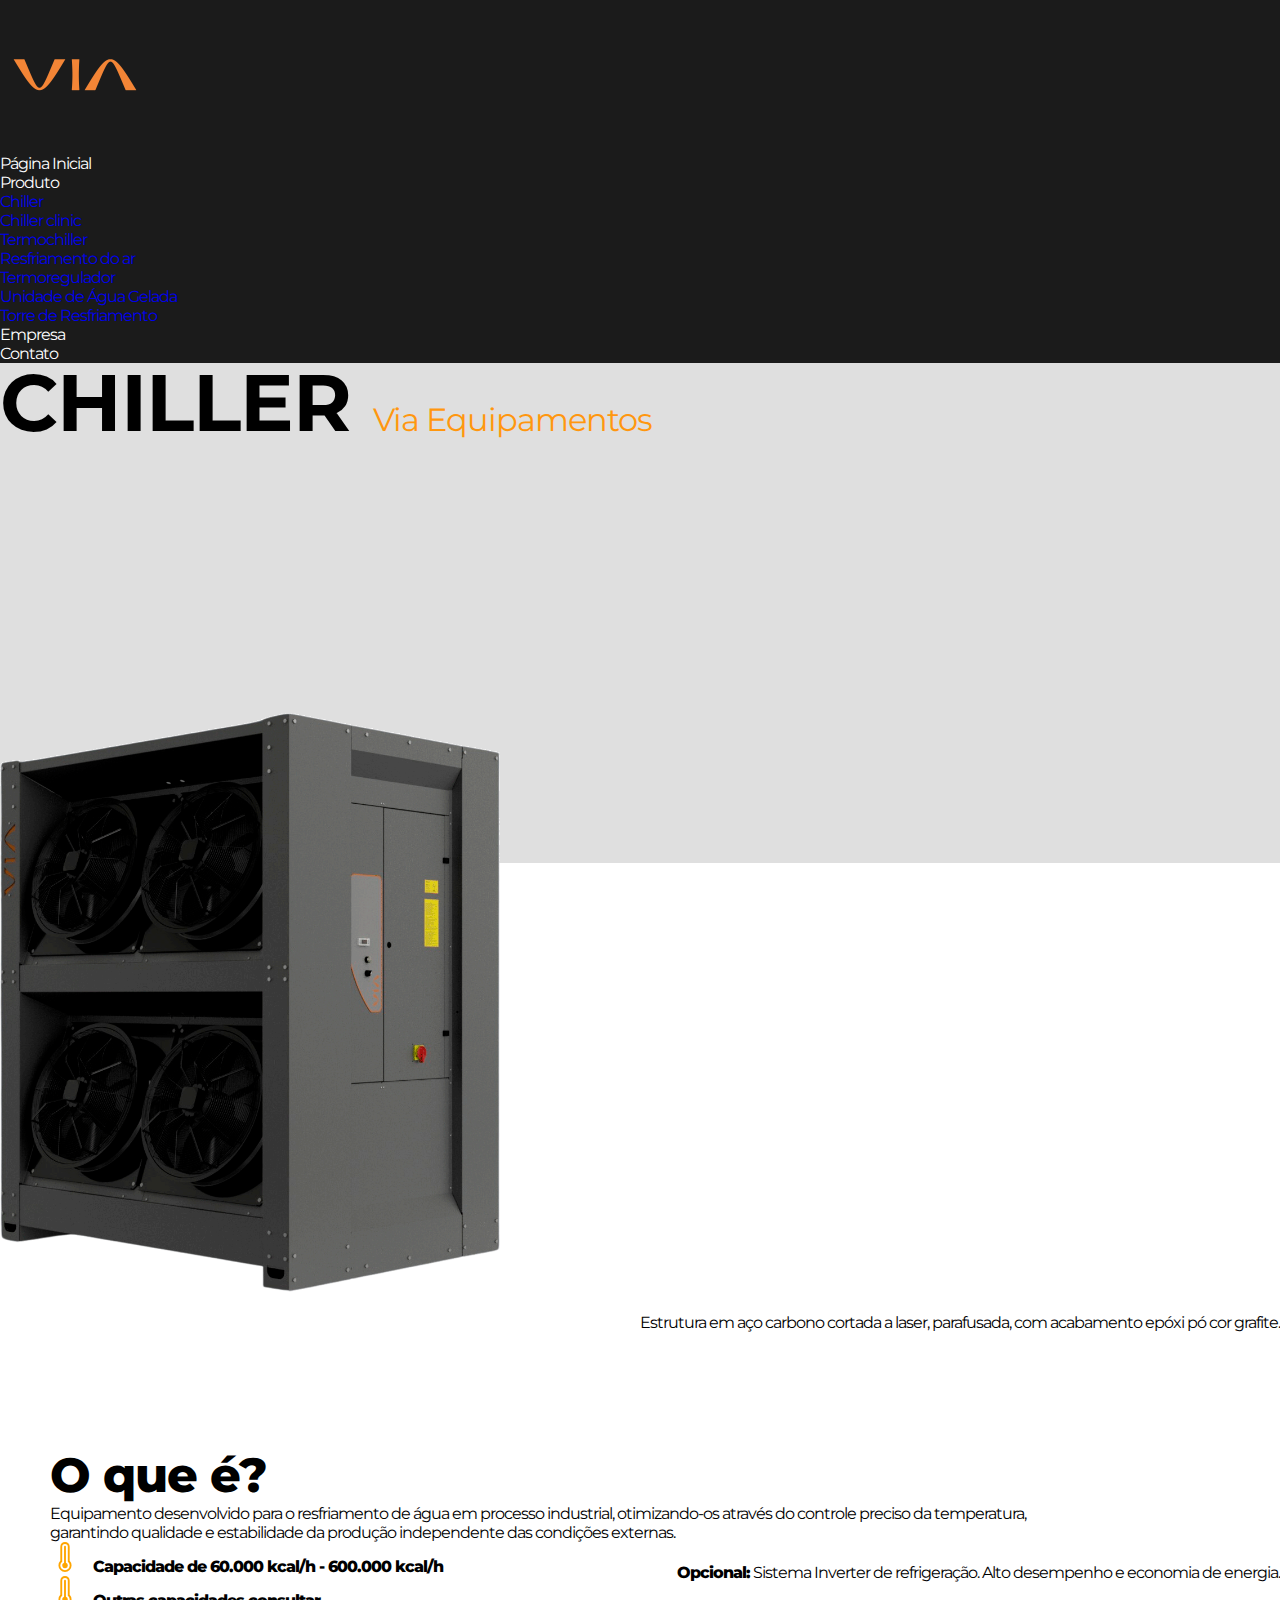
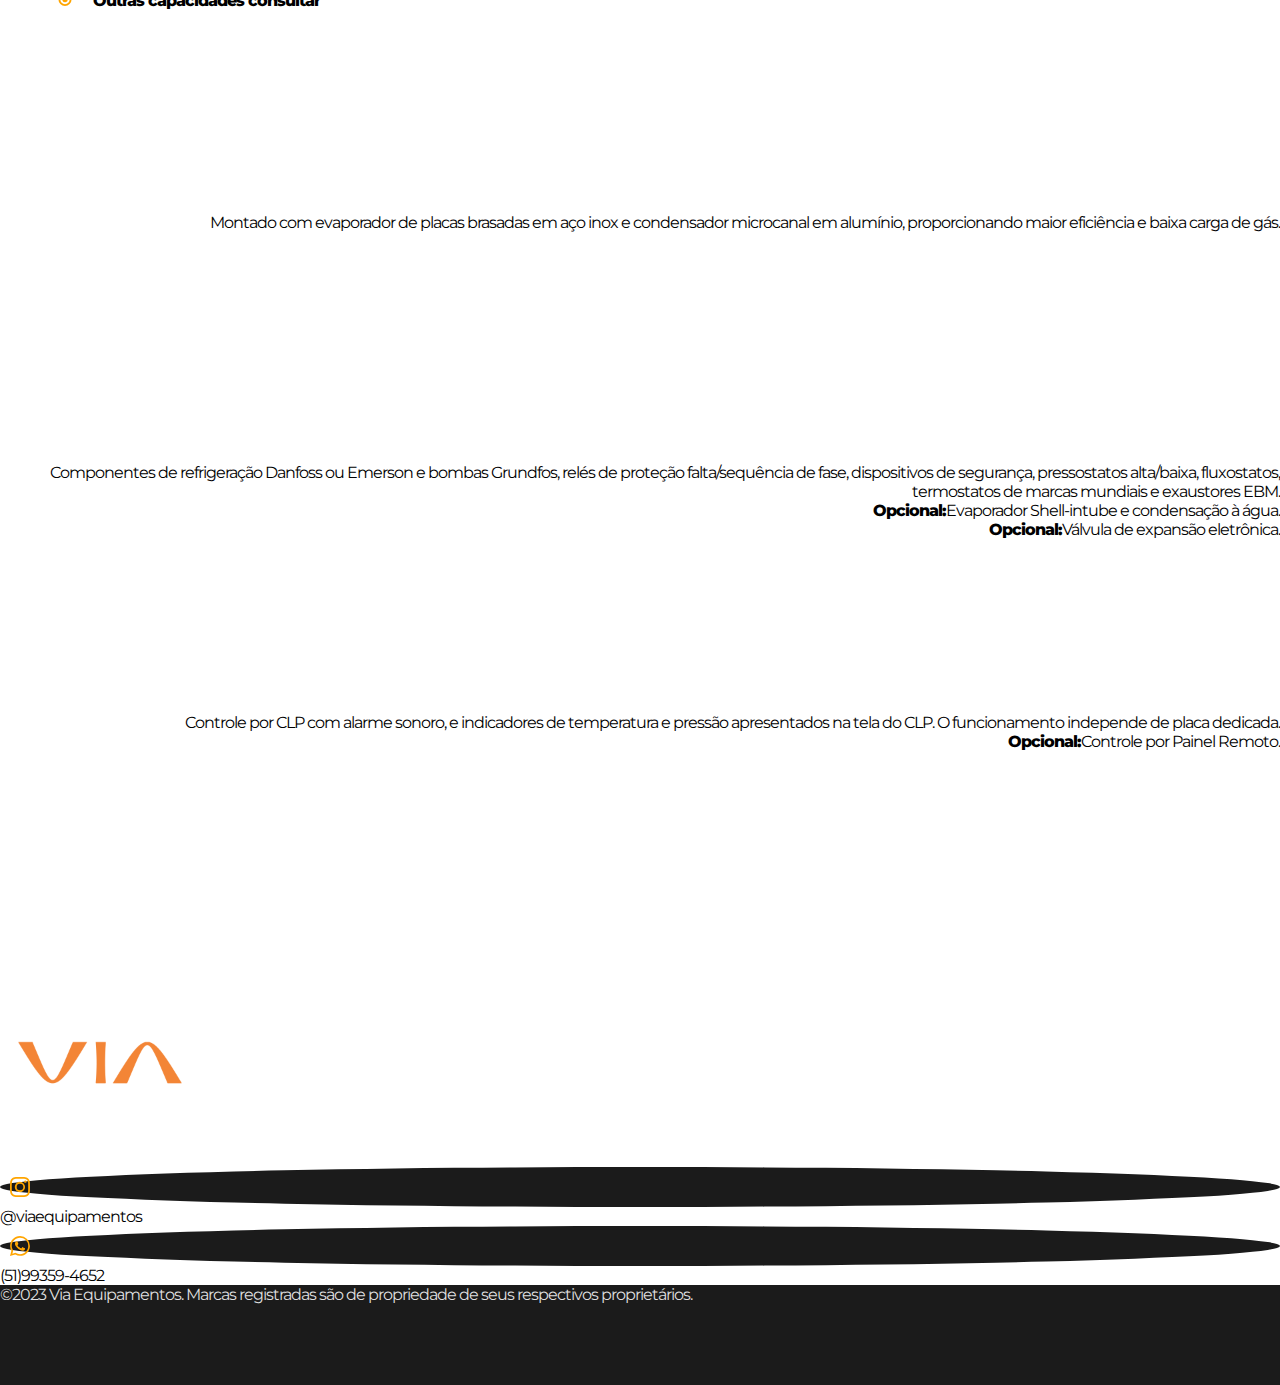
<file: chiller.html>
<!DOCTYPE html>
<html lang="pt-br">
<head>
    <meta charset="UTF-8">
    <meta name="viewport" content="width=device-width, initial-scale=1.0">
    <title>Chiller</title>
    <link rel="stylesheet" href="./css/style.css">
    <link href="https://cdn.jsdelivr.net/npm/bootstrap@5.3.0/dist/css/bootstrap.min.css" rel="stylesheet" integrity="sha384-9ndCyUaIbzAi2FUVXJi0CjmCapSmO7SnpJef0486qhLnuZ2cdeRhO02iuK6FUUVM" crossorigin="anonymous">
    <link rel="icon" href="../assets/cropped-via-logo-quadrada-32x32.png" type="image/x-icon">
</head>
<body>
   <header>
        <section class="container-fluid top">
            <div class="row">
                <div class="col-12 d-flex align-items-center justify-content-between cabecalho">
                    <div>   
                        <img src="./assets/logo-via-.png" alt="" width="150px">
                    </div>
                    <div>
                        <ul class="nav">
                            <li class="nav-item">
                              <a class="nav-link active" aria-current="page" target="_self" href="./index.html">Página Inicial</a>
                            </li>
                            <li class="nav-item dropdown">
                                <a class="nav-link dropdown-toggle" data-bs-toggle="dropdown" href="#" role="button" aria-expanded="false">Produto</a>
                                <ul class="dropdown-menu">
                                  <li><a class="dropdown-item" target="_self" id="atualizarChiller" href="./chiller.html">Chiller</a></li>
                                  <li><a class="dropdown-item" target="_self" id="atualizarChillerClinic" href="./chillerclinic.html">Chiller clinic</a></li>
                                  <li><a class="dropdown-item" target="_self" id="atualizarTermochiller" href="./termochiller.html">Termochiller</a></li>
                                  <li><a class="dropdown-item" target="_self" id="atualizarResfriamentodoar" href="./resfriamentodoar.html">Resfriamento do ar</a></li>
                                  <li><a class="dropdown-item" target="_self" id="atualizarTermoregulador" href="./termoregulador.html">Termoregulador</a></li>
                                  <!-- <li><a class="dropdown-item" target="_self" id="atualizarEstabilizadorafrio" href="./estabilizadorafrio.html">Estabilizador a frio</a></li> -->
                                  <li><a class="dropdown-item" target="_self" id="atualizarUnidadedeÁguaGelada" href="./unidadedeaguagelada.html">Unidade de Água Gelada</a></li>
                                  <li><a class="dropdown-item" target="_self" id="atualizarTorredeResfriamento" href="./torrederesfriamento.html">Torre de Resfriamento</a></li>
                                </ul>
                              </li>
                            <li class="nav-item">
                              <a class="nav-link" href="./Empresa.html">Empresa</a>
                            </li>
                            <li class="nav-item">
                              <a class="nav-link" href="./contatos.html">Contato</a>
                            </li>
                          </ul>
                    </div>
                </div>
            </div>
        </section>
    </header>

    <main>
        <section class="container-fluid titleLayer d-flex flex-column justify-content-center align-items-center">
            <div class="row text-center">
                <span class="titleProduct d-flex justify-content-center flex-column">CHILLER
                <span class="subTitle">Via Equipamentos</span>
                </span>
            </div>
        </section>
        <!-- product -->
        <section class="container-fluid productLayer">
            <div class="row linha">
                <div class="col-12 col-md-6 col-lg-6 justify-content-end d-flex productImgLayer" id="imagemProduto">
                    <img id="productImg" src="./assets/Chiller.png" width="500px" alt="">
                </div>
                <div class="col-12 col-md-6 col-lg-6 d-flex flex-column justify-content-center productTextLayer">
                    <div class="row">
                        <span class="productTitle">O que é?</span>
                    </div>
                    <div class="row">
                        <p  class="productText">Equipamento desenvolvido para o resfriamento de água em processo industrial, otimizando-os através do controle preciso da temperatura, garantindo qualidade e estabilidade da produção independente das condições externas.</p>
                    </div>
                    <div class="row">
                        <div class="productExtraInfo d-flex align-items-center">
                            <svg xmlns="http://www.w3.org/2000/svg" width="30" height="30" fill="currentColor" class="bi bi-thermometer-high" viewBox="0 0 16 16">
                            <path d="M9.5 12.5a1.5 1.5 0 1 1-2-1.415V2.5a.5.5 0 0 1 1 0v8.585a1.5 1.5 0 0 1 1 1.415z"/>
                            <path d="M5.5 2.5a2.5 2.5 0 0 1 5 0v7.55a3.5 3.5 0 1 1-5 0V2.5zM8 1a1.5 1.5 0 0 0-1.5 1.5v7.987l-.167.15a2.5 2.5 0 1 0 3.333 0l-.166-.15V2.5A1.5 1.5 0 0 0 8 1z"/>
                            </svg>
                            <span class="bold">Capacidade de 60.000 kcal/h - 600.000 kcal/h</span>
                        </div>
                        <div class="productExtraInfo d-flex align-items-center mt-2">
                            <svg xmlns="http://www.w3.org/2000/svg" width="30" height="30" fill="currentColor" class="bi bi-thermometer-high" viewBox="0 0 16 16">
                            <path d="M9.5 12.5a1.5 1.5 0 1 1-2-1.415V2.5a.5.5 0 0 1 1 0v8.585a1.5 1.5 0 0 1 1 1.415z"/>
                            <path d="M5.5 2.5a2.5 2.5 0 0 1 5 0v7.55a3.5 3.5 0 1 1-5 0V2.5zM8 1a1.5 1.5 0 0 0-1.5 1.5v7.987l-.167.15a2.5 2.5 0 1 0 3.333 0l-.166-.15V2.5A1.5 1.5 0 0 0 8 1z"/>
                            </svg>
                            <span class="bold">Outras capacidades consultar</span>
                        </div>
                    </div>
                </div>
            </div>
         </section>
         <section class="container-fluid py-2 detailLayer">
            <div class="container">
                <div class="row my-4 detail">
                    <div class="col-9 d-flex justify-content-end align-items-center textInfo">
                        <span class="px-5">Estrutura em aço carbono cortada a laser, parafusada, com acabamento epóxi pó cor grafite.</span>
                    </div>
                    <div class="col-3 imageInfo chiller_um bg-danger" id="chillerum"></div>
                </div>
                <div class="row my-4 detail">
                    <div class="col-9 d-flex justify-content-end align-items-center textInfo">
                        <span class="px-5"><span class="bold">Opcional:</span> Sistema Inverter de refrigeração. Alto desempenho e economia de energia.</span>
                    </div>
                    <div class="col-3 imageInfo chiller_dois bg-danger" id="chillerdois"></div>
                </div>
                <div class="row my-4 detail">
                    <div class="col-9 d-flex justify-content-end align-items-center textInfo">
                        <span class="px-5">Montado com evaporador de placas brasadas em aço inox e condensador microcanal em alumínio, proporcionando maior eficiência e baixa carga de gás.</span>
                    </div>
                    <div class="col-3 imageInfo chiller_tres bg-danger" id="chillertres"></div>
                </div>
                <div class="row my-4 detail">
                    <div class="col-9 d-flex justify-content-end align-items-center textInfo">
                        <span class="px-5">Componentes de refrigeração Danfoss ou Emerson e bombas Grundfos, relés de proteção falta/sequência de fase, dispositivos de segurança, pressostatos alta/baixa, fluxostatos, termostatos de marcas mundiais e exaustores EBM.

                      <br><span class="bold px-2">Opcional:</span>Evaporador Shell-intube e condensação à água.

                      <br><span class="bold px-2">Opcional:</span>Válvula de expansão eletrônica.</span>
                    </div>
                    <div class="col-3 imageInfo bg-danger" id="chillerquatro"></div>
                </div>
                <div class="row my-4 detail">
                    <div class="col-9 d-flex justify-content-end align-items-center textInfo">
                        <span class="px-5">Controle por CLP com alarme sonoro, e indicadores de temperatura e pressão apresentados na tela do CLP. O funcionamento independe de placa dedicada.

                      <br><span class="bold px-2">Opcional:</span>Controle por Painel Remoto.</span>
                    </div>
                    <div class="col-3 imageInfo chiller_quatro bg-danger" id="chillercinco"></div>
                </div>
            </div>
         </section>

          <section class="container-fluid">
            <div class="row">
                <div class="col-12 d-flex align-items-center contactMini justify-content-center">
                    <img src="../assets/logo-via-.png" alt="" width="200px">
                    <ul>
                        <li class="d-flex my-2 align-items-center"><span class="circleIcon mx-2"><svg xmlns="http://www.w3.org/2000/svg" width="20" height="20" fill="currentColor" class="bi bi-instagram " viewBox="0 0 16 16">
                            <path d="M8 0C5.829 0 5.556.01 4.703.048 3.85.088 3.269.222 2.76.42a3.917 3.917 0 0 0-1.417.923A3.927 3.927 0 0 0 .42 2.76C.222 3.268.087 3.85.048 4.7.01 5.555 0 5.827 0 8.001c0 2.172.01 2.444.048 3.297.04.852.174 1.433.372 1.942.205.526.478.972.923 1.417.444.445.89.719 1.416.923.51.198 1.09.333 1.942.372C5.555 15.99 5.827 16 8 16s2.444-.01 3.298-.048c.851-.04 1.434-.174 1.943-.372a3.916 3.916 0 0 0 1.416-.923c.445-.445.718-.891.923-1.417.197-.509.332-1.09.372-1.942C15.99 10.445 16 10.173 16 8s-.01-2.445-.048-3.299c-.04-.851-.175-1.433-.372-1.941a3.926 3.926 0 0 0-.923-1.417A3.911 3.911 0 0 0 13.24.42c-.51-.198-1.092-.333-1.943-.372C10.443.01 10.172 0 7.998 0h.003zm-.717 1.442h.718c2.136 0 2.389.007 3.232.046.78.035 1.204.166 1.486.275.373.145.64.319.92.599.28.28.453.546.598.92.11.281.24.705.275 1.485.039.843.047 1.096.047 3.231s-.008 2.389-.047 3.232c-.035.78-.166 1.203-.275 1.485a2.47 2.47 0 0 1-.599.919c-.28.28-.546.453-.92.598-.28.11-.704.24-1.485.276-.843.038-1.096.047-3.232.047s-2.39-.009-3.233-.047c-.78-.036-1.203-.166-1.485-.276a2.478 2.478 0 0 1-.92-.598 2.48 2.48 0 0 1-.6-.92c-.109-.281-.24-.705-.275-1.485-.038-.843-.046-1.096-.046-3.233 0-2.136.008-2.388.046-3.231.036-.78.166-1.204.276-1.486.145-.373.319-.64.599-.92.28-.28.546-.453.92-.598.282-.11.705-.24 1.485-.276.738-.034 1.024-.044 2.515-.045v.002zm4.988 1.328a.96.96 0 1 0 0 1.92.96.96 0 0 0 0-1.92zm-4.27 1.122a4.109 4.109 0 1 0 0 8.217 4.109 4.109 0 0 0 0-8.217zm0 1.441a2.667 2.667 0 1 1 0 5.334 2.667 2.667 0 0 1 0-5.334z"/>
                            </svg></span>@viaequipamentos
                        </li>
                        <li class="d-flex align-items-center"><span class="circleIcon mx-2"><svg xmlns="http://www.w3.org/2000/svg" width="20" height="20" fill="currentColor" class="bi bi-whatsapp" viewBox="0 0 16 16">
                            <path d="M13.601 2.326A7.854 7.854 0 0 0 7.994 0C3.627 0 .068 3.558.064 7.926c0 1.399.366 2.76 1.057 3.965L0 16l4.204-1.102a7.933 7.933 0 0 0 3.79.965h.004c4.368 0 7.926-3.558 7.93-7.93A7.898 7.898 0 0 0 13.6 2.326zM7.994 14.521a6.573 6.573 0 0 1-3.356-.92l-.24-.144-2.494.654.666-2.433-.156-.251a6.56 6.56 0 0 1-1.007-3.505c0-3.626 2.957-6.584 6.591-6.584a6.56 6.56 0 0 1 4.66 1.931 6.557 6.557 0 0 1 1.928 4.66c-.004 3.639-2.961 6.592-6.592 6.592zm3.615-4.934c-.197-.099-1.17-.578-1.353-.646-.182-.065-.315-.099-.445.099-.133.197-.513.646-.627.775-.114.133-.232.148-.43.05-.197-.1-.836-.308-1.592-.985-.59-.525-.985-1.175-1.103-1.372-.114-.198-.011-.304.088-.403.087-.088.197-.232.296-.346.1-.114.133-.198.198-.33.065-.134.034-.248-.015-.347-.05-.099-.445-1.076-.612-1.47-.16-.389-.323-.335-.445-.34-.114-.007-.247-.007-.38-.007a.729.729 0 0 0-.529.247c-.182.198-.691.677-.691 1.654 0 .977.71 1.916.81 2.049.098.133 1.394 2.132 3.383 2.992.47.205.84.326 1.129.418.475.152.904.129 1.246.08.38-.058 1.171-.48 1.338-.943.164-.464.164-.86.114-.943-.049-.084-.182-.133-.38-.232z"/>
                            </svg></span>(51)99359-4652
                        </li>
                    </ul>
                </div>
            </div>
        </section>
    </main>

    <footer>
        <section class="container-fluid d-flex align-items-center justify-content-center" id="footer">
            <div class="row">
                <div class="col-12 whiteFont text-center">
                    <span>©2023 Via Equipamentos. Marcas registradas são de propriedade de seus respectivos proprietários.</span>
                </div>
            </div>
        </section>
    </footer>
    
    <script src="https://cdn.jsdelivr.net/npm/bootstrap@5.3.0/dist/js/bootstrap.bundle.min.js" integrity="sha384-geWF76RCwLtnZ8qwWowPQNguL3RmwHVBC9FhGdlKrxdiJJigb/j/68SIy3Te4Bkz" crossorigin="anonymous"></script>
</body>
</html>
</file>
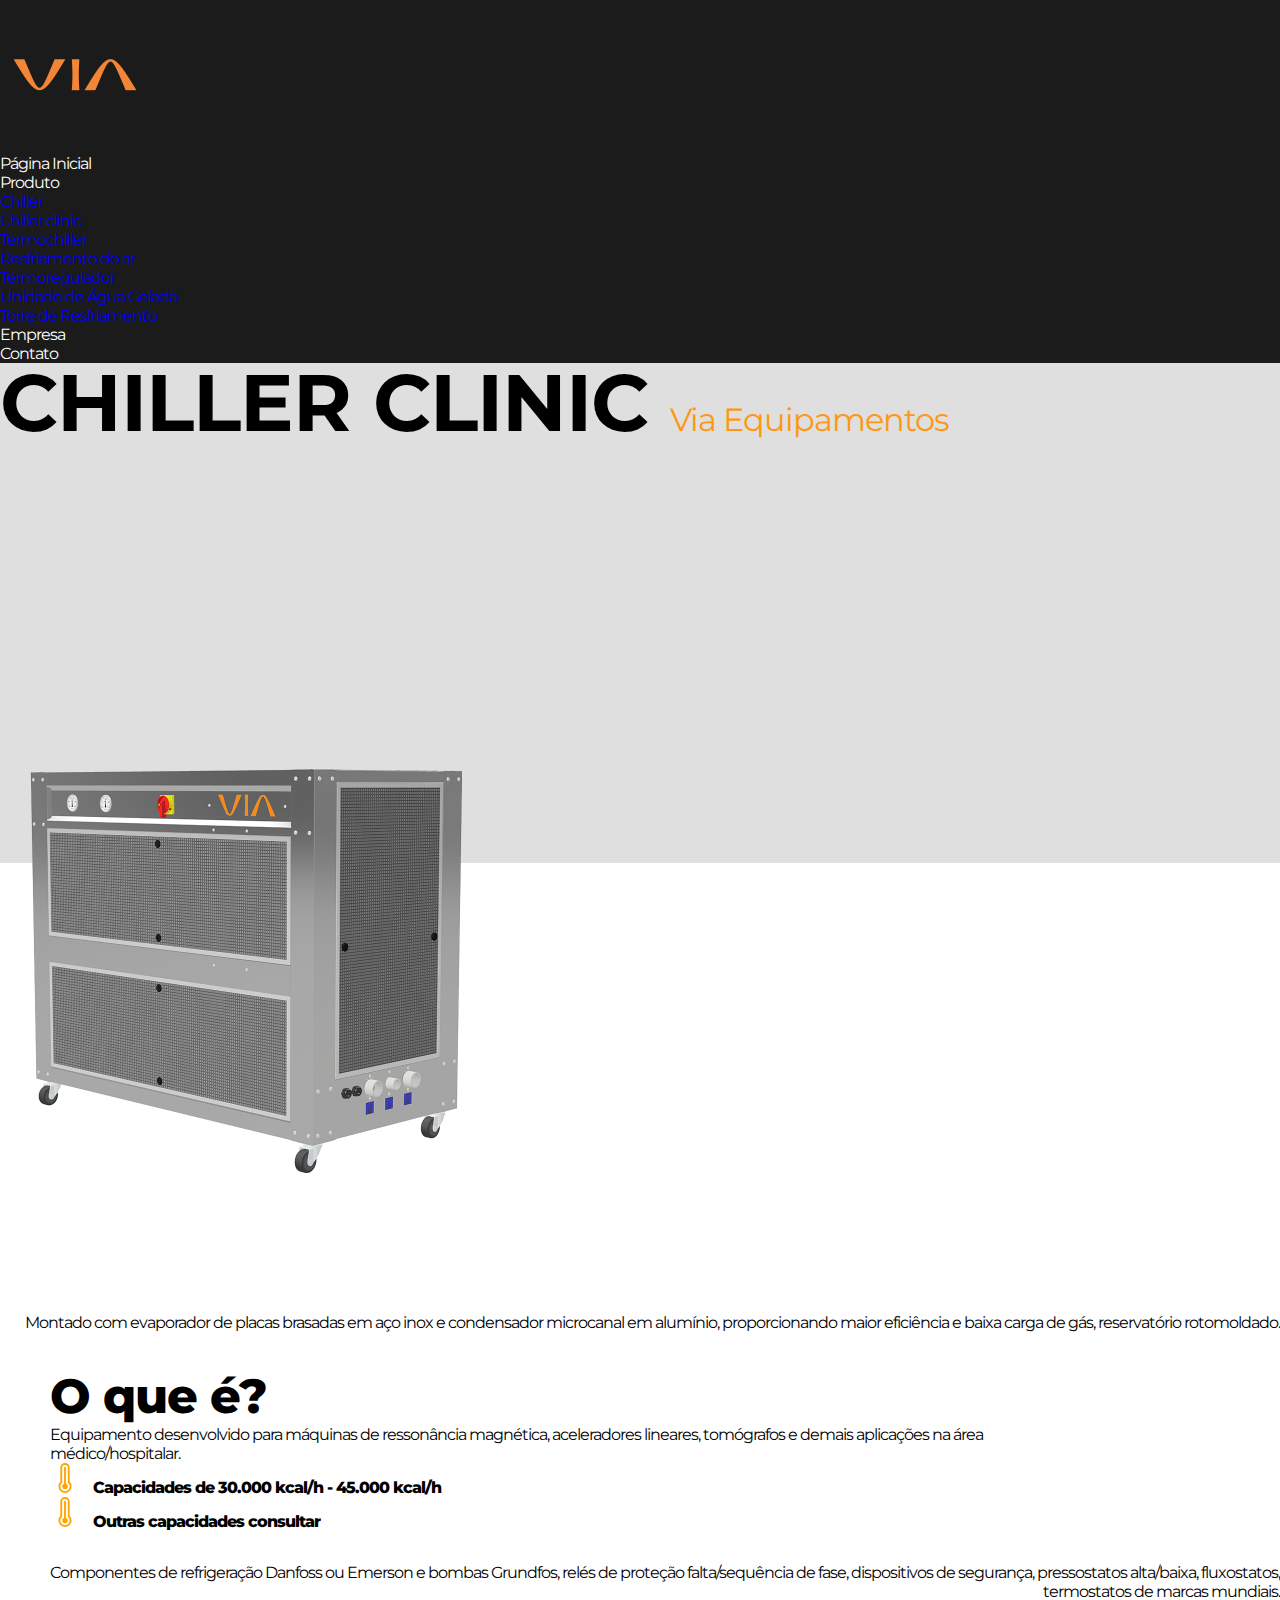
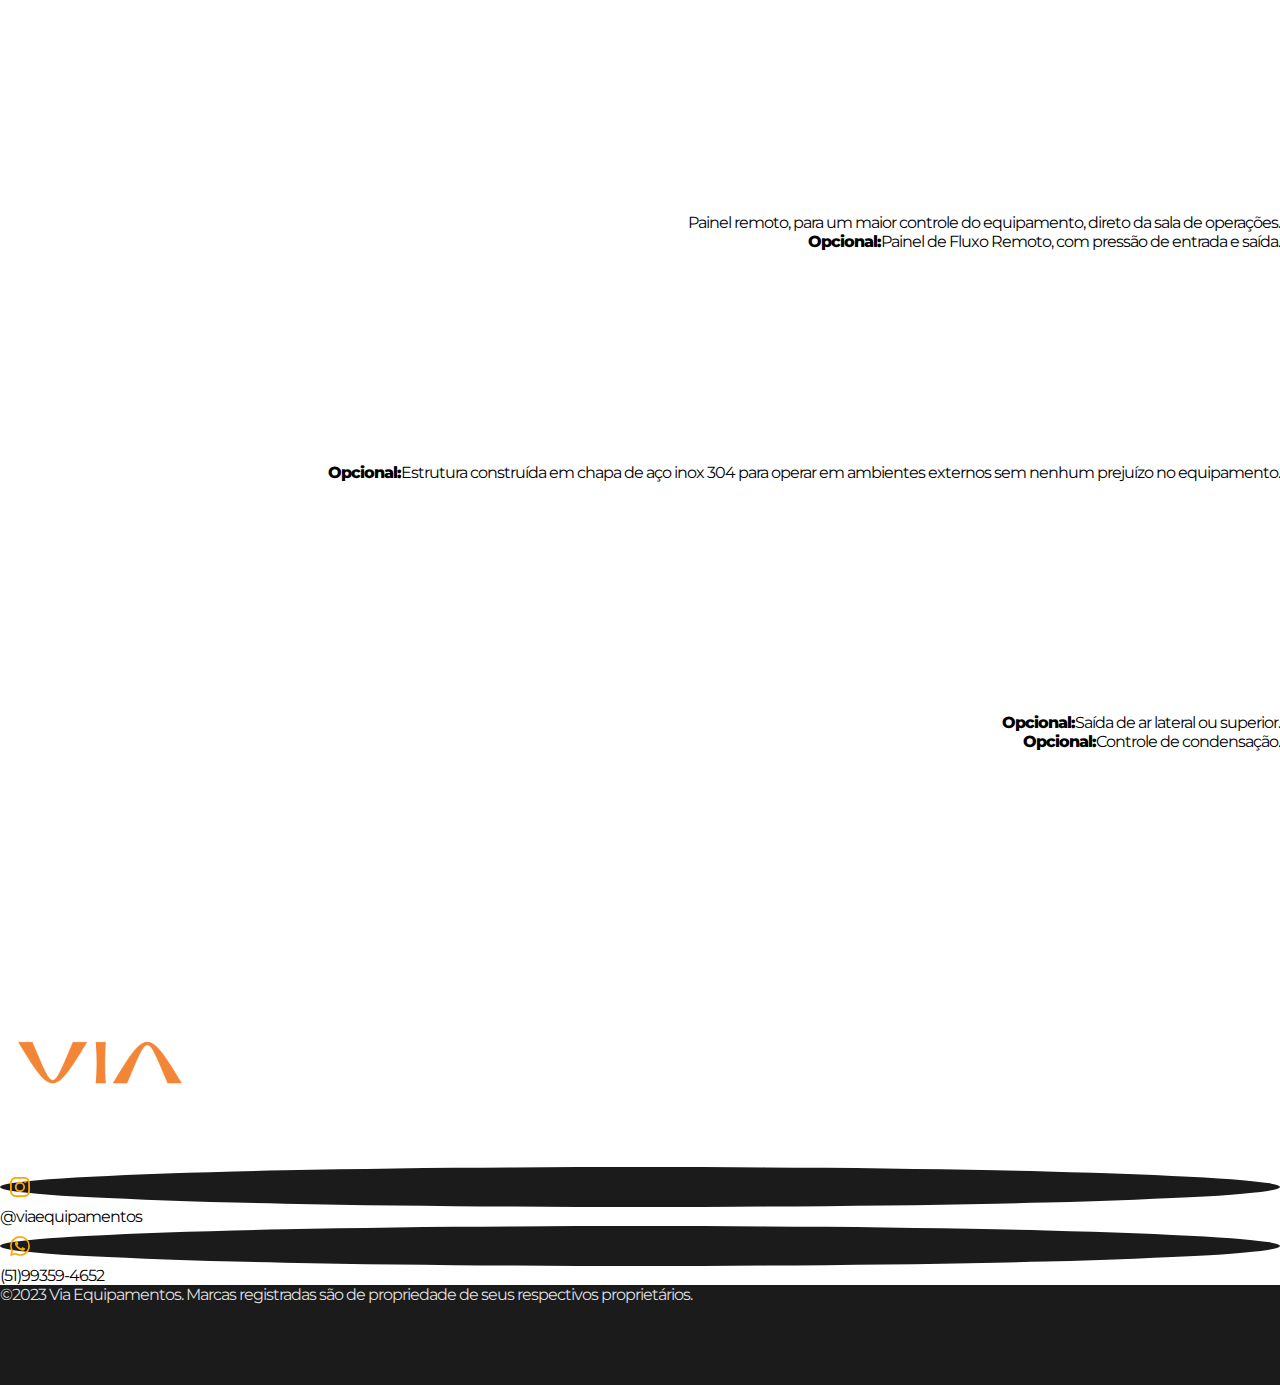
<file: chillerclinic.html>
<!DOCTYPE html>
<html lang="pt-br">
<head>
    <meta charset="UTF-8">
    <meta name="viewport" content="width=device-width, initial-scale=1.0">
    <title>Chiller Clinic</title>
    <link rel="stylesheet" href="./css/style.css">
    <link href="https://cdn.jsdelivr.net/npm/bootstrap@5.3.0/dist/css/bootstrap.min.css" rel="stylesheet" integrity="sha384-9ndCyUaIbzAi2FUVXJi0CjmCapSmO7SnpJef0486qhLnuZ2cdeRhO02iuK6FUUVM" crossorigin="anonymous">
    <link rel="icon" href="../assets/cropped-via-logo-quadrada-32x32.png" type="image/x-icon">
</head>
<body>
    <header>
        <section class="container-fluid top">
            <div class="row">
                <div class="col-12 d-flex align-items-center justify-content-between cabecalho">
                    <div>   
                        <img src="./assets/logo-via-.png" alt="" width="150px">
                    </div>
                    <div>
                        <ul class="nav">
                            <li class="nav-item">
                              <a class="nav-link active" aria-current="page" target="_self" href="./index.html">Página Inicial</a>
                            </li>
                            <li class="nav-item dropdown">
                                <a class="nav-link dropdown-toggle" data-bs-toggle="dropdown" href="#" role="button" aria-expanded="false">Produto</a>
                                <ul class="dropdown-menu">
                                  <li><a class="dropdown-item" target="_self" id="atualizarChiller" href="./chiller.html">Chiller</a></li>
                                  <li><a class="dropdown-item" target="_self" id="atualizarChillerClinic" href="./chillerclinic.html">Chiller clinic</a></li>
                                  <li><a class="dropdown-item" target="_self" id="atualizarTermochiller" href="./termochiller.html">Termochiller</a></li>
                                  <li><a class="dropdown-item" target="_self" id="atualizarResfriamentodoar" href="./resfriamentodoar.html">Resfriamento do ar</a></li>
                                  <li><a class="dropdown-item" target="_self" id="atualizarTermoregulador" href="./termoregulador.html">Termoregulador</a></li>
                                  <!-- <li><a class="dropdown-item" target="_self" id="atualizarEstabilizadorafrio" href="./estabilizadorafrio.html">Estabilizador a frio</a></li> -->
                                  <li><a class="dropdown-item" target="_self" id="atualizarUnidadedeÁguaGelada" href="./unidadedeaguagelada.html">Unidade de Água Gelada</a></li>
                                  <li><a class="dropdown-item" target="_self" id="atualizarTorredeResfriamento" href="./torrederesfriamento.html">Torre de Resfriamento</a></li>
                                </ul>
                              </li>
                            <li class="nav-item">
                              <a class="nav-link" href="./Empresa.html">Empresa</a>
                            </li>
                            <li class="nav-item">
                              <a class="nav-link" href="./contatos.html">Contato</a>
                            </li>
                          </ul>
                    </div>
                </div>
            </div>
        </section>
    </header>

    <main>
        <section class="container-fluid titleLayer d-flex flex-column justify-content-center align-items-center">
            <div class="row text-center">
                <span class="titleProduct d-flex justify-content-center flex-column">CHILLER CLINIC
                <span class="subTitle">Via Equipamentos</span>
                </span>
            </div>
        </section>
        <!-- product -->
        <section class="container-fluid productLayer">
            <div class="row linha">
                <div class="col-12 col-md-6 col-lg-6 justify-content-end d-flex productImgLayer" id="imagemProduto">
                    <img id="productImg" src="./assets/chillerclinic.png" width="500px" alt="">
                </div>
                <div class="col-12 col-md-6 col-lg-6 d-flex flex-column justify-content-center productTextLayer">
                    <div class="row">
                        <span class="productTitle">O que é?</span>
                    </div>
                    <div class="row">
                        <p  class="productText">Equipamento desenvolvido para máquinas de ressonância magnética, aceleradores lineares, tomógrafos e demais aplicações na área médico/hospitalar.</p>
                    </div>
                    <div class="row">
                        <div class="productExtraInfo d-flex align-items-center">
                            <svg xmlns="http://www.w3.org/2000/svg" width="30" height="30" fill="currentColor" class="bi bi-thermometer-high" viewBox="0 0 16 16">
                            <path d="M9.5 12.5a1.5 1.5 0 1 1-2-1.415V2.5a.5.5 0 0 1 1 0v8.585a1.5 1.5 0 0 1 1 1.415z"/>
                            <path d="M5.5 2.5a2.5 2.5 0 0 1 5 0v7.55a3.5 3.5 0 1 1-5 0V2.5zM8 1a1.5 1.5 0 0 0-1.5 1.5v7.987l-.167.15a2.5 2.5 0 1 0 3.333 0l-.166-.15V2.5A1.5 1.5 0 0 0 8 1z"/>
                            </svg>
                            <span class="bold">Capacidades de 30.000 kcal/h - 45.000 kcal/h</span>
                        </div>
                        <div class="productExtraInfo d-flex align-items-center mt-2">
                            <svg xmlns="http://www.w3.org/2000/svg" width="30" height="30" fill="currentColor" class="bi bi-thermometer-high" viewBox="0 0 16 16">
                            <path d="M9.5 12.5a1.5 1.5 0 1 1-2-1.415V2.5a.5.5 0 0 1 1 0v8.585a1.5 1.5 0 0 1 1 1.415z"/>
                            <path d="M5.5 2.5a2.5 2.5 0 0 1 5 0v7.55a3.5 3.5 0 1 1-5 0V2.5zM8 1a1.5 1.5 0 0 0-1.5 1.5v7.987l-.167.15a2.5 2.5 0 1 0 3.333 0l-.166-.15V2.5A1.5 1.5 0 0 0 8 1z"/>
                            </svg>
                            <span class="bold">Outras capacidades consultar</span>
                        </div>
                    </div>
                </div>
            </div>
         </section>
         <section class="container-fluid py-2 detailLayer">
            <div class="container">
                <div class="row my-4 detail">
                    <div class="col-9 d-flex justify-content-end align-items-center textInfo">
                        <span class="px-5">Montado com evaporador de placas brasadas em aço inox e condensador microcanal em alumínio, proporcionando maior eficiência e baixa carga de gás, reservatório rotomoldado.</span>
                    </div>
                    <div class="col-3 imageInfo bg-danger" id="chillerclinicum"></div>
                </div>
                <div class="row my-4 detail">
                    <div class="col-9 d-flex justify-content-end align-items-center textInfo">
                        <span class="px-5">Componentes de refrigeração Danfoss ou Emerson e bombas Grundfos, relés de proteção falta/sequência de fase, dispositivos de segurança, pressostatos alta/baixa, fluxostatos, termostatos de marcas mundiais.</span>
                    </div>
                    <div class="col-3 imageInfo bg-danger" id="chillerclinicdois"></div>
                </div>
                <div class="row my-4 detail">
                    <div class="col-9 d-flex justify-content-end align-items-center textInfo">
                        <span class="px-5">Painel remoto, para um maior controle do equipamento, direto da sala de operações.
                            <br><span class="bold px-2">Opcional:</span>Painel de Fluxo Remoto, com pressão de entrada e saída.
                        </span>
                    </div>
                    <div class="col-3 imageInfo bg-danger" id="chillerclinictres"></div>
                </div>
                <div class="row my-4 detail">
                    <div class="col-9 d-flex justify-content-end align-items-center textInfo">
                        <span class="px-5"><span class="bold px-2">Opcional:</span>Estrutura construída em chapa de aço inox 304 para operar em ambientes externos sem nenhum prejuízo no equipamento.</span>
                    </div>
                    <div class="col-3 imageInfo bg-danger" id="chillerclinicquatro"></div>
                </div>
                <div class="row my-4 detail">
                    <div class="col-9 d-flex justify-content-end align-items-center textInfo">
                        <span class="px-5">
                            <span class="bold px-2">Opcional:</span>Saída de ar lateral ou superior.
                            <br>
                            <span class="bold px-2">Opcional:</span>Controle de condensação.</span>
                    </div>
                    <div class="col-3 imageInfo bg-danger" id="chillercliniccinco"></div>
                </div>
            </div>
         </section>

          <section class="container-fluid">
            <div class="row">
                <div class="col-12 d-flex align-items-center contactMini justify-content-center">
                    <img src="../assets/logo-via-.png" alt="" width="200px">
                    <ul>
                        <li class="d-flex my-2 align-items-center"><span class="circleIcon mx-2"><svg xmlns="http://www.w3.org/2000/svg" width="20" height="20" fill="currentColor" class="bi bi-instagram " viewBox="0 0 16 16">
                            <path d="M8 0C5.829 0 5.556.01 4.703.048 3.85.088 3.269.222 2.76.42a3.917 3.917 0 0 0-1.417.923A3.927 3.927 0 0 0 .42 2.76C.222 3.268.087 3.85.048 4.7.01 5.555 0 5.827 0 8.001c0 2.172.01 2.444.048 3.297.04.852.174 1.433.372 1.942.205.526.478.972.923 1.417.444.445.89.719 1.416.923.51.198 1.09.333 1.942.372C5.555 15.99 5.827 16 8 16s2.444-.01 3.298-.048c.851-.04 1.434-.174 1.943-.372a3.916 3.916 0 0 0 1.416-.923c.445-.445.718-.891.923-1.417.197-.509.332-1.09.372-1.942C15.99 10.445 16 10.173 16 8s-.01-2.445-.048-3.299c-.04-.851-.175-1.433-.372-1.941a3.926 3.926 0 0 0-.923-1.417A3.911 3.911 0 0 0 13.24.42c-.51-.198-1.092-.333-1.943-.372C10.443.01 10.172 0 7.998 0h.003zm-.717 1.442h.718c2.136 0 2.389.007 3.232.046.78.035 1.204.166 1.486.275.373.145.64.319.92.599.28.28.453.546.598.92.11.281.24.705.275 1.485.039.843.047 1.096.047 3.231s-.008 2.389-.047 3.232c-.035.78-.166 1.203-.275 1.485a2.47 2.47 0 0 1-.599.919c-.28.28-.546.453-.92.598-.28.11-.704.24-1.485.276-.843.038-1.096.047-3.232.047s-2.39-.009-3.233-.047c-.78-.036-1.203-.166-1.485-.276a2.478 2.478 0 0 1-.92-.598 2.48 2.48 0 0 1-.6-.92c-.109-.281-.24-.705-.275-1.485-.038-.843-.046-1.096-.046-3.233 0-2.136.008-2.388.046-3.231.036-.78.166-1.204.276-1.486.145-.373.319-.64.599-.92.28-.28.546-.453.92-.598.282-.11.705-.24 1.485-.276.738-.034 1.024-.044 2.515-.045v.002zm4.988 1.328a.96.96 0 1 0 0 1.92.96.96 0 0 0 0-1.92zm-4.27 1.122a4.109 4.109 0 1 0 0 8.217 4.109 4.109 0 0 0 0-8.217zm0 1.441a2.667 2.667 0 1 1 0 5.334 2.667 2.667 0 0 1 0-5.334z"/>
                            </svg></span>@viaequipamentos
                        </li>
                        <li class="d-flex align-items-center"><span class="circleIcon mx-2"><svg xmlns="http://www.w3.org/2000/svg" width="20" height="20" fill="currentColor" class="bi bi-whatsapp" viewBox="0 0 16 16">
                            <path d="M13.601 2.326A7.854 7.854 0 0 0 7.994 0C3.627 0 .068 3.558.064 7.926c0 1.399.366 2.76 1.057 3.965L0 16l4.204-1.102a7.933 7.933 0 0 0 3.79.965h.004c4.368 0 7.926-3.558 7.93-7.93A7.898 7.898 0 0 0 13.6 2.326zM7.994 14.521a6.573 6.573 0 0 1-3.356-.92l-.24-.144-2.494.654.666-2.433-.156-.251a6.56 6.56 0 0 1-1.007-3.505c0-3.626 2.957-6.584 6.591-6.584a6.56 6.56 0 0 1 4.66 1.931 6.557 6.557 0 0 1 1.928 4.66c-.004 3.639-2.961 6.592-6.592 6.592zm3.615-4.934c-.197-.099-1.17-.578-1.353-.646-.182-.065-.315-.099-.445.099-.133.197-.513.646-.627.775-.114.133-.232.148-.43.05-.197-.1-.836-.308-1.592-.985-.59-.525-.985-1.175-1.103-1.372-.114-.198-.011-.304.088-.403.087-.088.197-.232.296-.346.1-.114.133-.198.198-.33.065-.134.034-.248-.015-.347-.05-.099-.445-1.076-.612-1.47-.16-.389-.323-.335-.445-.34-.114-.007-.247-.007-.38-.007a.729.729 0 0 0-.529.247c-.182.198-.691.677-.691 1.654 0 .977.71 1.916.81 2.049.098.133 1.394 2.132 3.383 2.992.47.205.84.326 1.129.418.475.152.904.129 1.246.08.38-.058 1.171-.48 1.338-.943.164-.464.164-.86.114-.943-.049-.084-.182-.133-.38-.232z"/>
                            </svg></span>(51)99359-4652
                        </li>
                    </ul>
                </div>
            </div>
        </section>
    </main>

    <footer>
        <section class="container-fluid d-flex align-items-center justify-content-center" id="footer">
            <div class="row">
                <div class="col-12 whiteFont text-center">
                    <span>©2023 Via Equipamentos. Marcas registradas são de propriedade de seus respectivos proprietários.</span>
                </div>
            </div>
        </section>
    </footer>
    
    <script src="https://cdn.jsdelivr.net/npm/bootstrap@5.3.0/dist/js/bootstrap.bundle.min.js" integrity="sha384-geWF76RCwLtnZ8qwWowPQNguL3RmwHVBC9FhGdlKrxdiJJigb/j/68SIy3Te4Bkz" crossorigin="anonymous"></script>
</body>
</html>
</file>
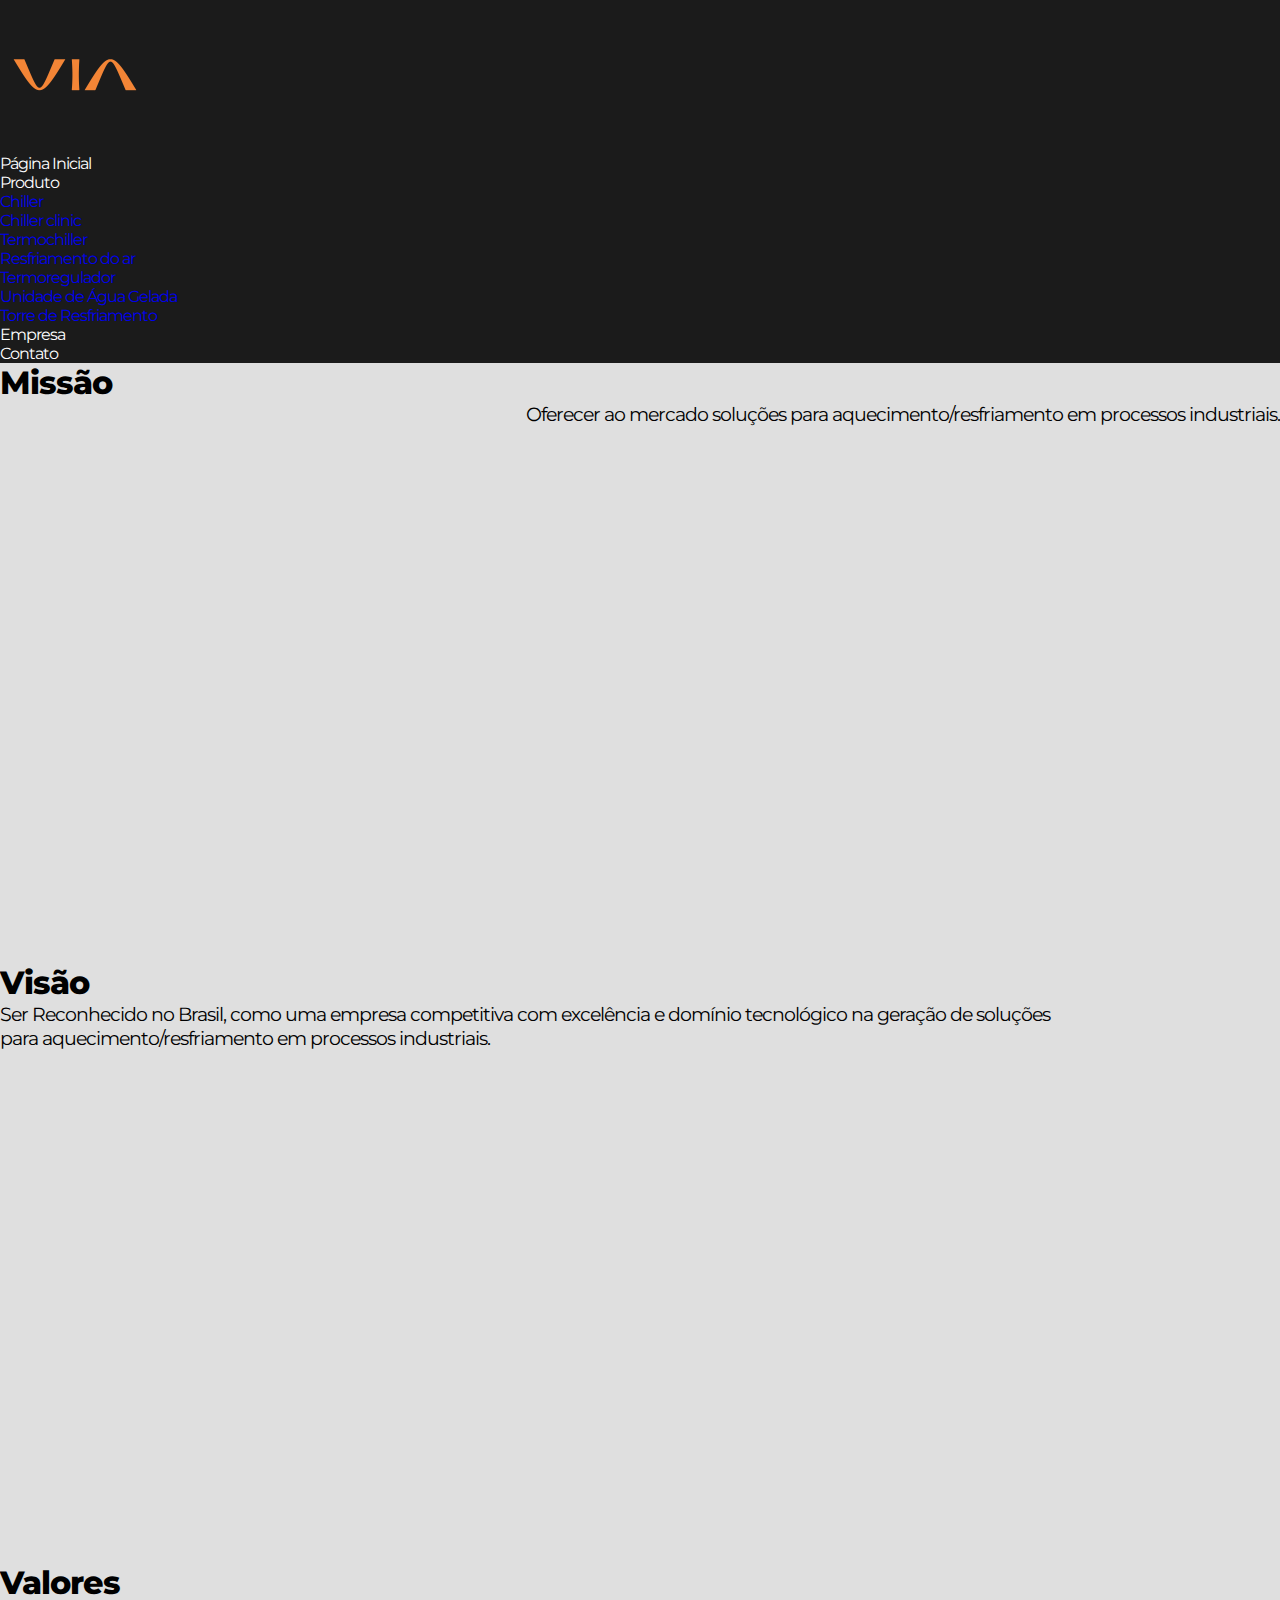
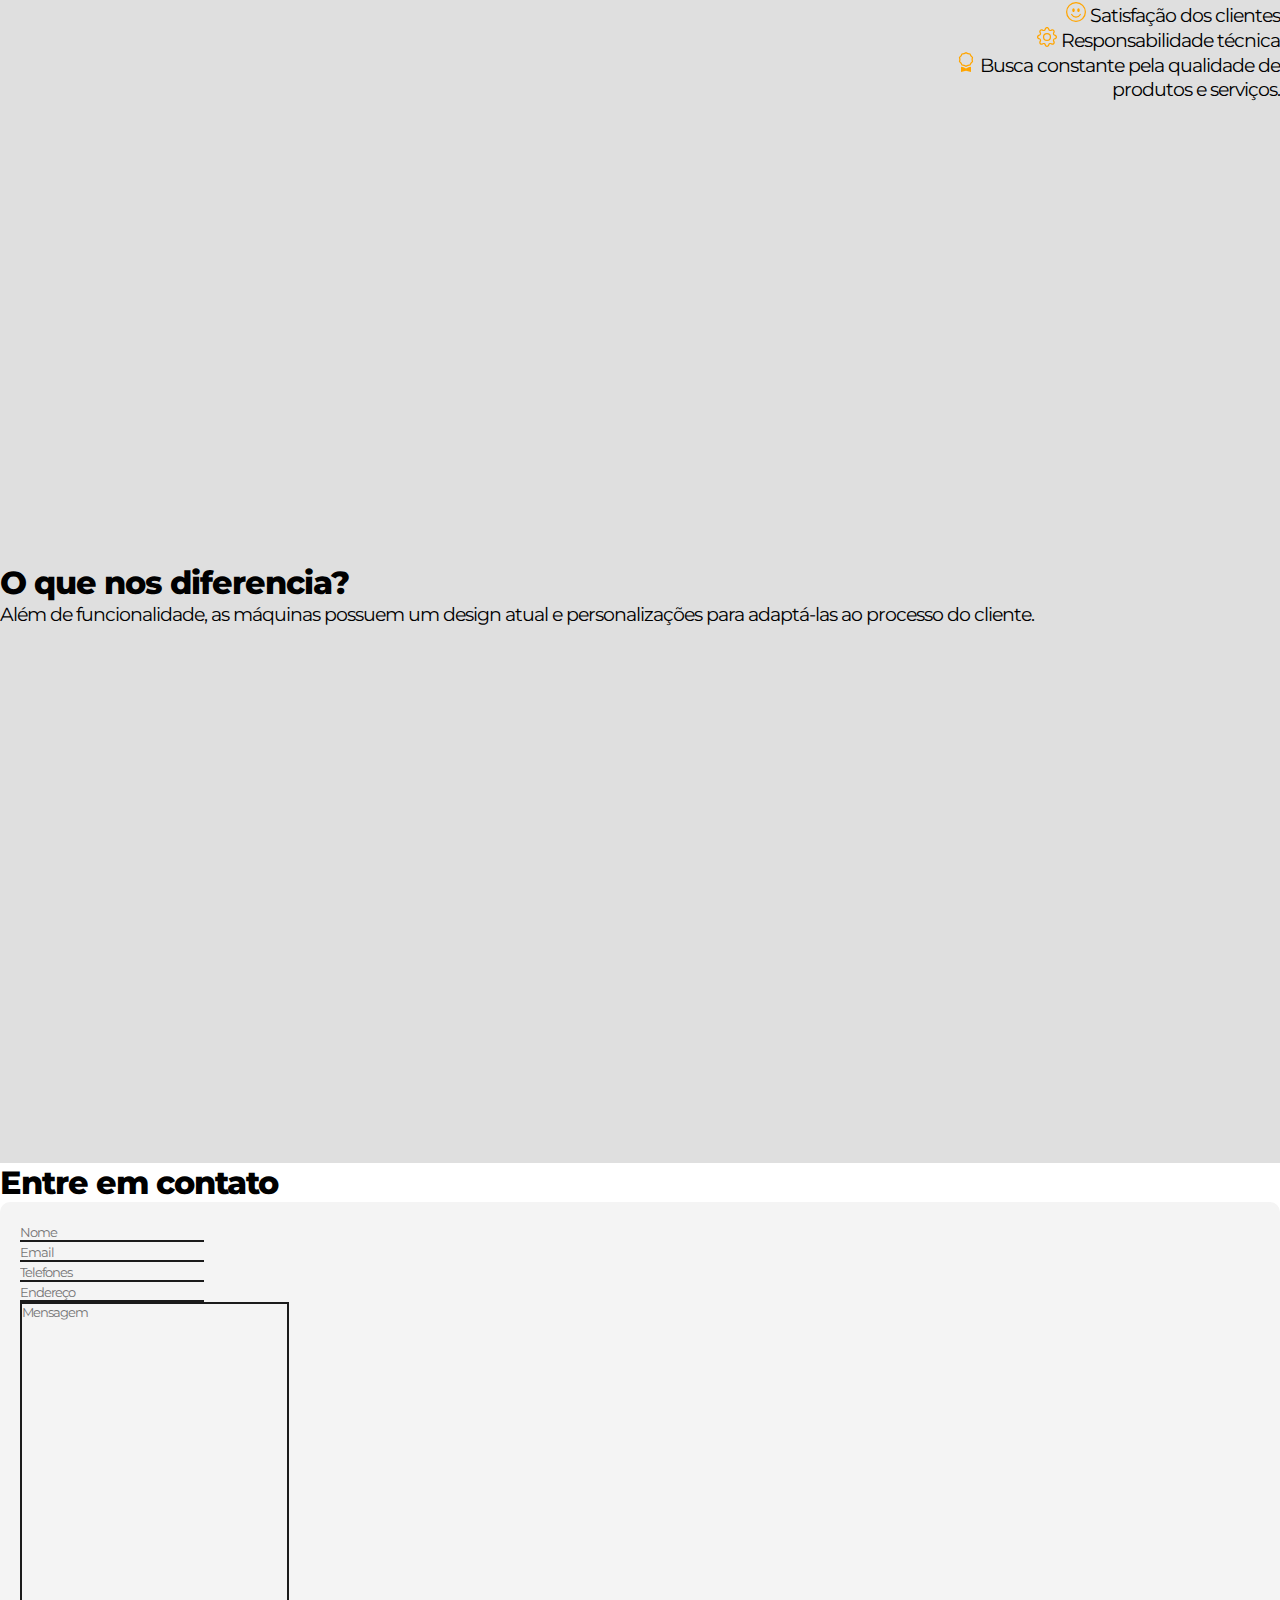
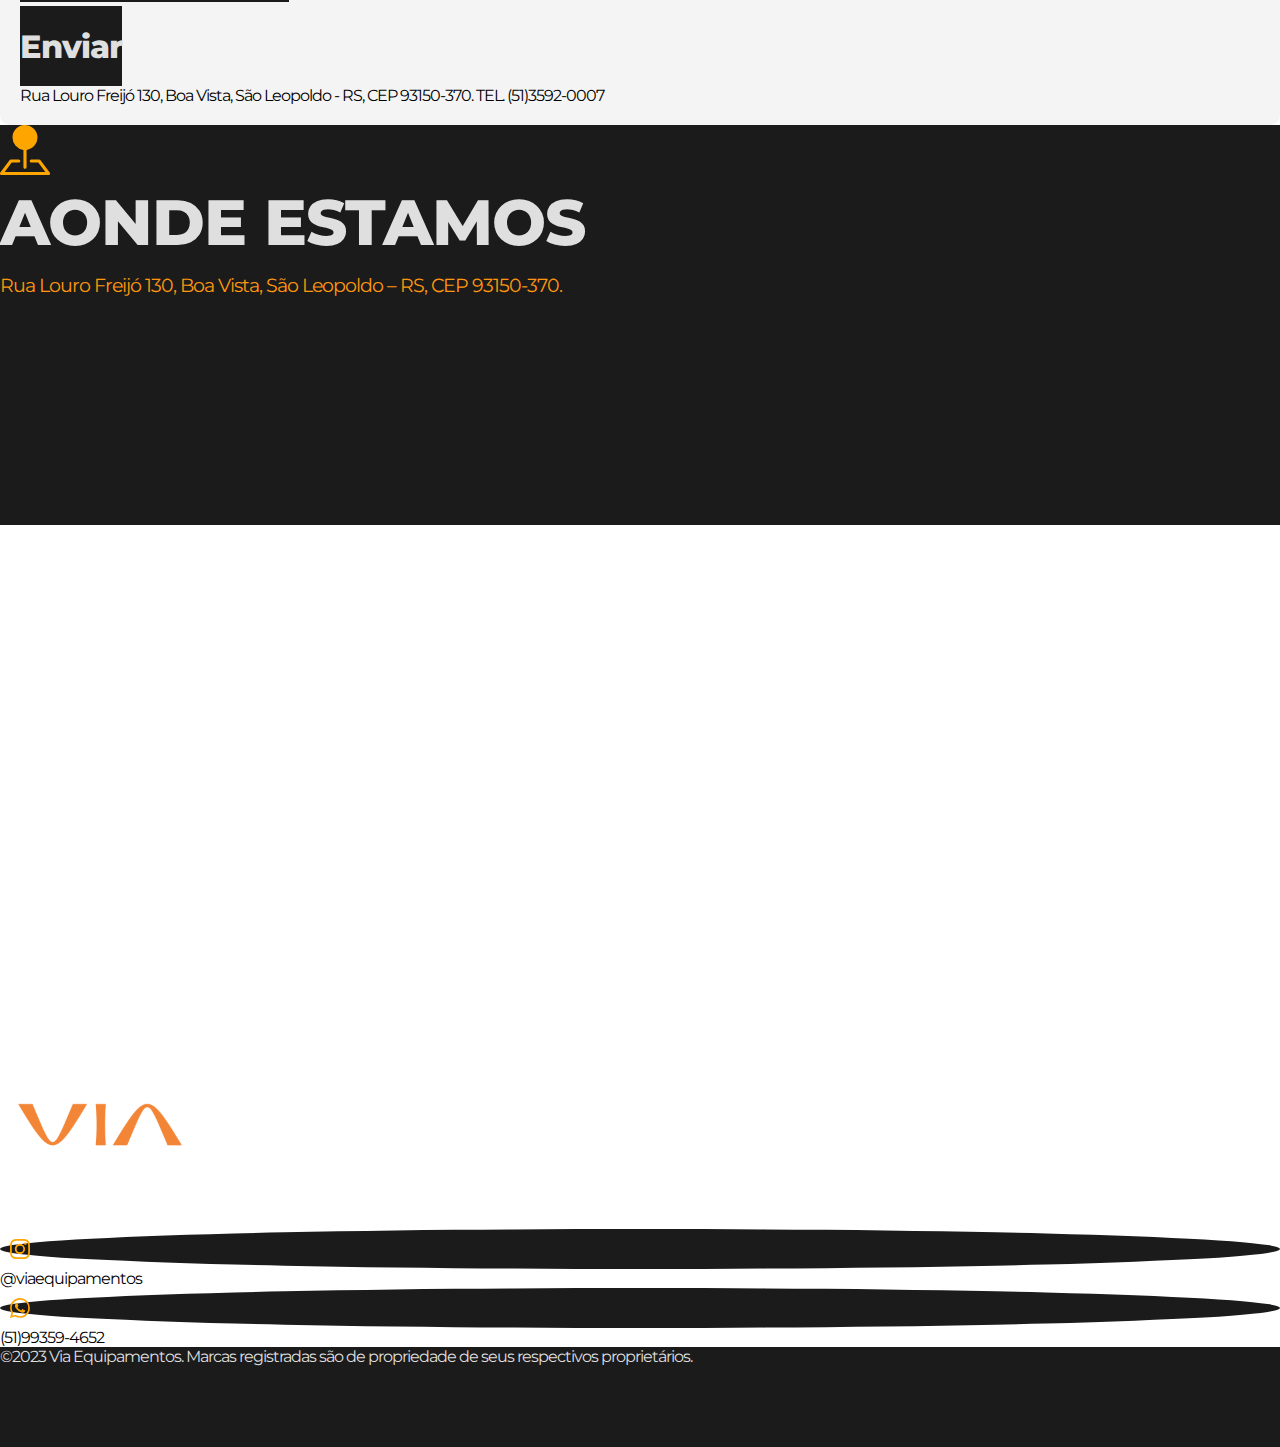
<file: Empresa.html>
<!DOCTYPE html>
<html lang="pt-br">
<head>
    <meta charset="UTF-8">
    <meta name="viewport" content="width=device-width, initial-scale=1.0">
    <title>Empresa</title>
    <link rel="stylesheet" href="./css/style.css">
    <link href="https://cdn.jsdelivr.net/npm/bootstrap@5.3.0/dist/css/bootstrap.min.css" rel="stylesheet" integrity="sha384-9ndCyUaIbzAi2FUVXJi0CjmCapSmO7SnpJef0486qhLnuZ2cdeRhO02iuK6FUUVM" crossorigin="anonymous">
    <link rel="icon" href="../assets/cropped-via-logo-quadrada-32x32.png" type="image/x-icon">
</head>
<body>
    <header>
        <section class="container-fluid top">
            <div class="row">
                <div class="col-12 d-flex align-items-center justify-content-between cabecalho">
                    <div>   
                        <img src="./assets/logo-via-.png" alt="" width="150px">
                    </div>
                    <div>
                        <ul class="nav">
                            <li class="nav-item">
                              <a class="nav-link active" aria-current="page" target="_self" href="./index.html">Página Inicial</a>
                            </li>
                            <li class="nav-item dropdown">
                                <a class="nav-link dropdown-toggle" data-bs-toggle="dropdown" href="#" role="button" aria-expanded="false">Produto</a>
                                <ul class="dropdown-menu">
                                  <li><a class="dropdown-item" target="_self" id="atualizarChiller" href="./chiller.html">Chiller</a></li>
                                  <li><a class="dropdown-item" target="_self" id="atualizarChillerClinic" href="./chillerclinic.html">Chiller clinic</a></li>
                                  <li><a class="dropdown-item" target="_self" id="atualizarTermochiller" href="./termochiller.html">Termochiller</a></li>
                                  <li><a class="dropdown-item" target="_self" id="atualizarResfriamentodoar" href="./resfriamentodoar.html">Resfriamento do ar</a></li>
                                  <li><a class="dropdown-item" target="_self" id="atualizarTermoregulador" href="./termoregulador.html">Termoregulador</a></li>
                                  <!-- <li><a class="dropdown-item" target="_self" id="atualizarEstabilizadorafrio" href="./estabilizadorafrio.html">Estabilizador a frio</a></li> -->
                                  <li><a class="dropdown-item" target="_self" id="atualizarUnidadedeÁguaGelada" href="./unidadedeaguagelada.html">Unidade de Água Gelada</a></li>
                                  <li><a class="dropdown-item" target="_self" id="atualizarTorredeResfriamento" href="./torrederesfriamento.html">Torre de Resfriamento</a></li>
                                </ul>
                              </li>
                            <li class="nav-item">
                              <a class="nav-link" href="./Empresa.html">Empresa</a>
                            </li>
                            <li class="nav-item">
                              <a class="nav-link" href="./contatos.html">Contato</a>
                            </li>
                          </ul>
                    </div>
                </div>
            </div>
        </section>
    </header>

    <main>
        <section class="container-fluid">
            <!-- reverse -->
            <div class="row empresaLayer reverso">
                <div class="col-12 col-md-6 col-lg-6 d-flex justify-content-center align-items-end flex-column px-5 empresaText">
                    <div class="row">
                        <span class="bold titleEmpresa">Missão</span>
                    </div>
                    <div class="row mt-2">
                        <p class="font1_2rem textEmpresa pl">Oferecer ao mercado soluções para aquecimento/resfriamento em processos industriais.</p>
                    </div>
                </div>
                <div class="col-12 col-md-6 col-lg-6 empresaImg missao"></div>
            </div>
    
            <div class="row empresaLayer">
                <div class="col-12 col-md-6 col-lg-6 empresaImg visao"></div>
                <div class="col-12 col-md-6 col-lg-6 d-flex justify-content-center flex-column px-5 empresaText">
                    <div class="row">
                        <span class="bold titleEmpresa">Visão</span>
                    </div>
                    <div class="row mt-2">
                        <p class="font1_2rem pr">Ser Reconhecido no Brasil, como uma empresa competitiva com excelência e domínio tecnológico na geração de soluções para aquecimento/resfriamento em processos industriais.</p>
                    </div>
                </div>
            </div>
            <!-- reverse -->
            <div class="row empresaLayer reverso">
                <div class="col-12 col-md-6 col-lg-6 d-flex justify-content-center align-items-end flex-column px-5 empresaText">
                    <div class="row">
                        <span class="bold titleEmpresa">Valores</span>
                    </div>
                    <div class="row mt-2">
                        <ul class="font1_2rem textEmpresa pl">
                            <li class="mb-2 "><span class="mx-1"><svg xmlns="http://www.w3.org/2000/svg" width="20" height="20" fill="currentColor" class="bi bi-emoji-smile" viewBox="0 0 16 16">
                                                <path d="M8 15A7 7 0 1 1 8 1a7 7 0 0 1 0 14zm0 1A8 8 0 1 0 8 0a8 8 0 0 0 0 16z"/>
                                                <path d="M4.285 9.567a.5.5 0 0 1 .683.183A3.498 3.498 0 0 0 8 11.5a3.498 3.498 0 0 0 3.032-1.75.5.5 0 1 1 .866.5A4.498 4.498 0 0 1 8 12.5a4.498 4.498 0 0 1-3.898-2.25.5.5 0 0 1 .183-.683zM7 6.5C7 7.328 6.552 8 6 8s-1-.672-1-1.5S5.448 5 6 5s1 .672 1 1.5zm4 0c0 .828-.448 1.5-1 1.5s-1-.672-1-1.5S9.448 5 10 5s1 .672 1 1.5z"/>
                                            </svg></span> Satisfação dos clientes</li>
                            <li class="mb-2"><span class="mx-1"><svg xmlns="http://www.w3.org/2000/svg" width="20" height="20" fill="currentColor" class="bi bi-gear" viewBox="0 0 16 16">
                                                <path d="M8 4.754a3.246 3.246 0 1 0 0 6.492 3.246 3.246 0 0 0 0-6.492zM5.754 8a2.246 2.246 0 1 1 4.492 0 2.246 2.246 0 0 1-4.492 0z"/>
                                                <path d="M9.796 1.343c-.527-1.79-3.065-1.79-3.592 0l-.094.319a.873.873 0 0 1-1.255.52l-.292-.16c-1.64-.892-3.433.902-2.54 2.541l.159.292a.873.873 0 0 1-.52 1.255l-.319.094c-1.79.527-1.79 3.065 0 3.592l.319.094a.873.873 0 0 1 .52 1.255l-.16.292c-.892 1.64.901 3.434 2.541 2.54l.292-.159a.873.873 0 0 1 1.255.52l.094.319c.527 1.79 3.065 1.79 3.592 0l.094-.319a.873.873 0 0 1 1.255-.52l.292.16c1.64.893 3.434-.902 2.54-2.541l-.159-.292a.873.873 0 0 1 .52-1.255l.319-.094c1.79-.527 1.79-3.065 0-3.592l-.319-.094a.873.873 0 0 1-.52-1.255l.16-.292c.893-1.64-.902-3.433-2.541-2.54l-.292.159a.873.873 0 0 1-1.255-.52l-.094-.319zm-2.633.283c.246-.835 1.428-.835 1.674 0l.094.319a1.873 1.873 0 0 0 2.693 1.115l.291-.16c.764-.415 1.6.42 1.184 1.185l-.159.292a1.873 1.873 0 0 0 1.116 2.692l.318.094c.835.246.835 1.428 0 1.674l-.319.094a1.873 1.873 0 0 0-1.115 2.693l.16.291c.415.764-.42 1.6-1.185 1.184l-.291-.159a1.873 1.873 0 0 0-2.693 1.116l-.094.318c-.246.835-1.428.835-1.674 0l-.094-.319a1.873 1.873 0 0 0-2.692-1.115l-.292.16c-.764.415-1.6-.42-1.184-1.185l.159-.291A1.873 1.873 0 0 0 1.945 8.93l-.319-.094c-.835-.246-.835-1.428 0-1.674l.319-.094A1.873 1.873 0 0 0 3.06 4.377l-.16-.292c-.415-.764.42-1.6 1.185-1.184l.292.159a1.873 1.873 0 0 0 2.692-1.115l.094-.319z"/>
                                            </svg></span> Responsabilidade técnica </li>
                            <li><span class="mx-1"><svg xmlns="http://www.w3.org/2000/svg" width="20" height="20" fill="currentColor" class="bi bi-award" viewBox="0 0 16 16">
                                                <path d="M9.669.864 8 0 6.331.864l-1.858.282-.842 1.68-1.337 1.32L2.6 6l-.306 1.854 1.337 1.32.842 1.68 1.858.282L8 12l1.669-.864 1.858-.282.842-1.68 1.337-1.32L13.4 6l.306-1.854-1.337-1.32-.842-1.68L9.669.864zm1.196 1.193.684 1.365 1.086 1.072L12.387 6l.248 1.506-1.086 1.072-.684 1.365-1.51.229L8 10.874l-1.355-.702-1.51-.229-.684-1.365-1.086-1.072L3.614 6l-.25-1.506 1.087-1.072.684-1.365 1.51-.229L8 1.126l1.356.702 1.509.229z"/>
                                                <path d="M4 11.794V16l4-1 4 1v-4.206l-2.018.306L8 13.126 6.018 12.1 4 11.794z"/>
                                            </svg></span> Busca constante pela qualidade de <br>  produtos e serviços.</li>
                        </ul>
                    </div>
                </div>
                <div class="col-12 col-md-6 col-lg-6 empresaImg valores"></div>
            </div>
            
            <div class="row empresaLayer">
                <div class="col-12 col-md-6 col-lg-6 empresaImg diferenca"></div>
                <div class="col-12 col-md-6 col-lg-6 d-flex justify-content-center flex-column px-5 empresaText">
                    <div class="row">
                        <span class="bold titleEmpresa">O que nos diferencia?</span>
                    </div>
                    <div class="row mt-2">
                        <p class="font1_2rem pr">Além de funcionalidade, as máquinas possuem um design atual e personalizações para adaptá-las ao processo do cliente.</p>
                    </div>
                </div>
            </div>
        </section>

         <!-- FORMS -->
        <section class="container my-5">
            <div class="row my-5">
                <h1 class="h1 text-center bold">Entre em contato</h1>
            </div>
            <div class="row">
                <div class="col-12">
                  <form action="../php/enviar-email.php" method="POST" id="form">
                        <div class="row">
                             <div class="mb-3 col-6">
                                <input type="text" name="nome" class="form-control font1_5rem inputForm" id="InputUser" placeholder="Nome" required>
                            </div>
                            <div class="mb-3 col-6">
                                <input type="text" name="email" class="form-control font1_5rem inputForm" id="InputEmail" placeholder="Email" required>
                            </div>
                        </div>
                        <div class="row">
                            <div class="mb-3 col-6">
                                <input type="number" name="telefone" class="form-control font1_5rem inputForm" id="InputCell" placeholder="Telefones" required>
                            </div>
                            <div class="mb-3 col-6">
                                <input type="text" name="endereco" class="form-control font1_5rem inputForm" id="InputLocation" placeholder="Endereço" required>
                            </div>
                        </div>
                            
                        <!-- mensagem -->
                        <div class="mb-3">
                            <textarea name="mensagem" class="form-control font1_5rem" id="InputMensagem" cols="30" rows="20" placeholder="Mensagem"></textarea>
                        </div>
                        
                        <button type="submit" class="btn btn-primary w-100 bold">Enviar</button>
                        <p class="font1_5rem text-center mt-4">Rua Louro Freijó 130, Boa Vista, São Leopoldo - RS, CEP 93150-370. TEL. (51)3592-0007</p>
                    </form>
                </div>
                </div>
            </div>  
        </section>


        <section class="container-fluid d-flex justify-content-center" id="frase">
            <div class="row align-items-center justify-content-center">
                <div class="col-12 text-center  flex-column">
                    <div class="row">
                        <div id="imagePoint">
                            <svg xmlns="http://www.w3.org/2000/svg" width="50" height="50" fill="currentColor" class="bi bi-pin-map-fill mb-3" viewBox="0 0 16 16">
  <path fill-rule="evenodd" d="M3.1 11.2a.5.5 0 0 1 .4-.2H6a.5.5 0 0 1 0 1H3.75L1.5 15h13l-2.25-3H10a.5.5 0 0 1 0-1h2.5a.5.5 0 0 1 .4.2l3 4a.5.5 0 0 1-.4.8H.5a.5.5 0 0 1-.4-.8l3-4z"/>
  <path fill-rule="evenodd" d="M4 4a4 4 0 1 1 4.5 3.969V13.5a.5.5 0 0 1-1 0V7.97A4 4 0 0 1 4 3.999z"/>
</svg>
                        </div>
                    </div>
                    <div class="row">
                        <h1 class="whiteFont bold">AONDE ESTAMOS</h1>
                    </div>
                    <div class="row">
                        <span class="orangeFont font1_2rem mt-2">Rua Louro Freijó 130, Boa Vista, São Leopoldo – RS, CEP 93150-370.</span>
                    </div>
                </div>
            </div>
        </section>
        <!-- map -->
        <section class="container-fluid map p-0">
            <iframe frameborder="0" scrolling="no" marginheight="0" marginwidth="0" src="https://maps.google.com/maps?q=Rua%20Louro%20Freij%C3%B3%20130%2C%20Boa%20Vista%2C%20S%C3%A3o%20Leopoldo%20-%20RS%2C%20CEP%2093150-370&amp;t=m&amp;z=14&amp;output=embed&amp;iwloc=near" title="Rua Louro Freijó 130, Boa Vista, São Leopoldo - RS, CEP 93150-370" aria-label="Rua Louro Freijó 130, Boa Vista, São Leopoldo - RS, CEP 93150-370"></iframe>
        </section>

         <!-- VIA + LINKS -->
        <section class="container-fluid">
            <div class="row">
                <div class="col-12 d-flex align-items-center contactMini justify-content-center">
                    <img src="./assets/logo-via-.png" alt="" width="200px">
                    <ul>
                        <li class="d-flex my-2 align-items-center"><span class="circleIcon mx-2"><svg xmlns="http://www.w3.org/2000/svg" width="20" height="20" fill="currentColor" class="bi bi-instagram " viewBox="0 0 16 16">
                            <path d="M8 0C5.829 0 5.556.01 4.703.048 3.85.088 3.269.222 2.76.42a3.917 3.917 0 0 0-1.417.923A3.927 3.927 0 0 0 .42 2.76C.222 3.268.087 3.85.048 4.7.01 5.555 0 5.827 0 8.001c0 2.172.01 2.444.048 3.297.04.852.174 1.433.372 1.942.205.526.478.972.923 1.417.444.445.89.719 1.416.923.51.198 1.09.333 1.942.372C5.555 15.99 5.827 16 8 16s2.444-.01 3.298-.048c.851-.04 1.434-.174 1.943-.372a3.916 3.916 0 0 0 1.416-.923c.445-.445.718-.891.923-1.417.197-.509.332-1.09.372-1.942C15.99 10.445 16 10.173 16 8s-.01-2.445-.048-3.299c-.04-.851-.175-1.433-.372-1.941a3.926 3.926 0 0 0-.923-1.417A3.911 3.911 0 0 0 13.24.42c-.51-.198-1.092-.333-1.943-.372C10.443.01 10.172 0 7.998 0h.003zm-.717 1.442h.718c2.136 0 2.389.007 3.232.046.78.035 1.204.166 1.486.275.373.145.64.319.92.599.28.28.453.546.598.92.11.281.24.705.275 1.485.039.843.047 1.096.047 3.231s-.008 2.389-.047 3.232c-.035.78-.166 1.203-.275 1.485a2.47 2.47 0 0 1-.599.919c-.28.28-.546.453-.92.598-.28.11-.704.24-1.485.276-.843.038-1.096.047-3.232.047s-2.39-.009-3.233-.047c-.78-.036-1.203-.166-1.485-.276a2.478 2.478 0 0 1-.92-.598 2.48 2.48 0 0 1-.6-.92c-.109-.281-.24-.705-.275-1.485-.038-.843-.046-1.096-.046-3.233 0-2.136.008-2.388.046-3.231.036-.78.166-1.204.276-1.486.145-.373.319-.64.599-.92.28-.28.546-.453.92-.598.282-.11.705-.24 1.485-.276.738-.034 1.024-.044 2.515-.045v.002zm4.988 1.328a.96.96 0 1 0 0 1.92.96.96 0 0 0 0-1.92zm-4.27 1.122a4.109 4.109 0 1 0 0 8.217 4.109 4.109 0 0 0 0-8.217zm0 1.441a2.667 2.667 0 1 1 0 5.334 2.667 2.667 0 0 1 0-5.334z"/>
                            </svg></span>@viaequipamentos
                        </li>
                        <li class="d-flex align-items-center"><span class="circleIcon mx-2"><svg xmlns="http://www.w3.org/2000/svg" width="20" height="20" fill="currentColor" class="bi bi-whatsapp" viewBox="0 0 16 16">
                            <path d="M13.601 2.326A7.854 7.854 0 0 0 7.994 0C3.627 0 .068 3.558.064 7.926c0 1.399.366 2.76 1.057 3.965L0 16l4.204-1.102a7.933 7.933 0 0 0 3.79.965h.004c4.368 0 7.926-3.558 7.93-7.93A7.898 7.898 0 0 0 13.6 2.326zM7.994 14.521a6.573 6.573 0 0 1-3.356-.92l-.24-.144-2.494.654.666-2.433-.156-.251a6.56 6.56 0 0 1-1.007-3.505c0-3.626 2.957-6.584 6.591-6.584a6.56 6.56 0 0 1 4.66 1.931 6.557 6.557 0 0 1 1.928 4.66c-.004 3.639-2.961 6.592-6.592 6.592zm3.615-4.934c-.197-.099-1.17-.578-1.353-.646-.182-.065-.315-.099-.445.099-.133.197-.513.646-.627.775-.114.133-.232.148-.43.05-.197-.1-.836-.308-1.592-.985-.59-.525-.985-1.175-1.103-1.372-.114-.198-.011-.304.088-.403.087-.088.197-.232.296-.346.1-.114.133-.198.198-.33.065-.134.034-.248-.015-.347-.05-.099-.445-1.076-.612-1.47-.16-.389-.323-.335-.445-.34-.114-.007-.247-.007-.38-.007a.729.729 0 0 0-.529.247c-.182.198-.691.677-.691 1.654 0 .977.71 1.916.81 2.049.098.133 1.394 2.132 3.383 2.992.47.205.84.326 1.129.418.475.152.904.129 1.246.08.38-.058 1.171-.48 1.338-.943.164-.464.164-.86.114-.943-.049-.084-.182-.133-.38-.232z"/>
                            </svg></span>(51)99359-4652
                        </li>
                    </ul>
                </div>
            </div>
        </section>
    </main>

    <footer>
        <section class="container-fluid d-flex align-items-center justify-content-center" id="footer">
            <div class="row">
                <div class="col-12 whiteFont text-center">
                    <span>©2023 Via Equipamentos. Marcas registradas são de propriedade de seus respectivos proprietários.</span>
                </div>
            </div>
        </section>
    </footer>

    <script src="https://cdn.jsdelivr.net/npm/bootstrap@5.3.0/dist/js/bootstrap.bundle.min.js" integrity="sha384-geWF76RCwLtnZ8qwWowPQNguL3RmwHVBC9FhGdlKrxdiJJigb/j/68SIy3Te4Bkz" crossorigin="anonymous"></script>
</body>
</html>
</file>
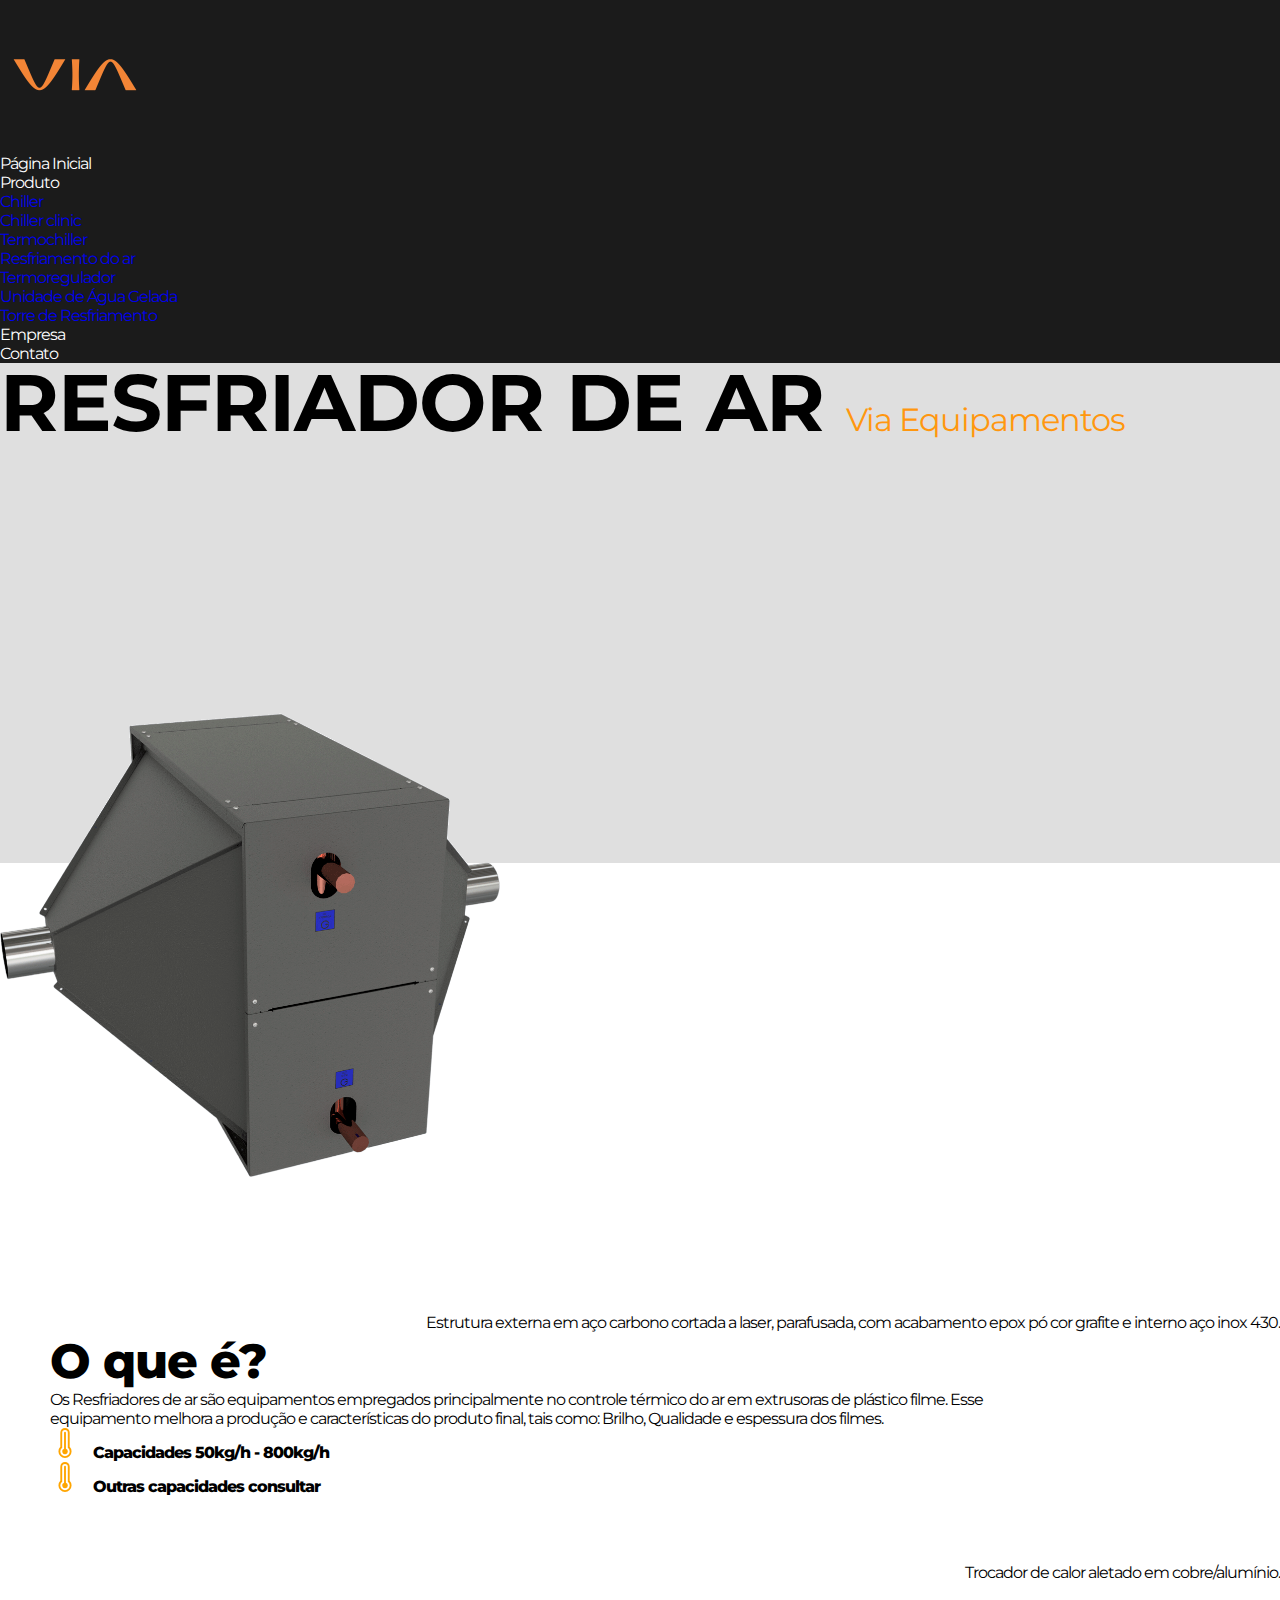
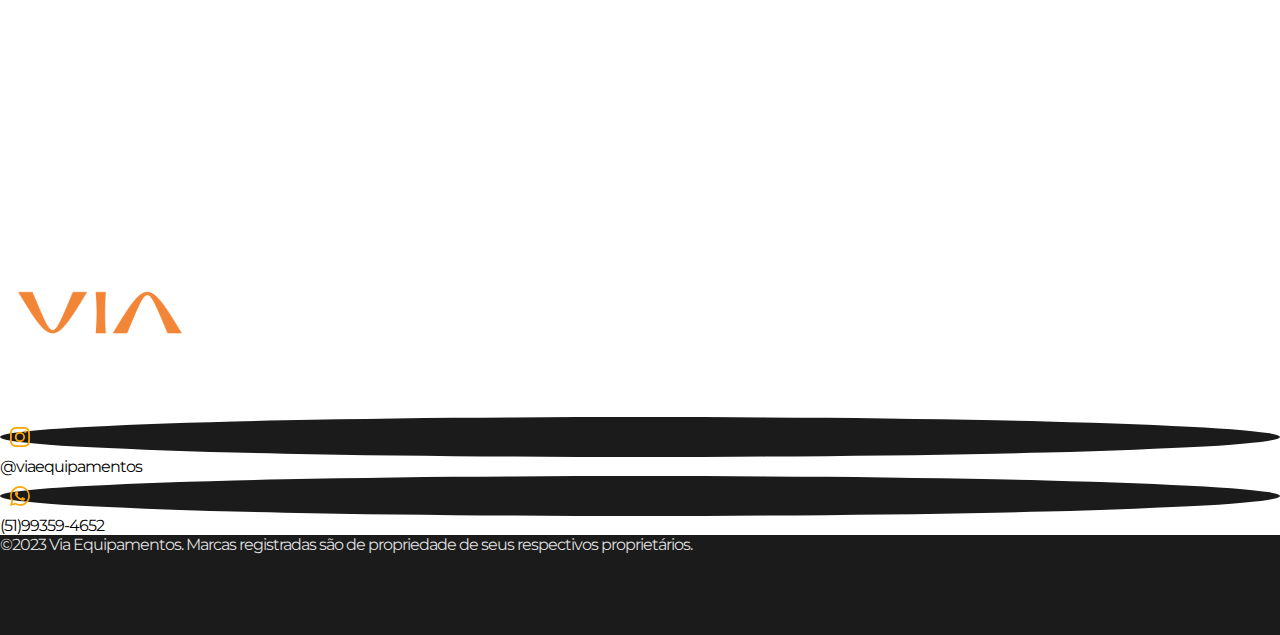
<file: resfriamentodoar.html>
<!DOCTYPE html>
<html lang="pt-br">
<head>
    <meta charset="UTF-8">
    <meta name="viewport" content="width=device-width, initial-scale=1.0">
    <title>Resfriamento do Ar</title>
    <link rel="stylesheet" href="./css/style.css">
    <link href="https://cdn.jsdelivr.net/npm/bootstrap@5.3.0/dist/css/bootstrap.min.css" rel="stylesheet" integrity="sha384-9ndCyUaIbzAi2FUVXJi0CjmCapSmO7SnpJef0486qhLnuZ2cdeRhO02iuK6FUUVM" crossorigin="anonymous">
    <link rel="icon" href="../assets/cropped-via-logo-quadrada-32x32.png" type="image/x-icon">
</head>
<body>
    <header>
        <section class="container-fluid top">
            <div class="row">
                <div class="col-12 d-flex align-items-center justify-content-between cabecalho">
                    <div>   
                        <img src="./assets/logo-via-.png" alt="" width="150px">
                    </div>
                    <div>
                        <ul class="nav">
                            <li class="nav-item">
                              <a class="nav-link active" aria-current="page" target="_self" href="./index.html">Página Inicial</a>
                            </li>
                            <li class="nav-item dropdown">
                                <a class="nav-link dropdown-toggle" data-bs-toggle="dropdown" href="#" role="button" aria-expanded="false">Produto</a>
                                <ul class="dropdown-menu">
                                  <li><a class="dropdown-item" target="_self" id="atualizarChiller" href="./chiller.html">Chiller</a></li>
                                  <li><a class="dropdown-item" target="_self" id="atualizarChillerClinic" href="./chillerclinic.html">Chiller clinic</a></li>
                                  <li><a class="dropdown-item" target="_self" id="atualizarTermochiller" href="./termochiller.html">Termochiller</a></li>
                                  <li><a class="dropdown-item" target="_self" id="atualizarResfriamentodoar" href="./resfriamentodoar.html">Resfriamento do ar</a></li>
                                  <li><a class="dropdown-item" target="_self" id="atualizarTermoregulador" href="./termoregulador.html">Termoregulador</a></li>
                                  <!-- <li><a class="dropdown-item" target="_self" id="atualizarEstabilizadorafrio" href="./estabilizadorafrio.html">Estabilizador a frio</a></li> -->
                                  <li><a class="dropdown-item" target="_self" id="atualizarUnidadedeÁguaGelada" href="./unidadedeaguagelada.html">Unidade de Água Gelada</a></li>
                                  <li><a class="dropdown-item" target="_self" id="atualizarTorredeResfriamento" href="./torrederesfriamento.html">Torre de Resfriamento</a></li>
                                </ul>
                              </li>
                            <li class="nav-item">
                              <a class="nav-link" href="./Empresa.html">Empresa</a>
                            </li>
                            <li class="nav-item">
                              <a class="nav-link" href="./contatos.html">Contato</a>
                            </li>
                          </ul>
                    </div>
                </div>
            </div>
        </section>
    </header>

    <main>
        <section class="container-fluid titleLayer d-flex flex-column justify-content-center align-items-center">
            <div class="row text-center">
                <span class="titleProduct d-flex justify-content-center flex-column">RESFRIADOR DE AR
                <span class="subTitle">Via Equipamentos</span>
                </span>
            </div>
        </section>
        <!-- product -->
        <section class="container-fluid productLayer">
            <div class="row linha">
                <div class="col-12 col-md-6 col-lg-6 justify-content-end d-flex productImgLayer" id="imagemProduto">
                    <img id="productImg" src="./assets/resfriadorDeAr.png" width="500px" alt="">
                </div>
                <div class="col-12 col-md-6 col-lg-6 d-flex flex-column justify-content-center productTextLayer">
                    <div class="row">
                        <span class="productTitle">O que é?</span>
                    </div>
                    <div class="row">
                        <p  class="productText">Os Resfriadores de ar são equipamentos empregados principalmente no controle térmico do ar em extrusoras de plástico filme. Esse equipamento melhora a produção e características do produto final, tais como: Brilho, Qualidade e espessura dos filmes.</p>
                    </div>
                    <div class="row">
                        <div class="productExtraInfo d-flex align-items-center">
                            <svg xmlns="http://www.w3.org/2000/svg" width="30" height="30" fill="currentColor" class="bi bi-thermometer-high" viewBox="0 0 16 16">
                            <path d="M9.5 12.5a1.5 1.5 0 1 1-2-1.415V2.5a.5.5 0 0 1 1 0v8.585a1.5 1.5 0 0 1 1 1.415z"/>
                            <path d="M5.5 2.5a2.5 2.5 0 0 1 5 0v7.55a3.5 3.5 0 1 1-5 0V2.5zM8 1a1.5 1.5 0 0 0-1.5 1.5v7.987l-.167.15a2.5 2.5 0 1 0 3.333 0l-.166-.15V2.5A1.5 1.5 0 0 0 8 1z"/>
                            </svg>
                            <span class="bold">Capacidades 50kg/h - 800kg/h</span>
                        </div>
                        <div class="productExtraInfo d-flex align-items-center mt-2">
                            <svg xmlns="http://www.w3.org/2000/svg" width="30" height="30" fill="currentColor" class="bi bi-thermometer-high" viewBox="0 0 16 16">
                            <path d="M9.5 12.5a1.5 1.5 0 1 1-2-1.415V2.5a.5.5 0 0 1 1 0v8.585a1.5 1.5 0 0 1 1 1.415z"/>
                            <path d="M5.5 2.5a2.5 2.5 0 0 1 5 0v7.55a3.5 3.5 0 1 1-5 0V2.5zM8 1a1.5 1.5 0 0 0-1.5 1.5v7.987l-.167.15a2.5 2.5 0 1 0 3.333 0l-.166-.15V2.5A1.5 1.5 0 0 0 8 1z"/>
                            </svg>
                            <span class="bold">Outras capacidades consultar</span>
                        </div>
                    </div>
                </div>
            </div>
         </section>
         <section class="container-fluid py-2 detailLayer">
            <div class="container">
                <div class="row my-4 detail">
                    <div class="col-9 d-flex justify-content-end align-items-center textInfo">
                        <span class="px-5">Estrutura externa em aço carbono cortada a laser, parafusada, com acabamento epox pó cor grafite e interno aço inox 430.</span>
                    </div>
                    <div class="col-3 imageInfo bg-danger" id="resfriamentodoarum"></div>
                </div>
                <div class="row my-4 detail">
                    <div class="col-9 d-flex justify-content-end align-items-center textInfo">
                        <span class="px-5">Trocador de calor aletado em cobre/alumínio.</span>
                    </div>
                    <div class="col-3 imageInfo bg-danger" id="resfriamentodoardois"></div>
                </div>
            </div>
         </section>

          <section class="container-fluid">
            <div class="row">
                <div class="col-12 d-flex align-items-center contactMini justify-content-center">
                    <img src="../assets/logo-via-.png" alt="" width="200px">
                    <ul>
                        <li class="d-flex my-2 align-items-center"><span class="circleIcon mx-2"><svg xmlns="http://www.w3.org/2000/svg" width="20" height="20" fill="currentColor" class="bi bi-instagram " viewBox="0 0 16 16">
                            <path d="M8 0C5.829 0 5.556.01 4.703.048 3.85.088 3.269.222 2.76.42a3.917 3.917 0 0 0-1.417.923A3.927 3.927 0 0 0 .42 2.76C.222 3.268.087 3.85.048 4.7.01 5.555 0 5.827 0 8.001c0 2.172.01 2.444.048 3.297.04.852.174 1.433.372 1.942.205.526.478.972.923 1.417.444.445.89.719 1.416.923.51.198 1.09.333 1.942.372C5.555 15.99 5.827 16 8 16s2.444-.01 3.298-.048c.851-.04 1.434-.174 1.943-.372a3.916 3.916 0 0 0 1.416-.923c.445-.445.718-.891.923-1.417.197-.509.332-1.09.372-1.942C15.99 10.445 16 10.173 16 8s-.01-2.445-.048-3.299c-.04-.851-.175-1.433-.372-1.941a3.926 3.926 0 0 0-.923-1.417A3.911 3.911 0 0 0 13.24.42c-.51-.198-1.092-.333-1.943-.372C10.443.01 10.172 0 7.998 0h.003zm-.717 1.442h.718c2.136 0 2.389.007 3.232.046.78.035 1.204.166 1.486.275.373.145.64.319.92.599.28.28.453.546.598.92.11.281.24.705.275 1.485.039.843.047 1.096.047 3.231s-.008 2.389-.047 3.232c-.035.78-.166 1.203-.275 1.485a2.47 2.47 0 0 1-.599.919c-.28.28-.546.453-.92.598-.28.11-.704.24-1.485.276-.843.038-1.096.047-3.232.047s-2.39-.009-3.233-.047c-.78-.036-1.203-.166-1.485-.276a2.478 2.478 0 0 1-.92-.598 2.48 2.48 0 0 1-.6-.92c-.109-.281-.24-.705-.275-1.485-.038-.843-.046-1.096-.046-3.233 0-2.136.008-2.388.046-3.231.036-.78.166-1.204.276-1.486.145-.373.319-.64.599-.92.28-.28.546-.453.92-.598.282-.11.705-.24 1.485-.276.738-.034 1.024-.044 2.515-.045v.002zm4.988 1.328a.96.96 0 1 0 0 1.92.96.96 0 0 0 0-1.92zm-4.27 1.122a4.109 4.109 0 1 0 0 8.217 4.109 4.109 0 0 0 0-8.217zm0 1.441a2.667 2.667 0 1 1 0 5.334 2.667 2.667 0 0 1 0-5.334z"/>
                            </svg></span>@viaequipamentos
                        </li>
                        <li class="d-flex align-items-center"><span class="circleIcon mx-2"><svg xmlns="http://www.w3.org/2000/svg" width="20" height="20" fill="currentColor" class="bi bi-whatsapp" viewBox="0 0 16 16">
                            <path d="M13.601 2.326A7.854 7.854 0 0 0 7.994 0C3.627 0 .068 3.558.064 7.926c0 1.399.366 2.76 1.057 3.965L0 16l4.204-1.102a7.933 7.933 0 0 0 3.79.965h.004c4.368 0 7.926-3.558 7.93-7.93A7.898 7.898 0 0 0 13.6 2.326zM7.994 14.521a6.573 6.573 0 0 1-3.356-.92l-.24-.144-2.494.654.666-2.433-.156-.251a6.56 6.56 0 0 1-1.007-3.505c0-3.626 2.957-6.584 6.591-6.584a6.56 6.56 0 0 1 4.66 1.931 6.557 6.557 0 0 1 1.928 4.66c-.004 3.639-2.961 6.592-6.592 6.592zm3.615-4.934c-.197-.099-1.17-.578-1.353-.646-.182-.065-.315-.099-.445.099-.133.197-.513.646-.627.775-.114.133-.232.148-.43.05-.197-.1-.836-.308-1.592-.985-.59-.525-.985-1.175-1.103-1.372-.114-.198-.011-.304.088-.403.087-.088.197-.232.296-.346.1-.114.133-.198.198-.33.065-.134.034-.248-.015-.347-.05-.099-.445-1.076-.612-1.47-.16-.389-.323-.335-.445-.34-.114-.007-.247-.007-.38-.007a.729.729 0 0 0-.529.247c-.182.198-.691.677-.691 1.654 0 .977.71 1.916.81 2.049.098.133 1.394 2.132 3.383 2.992.47.205.84.326 1.129.418.475.152.904.129 1.246.08.38-.058 1.171-.48 1.338-.943.164-.464.164-.86.114-.943-.049-.084-.182-.133-.38-.232z"/>
                            </svg></span>(51)99359-4652
                        </li>
                    </ul>
                </div>
            </div>
        </section>
    </main>

    <footer>
        <section class="container-fluid d-flex align-items-center justify-content-center" id="footer">
            <div class="row">
                <div class="col-12 whiteFont text-center">
                    <span>©2023 Via Equipamentos. Marcas registradas são de propriedade de seus respectivos proprietários.</span>
                </div>
            </div>
        </section>
    </footer>
    
    <script src="https://cdn.jsdelivr.net/npm/bootstrap@5.3.0/dist/js/bootstrap.bundle.min.js" integrity="sha384-geWF76RCwLtnZ8qwWowPQNguL3RmwHVBC9FhGdlKrxdiJJigb/j/68SIy3Te4Bkz" crossorigin="anonymous"></script>
</body>
</html>
</file>
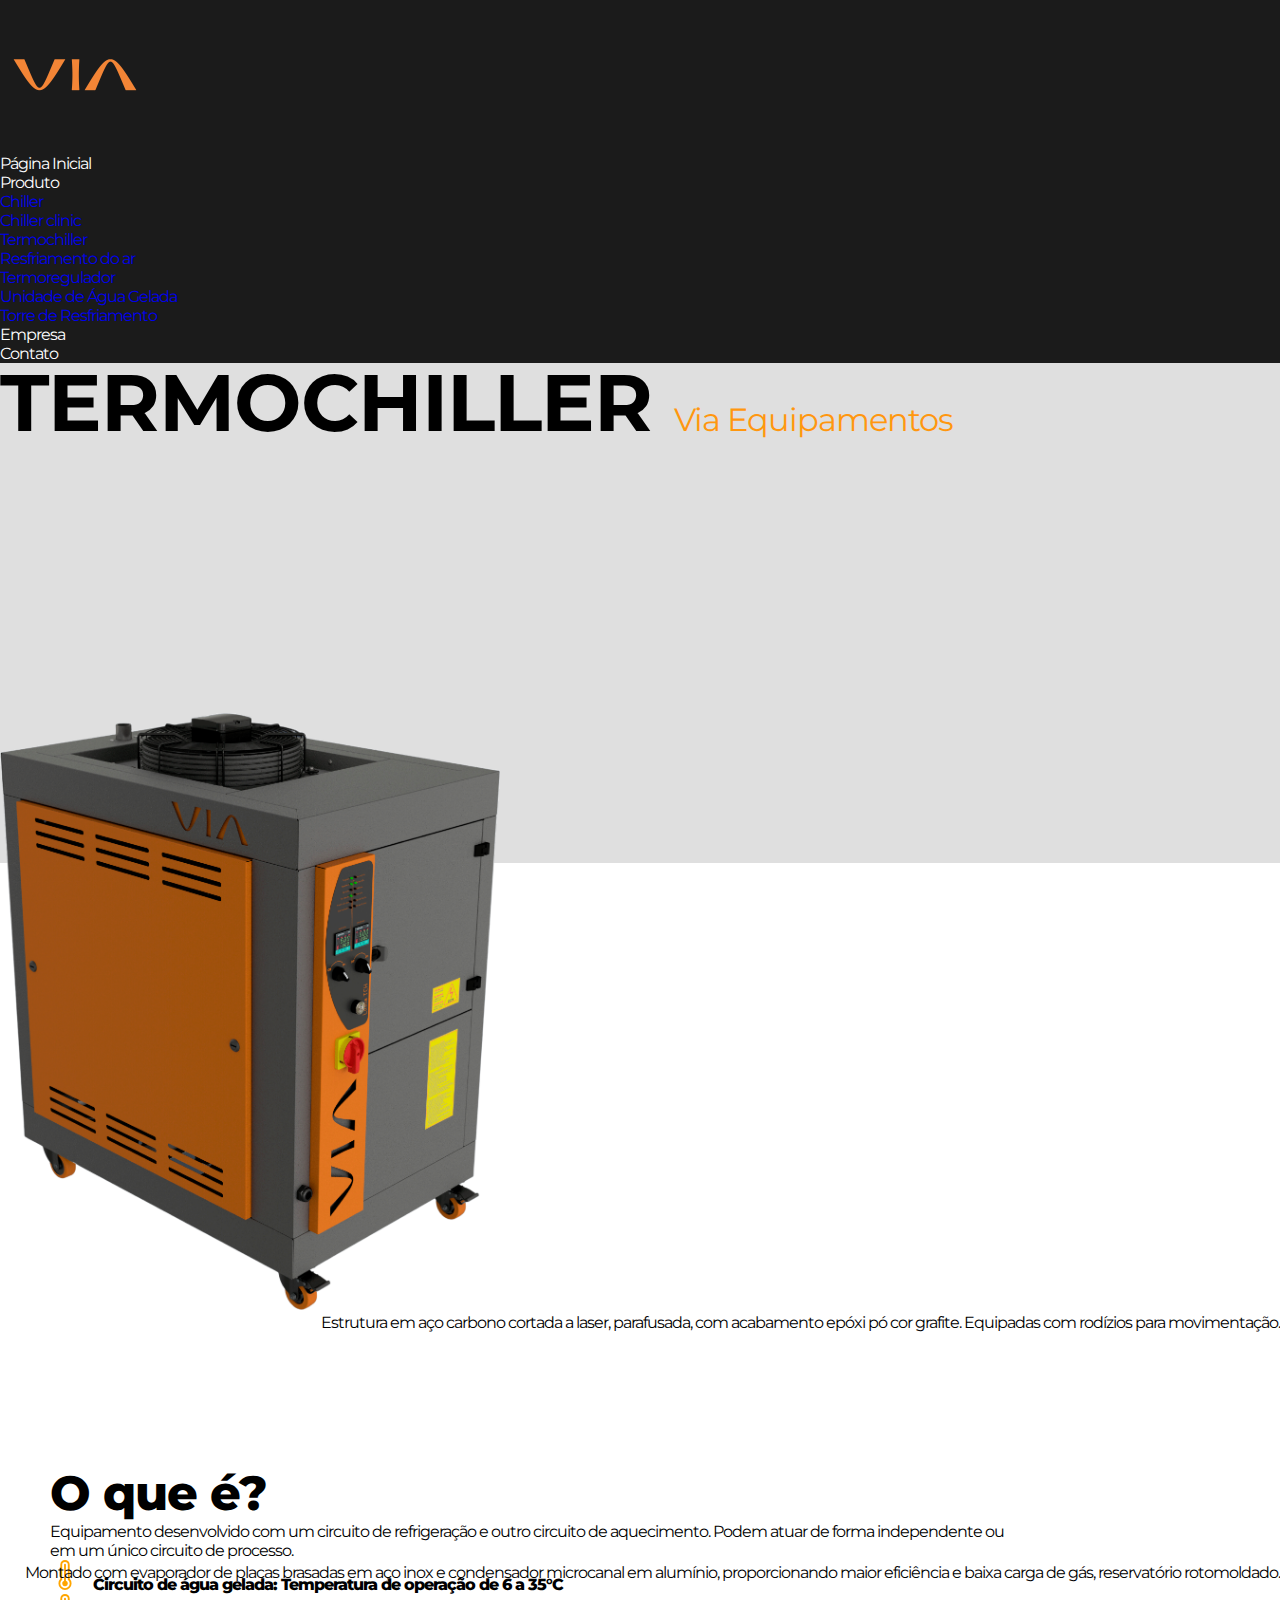
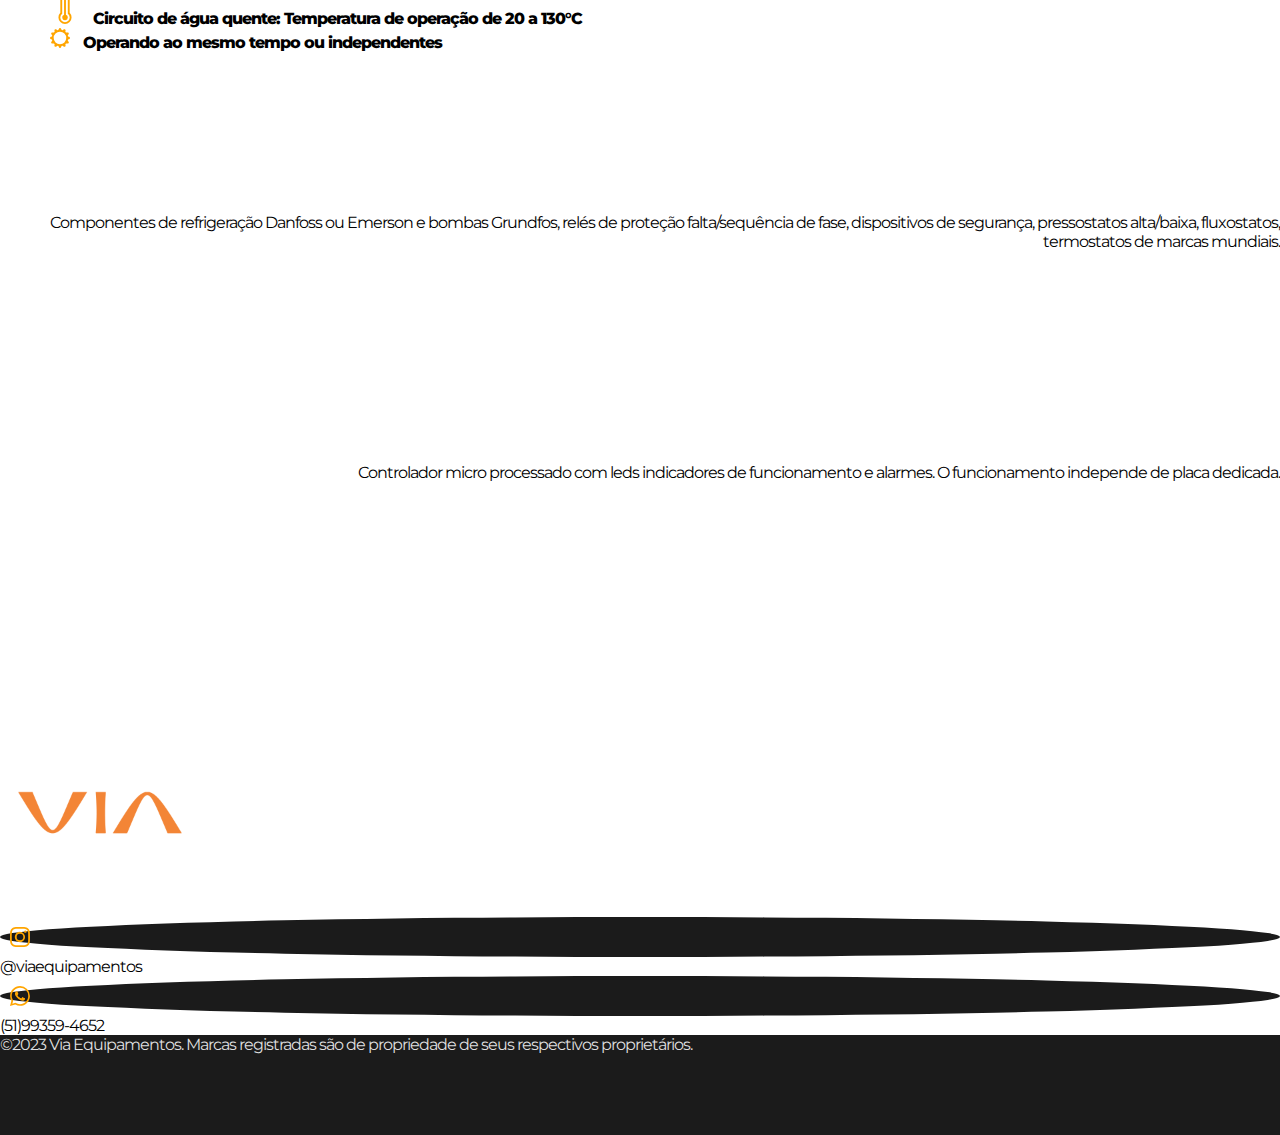
<file: termochiller.html>
<!DOCTYPE html>
<html lang="pt-br">
<head>
    <meta charset="UTF-8">
    <meta name="viewport" content="width=device-width, initial-scale=1.0">
    <title>Termochiller</title>
    <link rel="stylesheet" href="./css/style.css">
    <link href="https://cdn.jsdelivr.net/npm/bootstrap@5.3.0/dist/css/bootstrap.min.css" rel="stylesheet" integrity="sha384-9ndCyUaIbzAi2FUVXJi0CjmCapSmO7SnpJef0486qhLnuZ2cdeRhO02iuK6FUUVM" crossorigin="anonymous">
    <link rel="icon" href="../assets/cropped-via-logo-quadrada-32x32.png" type="image/x-icon">
</head>
<body>
    <header>
        <section class="container-fluid top">
            <div class="row">
                <div class="col-12 d-flex align-items-center justify-content-between cabecalho">
                    <div>   
                        <img src="./assets/logo-via-.png" alt="" width="150px">
                    </div>
                    <div>
                        <ul class="nav">
                            <li class="nav-item">
                              <a class="nav-link active" aria-current="page" target="_self" href="./index.html">Página Inicial</a>
                            </li>
                            <li class="nav-item dropdown">
                                <a class="nav-link dropdown-toggle" data-bs-toggle="dropdown" href="#" role="button" aria-expanded="false">Produto</a>
                                <ul class="dropdown-menu">
                                  <li><a class="dropdown-item" target="_self" id="atualizarChiller" href="./chiller.html">Chiller</a></li>
                                  <li><a class="dropdown-item" target="_self" id="atualizarChillerClinic" href="./chillerclinic.html">Chiller clinic</a></li>
                                  <li><a class="dropdown-item" target="_self" id="atualizarTermochiller" href="./termochiller.html">Termochiller</a></li>
                                  <li><a class="dropdown-item" target="_self" id="atualizarResfriamentodoar" href="./resfriamentodoar.html">Resfriamento do ar</a></li>
                                  <li><a class="dropdown-item" target="_self" id="atualizarTermoregulador" href="./termoregulador.html">Termoregulador</a></li>
                                  <!-- <li><a class="dropdown-item" target="_self" id="atualizarEstabilizadorafrio" href="./estabilizadorafrio.html">Estabilizador a frio</a></li> -->
                                  <li><a class="dropdown-item" target="_self" id="atualizarUnidadedeÁguaGelada" href="./unidadedeaguagelada.html">Unidade de Água Gelada</a></li>
                                  <li><a class="dropdown-item" target="_self" id="atualizarTorredeResfriamento" href="./torrederesfriamento.html">Torre de Resfriamento</a></li>
                                </ul>
                              </li>
                            <li class="nav-item">
                              <a class="nav-link" href="./Empresa.html">Empresa</a>
                            </li>
                            <li class="nav-item">
                              <a class="nav-link" href="./contatos.html">Contato</a>
                            </li>
                          </ul>
                    </div>
                </div>
            </div>
        </section>
    </header>

    <main>
        <section class="container-fluid titleLayer d-flex flex-column justify-content-center align-items-center">
            <div class="row text-center">
                <span class="titleProduct d-flex justify-content-center flex-column">TERMOCHILLER
                <span class="subTitle">Via Equipamentos</span>
                </span>
            </div>
        </section>
        <!-- product -->
        <section class="container-fluid productLayer">
            <div class="row linha">
                <div class="col-12 col-md-6 col-lg-6 justify-content-end d-flex productImgLayer" id="imagemProduto">
                    <img id="productImg" src="./assets/termoChiller.png" width="500px" alt="">
                </div>
                <div class="col-12 col-md-6 col-lg-6 d-flex flex-column justify-content-center productTextLayer">
                    <div class="row">
                        <span class="productTitle">O que é?</span>
                    </div>
                    <div class="row">
                        <p  class="productText">Equipamento desenvolvido com um circuito de refrigeração e outro circuito de aquecimento. Podem atuar de forma independente ou em um único circuito de processo.</p>
                    </div>
                    <div class="row">
                        <div class="productExtraInfo d-flex align-items-center">
                            <svg xmlns="http://www.w3.org/2000/svg" width="30" height="30" fill="currentColor" class="bi bi-thermometer-high" viewBox="0 0 16 16">
                            <path d="M9.5 12.5a1.5 1.5 0 1 1-2-1.415V2.5a.5.5 0 0 1 1 0v8.585a1.5 1.5 0 0 1 1 1.415z"/>
                            <path d="M5.5 2.5a2.5 2.5 0 0 1 5 0v7.55a3.5 3.5 0 1 1-5 0V2.5zM8 1a1.5 1.5 0 0 0-1.5 1.5v7.987l-.167.15a2.5 2.5 0 1 0 3.333 0l-.166-.15V2.5A1.5 1.5 0 0 0 8 1z"/>
                            </svg>
                            <span class="bold">Circuito de água gelada: Temperatura de operação de 6 a 35°C</span>
                        </div>
                        <div class="productExtraInfo d-flex align-items-center mt-2">
                            <svg xmlns="http://www.w3.org/2000/svg" width="30" height="30" fill="currentColor" class="bi bi-thermometer-high" viewBox="0 0 16 16">
                            <path d="M9.5 12.5a1.5 1.5 0 1 1-2-1.415V2.5a.5.5 0 0 1 1 0v8.585a1.5 1.5 0 0 1 1 1.415z"/>
                            <path d="M5.5 2.5a2.5 2.5 0 0 1 5 0v7.55a3.5 3.5 0 1 1-5 0V2.5zM8 1a1.5 1.5 0 0 0-1.5 1.5v7.987l-.167.15a2.5 2.5 0 1 0 3.333 0l-.166-.15V2.5A1.5 1.5 0 0 0 8 1z"/>
                            </svg>
                            <span class="bold">Circuito de água quente: Temperatura de operação de 20 a 130°C</span>
                        </div>
                        <div class="productExtraInfo d-flex align-items-center mt-2">
                            <svg xmlns="http://www.w3.org/2000/svg" width="20" height="20" fill="currentColor" class="bi bi-gear-wide" viewBox="0 0 16 16">
                            <path d="M8.932.727c-.243-.97-1.62-.97-1.864 0l-.071.286a.96.96 0 0 1-1.622.434l-.205-.211c-.695-.719-1.888-.03-1.613.931l.08.284a.96.96 0 0 1-1.186 1.187l-.284-.081c-.96-.275-1.65.918-.931 1.613l.211.205a.96.96 0 0 1-.434 1.622l-.286.071c-.97.243-.97 1.62 0 1.864l.286.071a.96.96 0 0 1 .434 1.622l-.211.205c-.719.695-.03 1.888.931 1.613l.284-.08a.96.96 0 0 1 1.187 1.187l-.081.283c-.275.96.918 1.65 1.613.931l.205-.211a.96.96 0 0 1 1.622.434l.071.286c.243.97 1.62.97 1.864 0l.071-.286a.96.96 0 0 1 1.622-.434l.205.211c.695.719 1.888.03 1.613-.931l-.08-.284a.96.96 0 0 1 1.187-1.187l.283.081c.96.275 1.65-.918.931-1.613l-.211-.205a.96.96 0 0 1 .434-1.622l.286-.071c.97-.243.97-1.62 0-1.864l-.286-.071a.96.96 0 0 1-.434-1.622l.211-.205c.719-.695.03-1.888-.931-1.613l-.284.08a.96.96 0 0 1-1.187-1.186l.081-.284c.275-.96-.918-1.65-1.613-.931l-.205.211a.96.96 0 0 1-1.622-.434L8.932.727zM8 12.997a4.998 4.998 0 1 1 0-9.995 4.998 4.998 0 0 1 0 9.996z"/>
                            </svg>
                            <span class="bold">Operando ao mesmo tempo ou independentes</span>
                        </div>
                    </div>
                </div>
            </div>
         </section>
         <section class="container-fluid py-2 detailLayer">
            <div class="container">
                <div class="row my-4 detail">
                    <div class="col-9 d-flex justify-content-end align-items-center textInfo">
                        <span class="px-5">Estrutura em aço carbono cortada a laser, parafusada, com acabamento epóxi pó cor grafite. Equipadas com rodízios para movimentação.</span>
                    </div>
                    <div class="col-3 imageInfo bg-danger" id="termochillerum"></div>
                </div>
                <div class="row my-4 detail">
                    <div class="col-9 d-flex justify-content-end align-items-center textInfo">
                        <span class="px-5">Montado com evaporador de placas brasadas em aço inox e condensador microcanal em alumínio, proporcionando maior eficiência e baixa carga de gás, reservatório rotomoldado.</span>
                    </div>
                    <div class="col-3 imageInfo bg-danger" id="termochillerdois"></div>
                </div>
                <div class="row my-4 detail">
                    <div class="col-9 d-flex justify-content-end align-items-center textInfo">
                        <span class="px-5">Componentes de refrigeração Danfoss ou Emerson e bombas Grundfos, relés de proteção falta/sequência de fase, dispositivos de segurança, pressostatos alta/baixa, fluxostatos, termostatos de marcas mundiais.</span>
                    </div>
                    <div class="col-3 imageInfo bg-danger" id="termochillertres"></div>
                </div>
                <div class="row my-4 detail">
                    <div class="col-9 d-flex justify-content-end align-items-center textInfo">
                        <span class="px-5">Controlador micro processado com leds indicadores de funcionamento e alarmes. O funcionamento independe de placa dedicada.</span>
                    </div>
                    <div class="col-3 imageInfo bg-danger" id="termochillerquatro"></div>
                </div>
            </div>
         </section>

          <section class="container-fluid">
            <div class="row">
                <div class="col-12 d-flex align-items-center contactMini justify-content-center">
                    <img src="../assets/logo-via-.png" alt="" width="200px">
                    <ul>
                        <li class="d-flex my-2 align-items-center"><span class="circleIcon mx-2"><svg xmlns="http://www.w3.org/2000/svg" width="20" height="20" fill="currentColor" class="bi bi-instagram " viewBox="0 0 16 16">
                            <path d="M8 0C5.829 0 5.556.01 4.703.048 3.85.088 3.269.222 2.76.42a3.917 3.917 0 0 0-1.417.923A3.927 3.927 0 0 0 .42 2.76C.222 3.268.087 3.85.048 4.7.01 5.555 0 5.827 0 8.001c0 2.172.01 2.444.048 3.297.04.852.174 1.433.372 1.942.205.526.478.972.923 1.417.444.445.89.719 1.416.923.51.198 1.09.333 1.942.372C5.555 15.99 5.827 16 8 16s2.444-.01 3.298-.048c.851-.04 1.434-.174 1.943-.372a3.916 3.916 0 0 0 1.416-.923c.445-.445.718-.891.923-1.417.197-.509.332-1.09.372-1.942C15.99 10.445 16 10.173 16 8s-.01-2.445-.048-3.299c-.04-.851-.175-1.433-.372-1.941a3.926 3.926 0 0 0-.923-1.417A3.911 3.911 0 0 0 13.24.42c-.51-.198-1.092-.333-1.943-.372C10.443.01 10.172 0 7.998 0h.003zm-.717 1.442h.718c2.136 0 2.389.007 3.232.046.78.035 1.204.166 1.486.275.373.145.64.319.92.599.28.28.453.546.598.92.11.281.24.705.275 1.485.039.843.047 1.096.047 3.231s-.008 2.389-.047 3.232c-.035.78-.166 1.203-.275 1.485a2.47 2.47 0 0 1-.599.919c-.28.28-.546.453-.92.598-.28.11-.704.24-1.485.276-.843.038-1.096.047-3.232.047s-2.39-.009-3.233-.047c-.78-.036-1.203-.166-1.485-.276a2.478 2.478 0 0 1-.92-.598 2.48 2.48 0 0 1-.6-.92c-.109-.281-.24-.705-.275-1.485-.038-.843-.046-1.096-.046-3.233 0-2.136.008-2.388.046-3.231.036-.78.166-1.204.276-1.486.145-.373.319-.64.599-.92.28-.28.546-.453.92-.598.282-.11.705-.24 1.485-.276.738-.034 1.024-.044 2.515-.045v.002zm4.988 1.328a.96.96 0 1 0 0 1.92.96.96 0 0 0 0-1.92zm-4.27 1.122a4.109 4.109 0 1 0 0 8.217 4.109 4.109 0 0 0 0-8.217zm0 1.441a2.667 2.667 0 1 1 0 5.334 2.667 2.667 0 0 1 0-5.334z"/>
                            </svg></span>@viaequipamentos
                        </li>
                        <li class="d-flex align-items-center"><span class="circleIcon mx-2"><svg xmlns="http://www.w3.org/2000/svg" width="20" height="20" fill="currentColor" class="bi bi-whatsapp" viewBox="0 0 16 16">
                            <path d="M13.601 2.326A7.854 7.854 0 0 0 7.994 0C3.627 0 .068 3.558.064 7.926c0 1.399.366 2.76 1.057 3.965L0 16l4.204-1.102a7.933 7.933 0 0 0 3.79.965h.004c4.368 0 7.926-3.558 7.93-7.93A7.898 7.898 0 0 0 13.6 2.326zM7.994 14.521a6.573 6.573 0 0 1-3.356-.92l-.24-.144-2.494.654.666-2.433-.156-.251a6.56 6.56 0 0 1-1.007-3.505c0-3.626 2.957-6.584 6.591-6.584a6.56 6.56 0 0 1 4.66 1.931 6.557 6.557 0 0 1 1.928 4.66c-.004 3.639-2.961 6.592-6.592 6.592zm3.615-4.934c-.197-.099-1.17-.578-1.353-.646-.182-.065-.315-.099-.445.099-.133.197-.513.646-.627.775-.114.133-.232.148-.43.05-.197-.1-.836-.308-1.592-.985-.59-.525-.985-1.175-1.103-1.372-.114-.198-.011-.304.088-.403.087-.088.197-.232.296-.346.1-.114.133-.198.198-.33.065-.134.034-.248-.015-.347-.05-.099-.445-1.076-.612-1.47-.16-.389-.323-.335-.445-.34-.114-.007-.247-.007-.38-.007a.729.729 0 0 0-.529.247c-.182.198-.691.677-.691 1.654 0 .977.71 1.916.81 2.049.098.133 1.394 2.132 3.383 2.992.47.205.84.326 1.129.418.475.152.904.129 1.246.08.38-.058 1.171-.48 1.338-.943.164-.464.164-.86.114-.943-.049-.084-.182-.133-.38-.232z"/>
                            </svg></span>(51)99359-4652
                        </li>
                    </ul>
                </div>
            </div>
        </section>
    </main>

    <footer>
        <section class="container-fluid d-flex align-items-center justify-content-center" id="footer">
            <div class="row">
                <div class="col-12 whiteFont text-center">
                    <span>©2023 Via Equipamentos. Marcas registradas são de propriedade de seus respectivos proprietários.</span>
                </div>
            </div>
        </section>
    </footer>
    
    <script src="https://cdn.jsdelivr.net/npm/bootstrap@5.3.0/dist/js/bootstrap.bundle.min.js" integrity="sha384-geWF76RCwLtnZ8qwWowPQNguL3RmwHVBC9FhGdlKrxdiJJigb/j/68SIy3Te4Bkz" crossorigin="anonymous"></script>
</body>
</html>
</file>
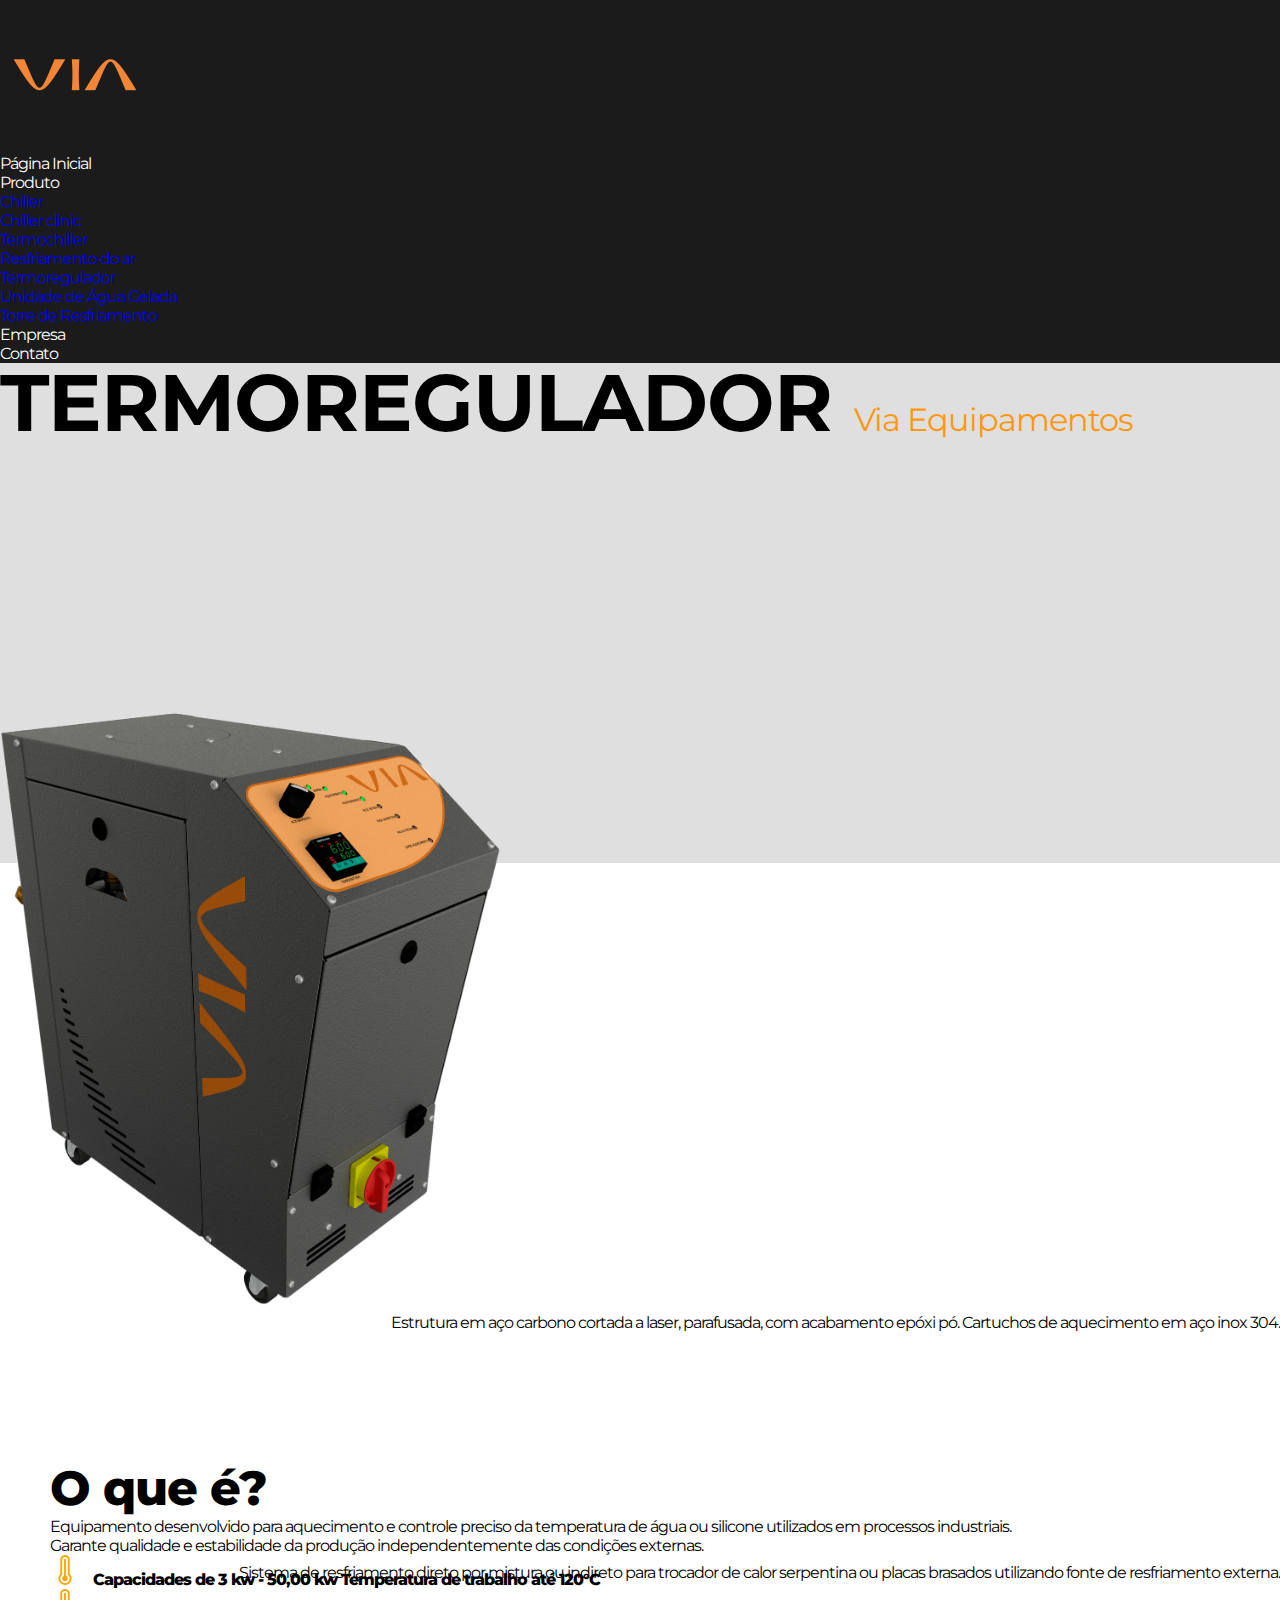
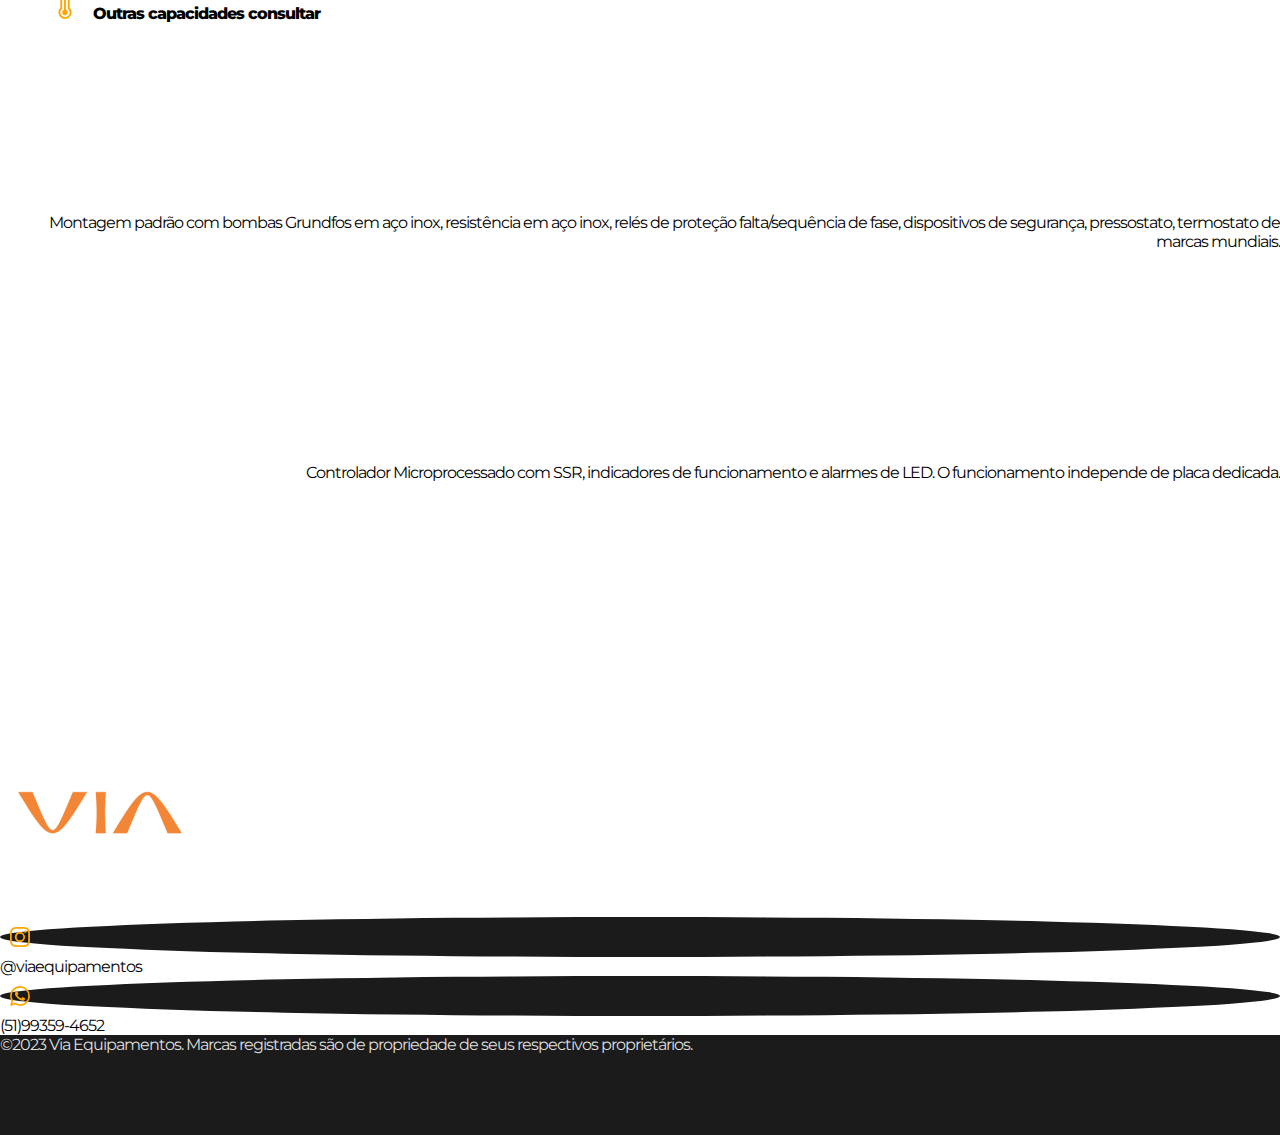
<file: termoregulador.html>
<!DOCTYPE html>
<html lang="pt-br">
<head>
    <meta charset="UTF-8">
    <meta name="viewport" content="width=device-width, initial-scale=1.0">
    <title>Termoregulador</title>
    <link rel="stylesheet" href="./css/style.css">
    <link href="https://cdn.jsdelivr.net/npm/bootstrap@5.3.0/dist/css/bootstrap.min.css" rel="stylesheet" integrity="sha384-9ndCyUaIbzAi2FUVXJi0CjmCapSmO7SnpJef0486qhLnuZ2cdeRhO02iuK6FUUVM" crossorigin="anonymous">
    <link rel="icon" href="../assets/cropped-via-logo-quadrada-32x32.png" type="image/x-icon">
</head>
<body>
    <header>
        <section class="container-fluid top">
            <div class="row">
                <div class="col-12 d-flex align-items-center justify-content-between cabecalho">
                    <div>   
                        <img src="./assets/logo-via-.png" alt="" width="150px">
                    </div>
                    <div>
                        <ul class="nav">
                            <li class="nav-item">
                              <a class="nav-link active" aria-current="page" target="_self" href="./index.html">Página Inicial</a>
                            </li>
                            <li class="nav-item dropdown">
                                <a class="nav-link dropdown-toggle" data-bs-toggle="dropdown" href="#" role="button" aria-expanded="false">Produto</a>
                                <ul class="dropdown-menu">
                                  <li><a class="dropdown-item" target="_self" id="atualizarChiller" href="./chiller.html">Chiller</a></li>
                                  <li><a class="dropdown-item" target="_self" id="atualizarChillerClinic" href="./chillerclinic.html">Chiller clinic</a></li>
                                  <li><a class="dropdown-item" target="_self" id="atualizarTermochiller" href="./termochiller.html">Termochiller</a></li>
                                  <li><a class="dropdown-item" target="_self" id="atualizarResfriamentodoar" href="./resfriamentodoar.html">Resfriamento do ar</a></li>
                                  <li><a class="dropdown-item" target="_self" id="atualizarTermoregulador" href="./termoregulador.html">Termoregulador</a></li>
                                  <!-- <li><a class="dropdown-item" target="_self" id="atualizarEstabilizadorafrio" href="./estabilizadorafrio.html">Estabilizador a frio</a></li> -->
                                  <li><a class="dropdown-item" target="_self" id="atualizarUnidadedeÁguaGelada" href="./unidadedeaguagelada.html">Unidade de Água Gelada</a></li>
                                  <li><a class="dropdown-item" target="_self" id="atualizarTorredeResfriamento" href="./torrederesfriamento.html">Torre de Resfriamento</a></li>
                                </ul>
                              </li>
                            <li class="nav-item">
                              <a class="nav-link" href="./Empresa.html">Empresa</a>
                            </li>
                            <li class="nav-item">
                              <a class="nav-link" href="./contatos.html">Contato</a>
                            </li>
                          </ul>
                    </div>
                </div>
            </div>
        </section>
    </header>

    <main>
        <section class="container-fluid titleLayer d-flex flex-column justify-content-center align-items-center">
            <div class="row text-center">
                <span class="titleProduct d-flex justify-content-center flex-column">TERMOREGULADOR
                <span class="subTitle">Via Equipamentos</span>
                </span>
            </div>
        </section>
        <!-- product -->
        <section class="container-fluid productLayer">
            <div class="row linha">
                <div class="col-12 col-md-6 col-lg-6 justify-content-end d-flex productImgLayer" id="imagemProduto">
                    <img id="productImg" src="./assets/termoRegulador.png" width="500px" alt="">
                </div>
                <div class="col-12 col-md-6 col-lg-6 d-flex flex-column justify-content-center productTextLayer">
                    <div class="row">
                        <span class="productTitle">O que é?</span>
                    </div>
                    <div class="row">
                        <p  class="productText">Equipamento desenvolvido para aquecimento e controle preciso da temperatura de água ou silicone  utilizados em processos industriais. Garante qualidade e estabilidade da produção independentemente das condições externas.</p>
                    </div>
                    <div class="row">
                        <div class="productExtraInfo d-flex align-items-center">
                            <svg xmlns="http://www.w3.org/2000/svg" width="30" height="30" fill="currentColor" class="bi bi-thermometer-high" viewBox="0 0 16 16">
                            <path d="M9.5 12.5a1.5 1.5 0 1 1-2-1.415V2.5a.5.5 0 0 1 1 0v8.585a1.5 1.5 0 0 1 1 1.415z"/>
                            <path d="M5.5 2.5a2.5 2.5 0 0 1 5 0v7.55a3.5 3.5 0 1 1-5 0V2.5zM8 1a1.5 1.5 0 0 0-1.5 1.5v7.987l-.167.15a2.5 2.5 0 1 0 3.333 0l-.166-.15V2.5A1.5 1.5 0 0 0 8 1z"/>
                            </svg>
                            <span class="bold">Capacidades de 3 kw - 50,00 kw Temperatura de trabalho até 120°C</span>
                        </div>
                        <div class="productExtraInfo d-flex align-items-center mt-2">
                            <svg xmlns="http://www.w3.org/2000/svg" width="30" height="30" fill="currentColor" class="bi bi-thermometer-high" viewBox="0 0 16 16">
                            <path d="M9.5 12.5a1.5 1.5 0 1 1-2-1.415V2.5a.5.5 0 0 1 1 0v8.585a1.5 1.5 0 0 1 1 1.415z"/>
                            <path d="M5.5 2.5a2.5 2.5 0 0 1 5 0v7.55a3.5 3.5 0 1 1-5 0V2.5zM8 1a1.5 1.5 0 0 0-1.5 1.5v7.987l-.167.15a2.5 2.5 0 1 0 3.333 0l-.166-.15V2.5A1.5 1.5 0 0 0 8 1z"/>
                            </svg>
                            <span class="bold">Outras capacidades consultar</span>
                        </div>
                    </div>
                </div>
            </div>
         </section>
         <section class="container-fluid py-2 detailLayer">
            <div class="container">
                <div class="row my-4 detail">
                    <div class="col-9 d-flex justify-content-end align-items-center textInfo">
                        <span class="px-5">Estrutura em aço carbono cortada a laser, parafusada, com acabamento epóxi pó. Cartuchos de aquecimento em aço inox 304.</span>
                    </div>
                    <div class="col-3 imageInfo bg-danger" id="termoreguladorum"></div>
                </div>
                <div class="row my-4 detail">
                    <div class="col-9 d-flex justify-content-end align-items-center textInfo">
                        <span class="px-5">Sistema de resfriamento direto por mistura ou indireto para trocador de calor serpentina ou placas brasados utilizando fonte de resfriamento externa.</span>
                    </div>
                    <div class="col-3 imageInfo bg-danger" id="termoreguladordois"></div>
                </div>
                <div class="row my-4 detail">
                    <div class="col-9 d-flex justify-content-end align-items-center textInfo">
                        <span class="px-5">Montagem padrão com bombas Grundfos em aço inox, resistência em aço inox, relés de proteção falta/sequência de fase, dispositivos de segurança, pressostato, termostato de marcas mundiais.</span>
                    </div>
                    <div class="col-3 imageInfo bg-danger" id="termoreguladortres"></div>
                </div>
                <div class="row my-4 detail">
                    <div class="col-9 d-flex justify-content-end align-items-center textInfo">
                        <span class="px-5">Controlador Microprocessado com SSR, indicadores de funcionamento e alarmes de LED. O funcionamento independe de placa dedicada.</span>
                    </div>
                    <div class="col-3 imageInfo bg-danger" id="termoreguladorquatro"></div>
                </div>
            </div>
         </section>

          <section class="container-fluid">
            <div class="row">
                <div class="col-12 d-flex align-items-center contactMini justify-content-center">
                    <img src="../assets/logo-via-.png" alt="" width="200px">
                    <ul>
                        <li class="d-flex my-2 align-items-center"><span class="circleIcon mx-2"><svg xmlns="http://www.w3.org/2000/svg" width="20" height="20" fill="currentColor" class="bi bi-instagram " viewBox="0 0 16 16">
                            <path d="M8 0C5.829 0 5.556.01 4.703.048 3.85.088 3.269.222 2.76.42a3.917 3.917 0 0 0-1.417.923A3.927 3.927 0 0 0 .42 2.76C.222 3.268.087 3.85.048 4.7.01 5.555 0 5.827 0 8.001c0 2.172.01 2.444.048 3.297.04.852.174 1.433.372 1.942.205.526.478.972.923 1.417.444.445.89.719 1.416.923.51.198 1.09.333 1.942.372C5.555 15.99 5.827 16 8 16s2.444-.01 3.298-.048c.851-.04 1.434-.174 1.943-.372a3.916 3.916 0 0 0 1.416-.923c.445-.445.718-.891.923-1.417.197-.509.332-1.09.372-1.942C15.99 10.445 16 10.173 16 8s-.01-2.445-.048-3.299c-.04-.851-.175-1.433-.372-1.941a3.926 3.926 0 0 0-.923-1.417A3.911 3.911 0 0 0 13.24.42c-.51-.198-1.092-.333-1.943-.372C10.443.01 10.172 0 7.998 0h.003zm-.717 1.442h.718c2.136 0 2.389.007 3.232.046.78.035 1.204.166 1.486.275.373.145.64.319.92.599.28.28.453.546.598.92.11.281.24.705.275 1.485.039.843.047 1.096.047 3.231s-.008 2.389-.047 3.232c-.035.78-.166 1.203-.275 1.485a2.47 2.47 0 0 1-.599.919c-.28.28-.546.453-.92.598-.28.11-.704.24-1.485.276-.843.038-1.096.047-3.232.047s-2.39-.009-3.233-.047c-.78-.036-1.203-.166-1.485-.276a2.478 2.478 0 0 1-.92-.598 2.48 2.48 0 0 1-.6-.92c-.109-.281-.24-.705-.275-1.485-.038-.843-.046-1.096-.046-3.233 0-2.136.008-2.388.046-3.231.036-.78.166-1.204.276-1.486.145-.373.319-.64.599-.92.28-.28.546-.453.92-.598.282-.11.705-.24 1.485-.276.738-.034 1.024-.044 2.515-.045v.002zm4.988 1.328a.96.96 0 1 0 0 1.92.96.96 0 0 0 0-1.92zm-4.27 1.122a4.109 4.109 0 1 0 0 8.217 4.109 4.109 0 0 0 0-8.217zm0 1.441a2.667 2.667 0 1 1 0 5.334 2.667 2.667 0 0 1 0-5.334z"/>
                            </svg></span>@viaequipamentos
                        </li>
                        <li class="d-flex align-items-center"><span class="circleIcon mx-2"><svg xmlns="http://www.w3.org/2000/svg" width="20" height="20" fill="currentColor" class="bi bi-whatsapp" viewBox="0 0 16 16">
                            <path d="M13.601 2.326A7.854 7.854 0 0 0 7.994 0C3.627 0 .068 3.558.064 7.926c0 1.399.366 2.76 1.057 3.965L0 16l4.204-1.102a7.933 7.933 0 0 0 3.79.965h.004c4.368 0 7.926-3.558 7.93-7.93A7.898 7.898 0 0 0 13.6 2.326zM7.994 14.521a6.573 6.573 0 0 1-3.356-.92l-.24-.144-2.494.654.666-2.433-.156-.251a6.56 6.56 0 0 1-1.007-3.505c0-3.626 2.957-6.584 6.591-6.584a6.56 6.56 0 0 1 4.66 1.931 6.557 6.557 0 0 1 1.928 4.66c-.004 3.639-2.961 6.592-6.592 6.592zm3.615-4.934c-.197-.099-1.17-.578-1.353-.646-.182-.065-.315-.099-.445.099-.133.197-.513.646-.627.775-.114.133-.232.148-.43.05-.197-.1-.836-.308-1.592-.985-.59-.525-.985-1.175-1.103-1.372-.114-.198-.011-.304.088-.403.087-.088.197-.232.296-.346.1-.114.133-.198.198-.33.065-.134.034-.248-.015-.347-.05-.099-.445-1.076-.612-1.47-.16-.389-.323-.335-.445-.34-.114-.007-.247-.007-.38-.007a.729.729 0 0 0-.529.247c-.182.198-.691.677-.691 1.654 0 .977.71 1.916.81 2.049.098.133 1.394 2.132 3.383 2.992.47.205.84.326 1.129.418.475.152.904.129 1.246.08.38-.058 1.171-.48 1.338-.943.164-.464.164-.86.114-.943-.049-.084-.182-.133-.38-.232z"/>
                            </svg></span>(51)99359-4652
                        </li>
                    </ul>
                </div>
            </div>
        </section>
    </main>

    <footer>
        <section class="container-fluid d-flex align-items-center justify-content-center" id="footer">
            <div class="row">
                <div class="col-12 whiteFont text-center">
                    <span>©2023 Via Equipamentos. Marcas registradas são de propriedade de seus respectivos proprietários.</span>
                </div>
            </div>
        </section>
    </footer>
    
    <script src="https://cdn.jsdelivr.net/npm/bootstrap@5.3.0/dist/js/bootstrap.bundle.min.js" integrity="sha384-geWF76RCwLtnZ8qwWowPQNguL3RmwHVBC9FhGdlKrxdiJJigb/j/68SIy3Te4Bkz" crossorigin="anonymous"></script>
</body>
</html>
</file>
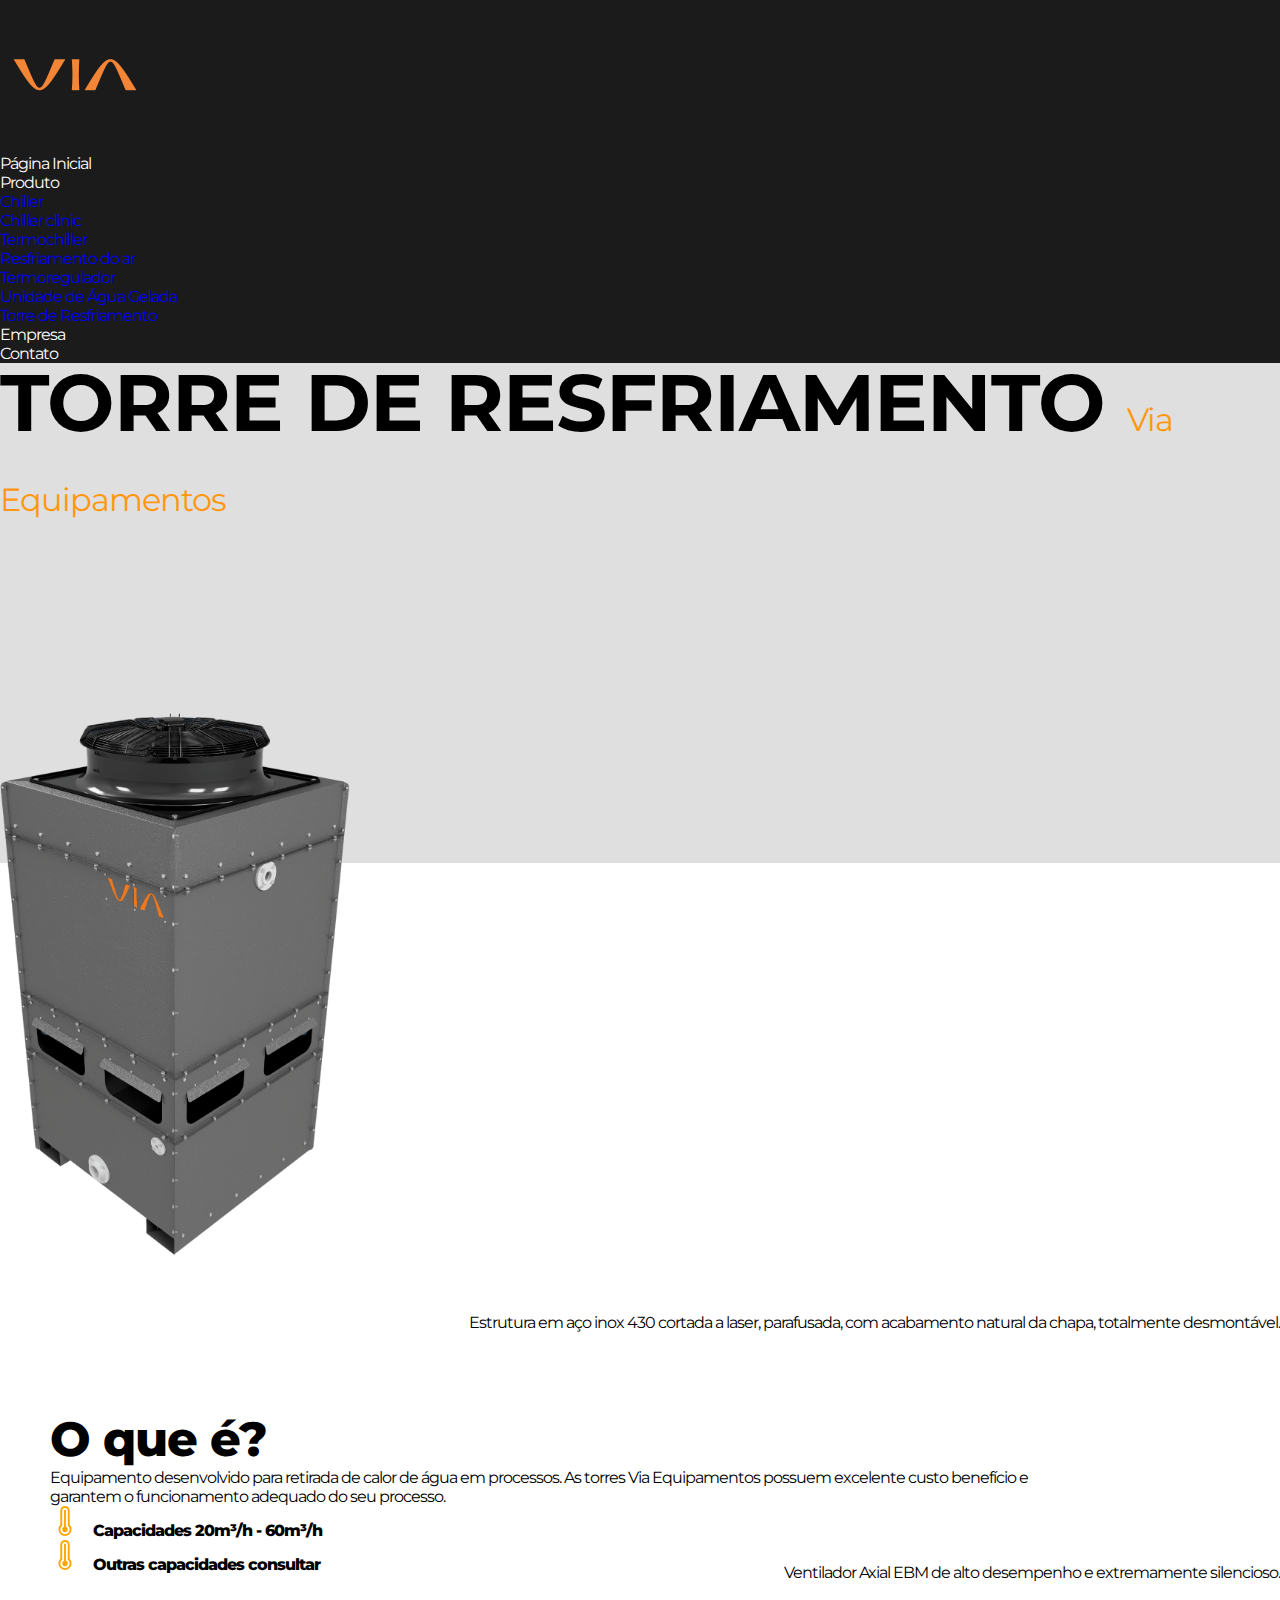
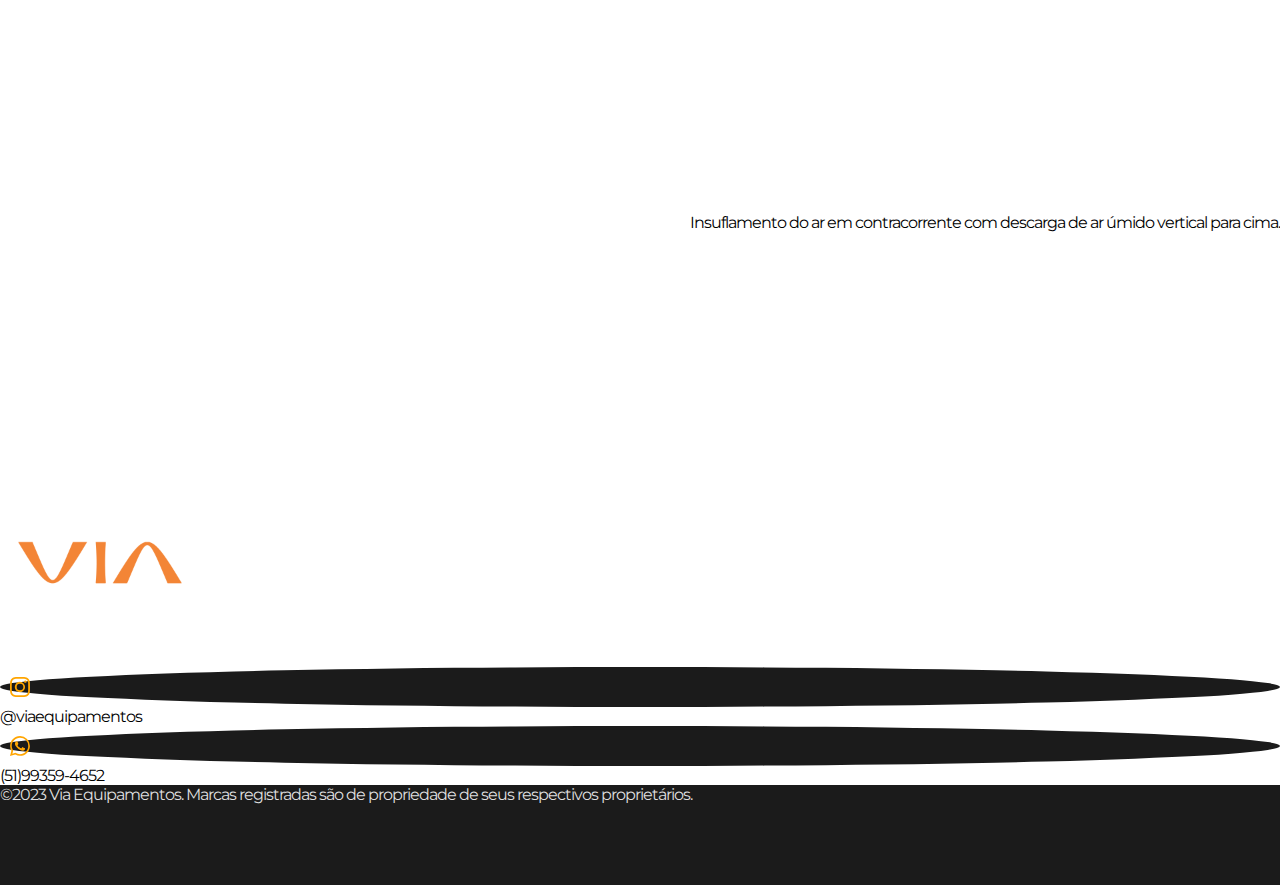
<file: torrederesfriamento.html>
<!DOCTYPE html>
<html lang="pt-br">
<head>
    <meta charset="UTF-8">
    <meta name="viewport" content="width=device-width, initial-scale=1.0">
    <title>Torre de Resfriamento</title>
    <link rel="stylesheet" href="./css/style.css">
    <link href="https://cdn.jsdelivr.net/npm/bootstrap@5.3.0/dist/css/bootstrap.min.css" rel="stylesheet" integrity="sha384-9ndCyUaIbzAi2FUVXJi0CjmCapSmO7SnpJef0486qhLnuZ2cdeRhO02iuK6FUUVM" crossorigin="anonymous">
    <link rel="icon" href="../assets/cropped-via-logo-quadrada-32x32.png" type="image/x-icon">
</head>
<body>
    <header>
        <section class="container-fluid top">
            <div class="row">
                <div class="col-12 d-flex align-items-center justify-content-between cabecalho">
                    <div>   
                        <img src="./assets/logo-via-.png" alt="" width="150px">
                    </div>
                    <div>
                        <ul class="nav">
                            <li class="nav-item">
                              <a class="nav-link active" aria-current="page" target="_self" href="./index.html">Página Inicial</a>
                            </li>
                            <li class="nav-item dropdown">
                                <a class="nav-link dropdown-toggle" data-bs-toggle="dropdown" href="#" role="button" aria-expanded="false">Produto</a>
                                <ul class="dropdown-menu">
                                  <li><a class="dropdown-item" target="_self" id="atualizarChiller" href="./chiller.html">Chiller</a></li>
                                  <li><a class="dropdown-item" target="_self" id="atualizarChillerClinic" href="./chillerclinic.html">Chiller clinic</a></li>
                                  <li><a class="dropdown-item" target="_self" id="atualizarTermochiller" href="./termochiller.html">Termochiller</a></li>
                                  <li><a class="dropdown-item" target="_self" id="atualizarResfriamentodoar" href="./resfriamentodoar.html">Resfriamento do ar</a></li>
                                  <li><a class="dropdown-item" target="_self" id="atualizarTermoregulador" href="./termoregulador.html">Termoregulador</a></li>
                                  <!-- <li><a class="dropdown-item" target="_self" id="atualizarEstabilizadorafrio" href="./estabilizadorafrio.html">Estabilizador a frio</a></li> -->
                                  <li><a class="dropdown-item" target="_self" id="atualizarUnidadedeÁguaGelada" href="./unidadedeaguagelada.html">Unidade de Água Gelada</a></li>
                                  <li><a class="dropdown-item" target="_self" id="atualizarTorredeResfriamento" href="./torrederesfriamento.html">Torre de Resfriamento</a></li>
                                </ul>
                              </li>
                            <li class="nav-item">
                              <a class="nav-link" href="./Empresa.html">Empresa</a>
                            </li>
                            <li class="nav-item">
                              <a class="nav-link" href="./contatos.html">Contato</a>
                            </li>
                          </ul>
                    </div>
                </div>
            </div>
        </section>
    </header>

    <main>
        <section class="container-fluid titleLayer d-flex flex-column justify-content-center align-items-center">
            <div class="row text-center">
                <span class="titleProduct d-flex justify-content-center flex-column">TORRE DE RESFRIAMENTO
                <span class="subTitle">Via Equipamentos</span>
                </span>
            </div>
        </section>
        <!-- product -->
        <section class="container-fluid productLayer">
            <div class="row linha">
                <div class="col-12 col-md-6 col-lg-6 justify-content-end d-flex productImgLayer" id="imagemProduto">
                    <img id="productImg" src="./assets/torreDeResfriamento.png" width="350px" alt="">
                </div>
                <div class="col-12 col-md-6 col-lg-6 d-flex flex-column justify-content-center productTextLayer">
                    <div class="row">
                        <span class="productTitle">O que é?</span>
                    </div>
                    <div class="row">
                        <p  class="productText">Equipamento desenvolvido para retirada de calor de água em processos. As torres Via Equipamentos possuem excelente custo benefício e garantem o funcionamento adequado do seu processo.</p>
                    </div>
                    <div class="row">
                        <div class="productExtraInfo d-flex align-items-center">
                            <svg xmlns="http://www.w3.org/2000/svg" width="30" height="30" fill="currentColor" class="bi bi-thermometer-high" viewBox="0 0 16 16">
                            <path d="M9.5 12.5a1.5 1.5 0 1 1-2-1.415V2.5a.5.5 0 0 1 1 0v8.585a1.5 1.5 0 0 1 1 1.415z"/>
                            <path d="M5.5 2.5a2.5 2.5 0 0 1 5 0v7.55a3.5 3.5 0 1 1-5 0V2.5zM8 1a1.5 1.5 0 0 0-1.5 1.5v7.987l-.167.15a2.5 2.5 0 1 0 3.333 0l-.166-.15V2.5A1.5 1.5 0 0 0 8 1z"/>
                            </svg>
                            <span class="bold">Capacidades 20m³/h - 60m³/h</span>
                        </div>
                        <div class="productExtraInfo d-flex align-items-center mt-2">
                            <svg xmlns="http://www.w3.org/2000/svg" width="30" height="30" fill="currentColor" class="bi bi-thermometer-high" viewBox="0 0 16 16">
                            <path d="M9.5 12.5a1.5 1.5 0 1 1-2-1.415V2.5a.5.5 0 0 1 1 0v8.585a1.5 1.5 0 0 1 1 1.415z"/>
                            <path d="M5.5 2.5a2.5 2.5 0 0 1 5 0v7.55a3.5 3.5 0 1 1-5 0V2.5zM8 1a1.5 1.5 0 0 0-1.5 1.5v7.987l-.167.15a2.5 2.5 0 1 0 3.333 0l-.166-.15V2.5A1.5 1.5 0 0 0 8 1z"/>
                            </svg>
                            <span class="bold">Outras capacidades consultar</span>
                        </div>
                    </div>
                </div>
            </div>
         </section>
         <section class="container-fluid py-2 detailLayer">
            <div class="container">
                <div class="row my-4 detail">
                    <div class="col-9 d-flex justify-content-end align-items-center textInfo">
                        <span class="px-5">Estrutura em aço inox 430 cortada a laser, parafusada, com acabamento natural da chapa, totalmente desmontável.</span>
                    </div>
                    <div class="col-3 imageInfo bg-danger" id="torrederesfriamentoum"></div>
                </div>
                <div class="row my-4 detail">
                    <div class="col-9 d-flex justify-content-end align-items-center textInfo">
                        <span class="px-5">Ventilador Axial EBM de alto desempenho e extremamente silencioso.</span>
                    </div>
                    <div class="col-3 imageInfo bg-danger" id="torrederesfriamentodois"></div>
                </div>
                <div class="row my-4 detail">
                    <div class="col-9 d-flex justify-content-end align-items-center textInfo">
                        <span class="px-5">Insuflamento do ar em contracorrente com descarga de ar úmido vertical para cima.</span>
                    </div>
                    <div class="col-3 imageInfo bg-danger" id="torrederesfriamentotres"></div>
                </div>
            </div>
         </section>

          <section class="container-fluid">
            <div class="row">
                <div class="col-12 d-flex align-items-center contactMini justify-content-center">
                    <img src="../assets/logo-via-.png" alt="" width="200px">
                    <ul>
                        <li class="d-flex my-2 align-items-center"><span class="circleIcon mx-2"><svg xmlns="http://www.w3.org/2000/svg" width="20" height="20" fill="currentColor" class="bi bi-instagram " viewBox="0 0 16 16">
                            <path d="M8 0C5.829 0 5.556.01 4.703.048 3.85.088 3.269.222 2.76.42a3.917 3.917 0 0 0-1.417.923A3.927 3.927 0 0 0 .42 2.76C.222 3.268.087 3.85.048 4.7.01 5.555 0 5.827 0 8.001c0 2.172.01 2.444.048 3.297.04.852.174 1.433.372 1.942.205.526.478.972.923 1.417.444.445.89.719 1.416.923.51.198 1.09.333 1.942.372C5.555 15.99 5.827 16 8 16s2.444-.01 3.298-.048c.851-.04 1.434-.174 1.943-.372a3.916 3.916 0 0 0 1.416-.923c.445-.445.718-.891.923-1.417.197-.509.332-1.09.372-1.942C15.99 10.445 16 10.173 16 8s-.01-2.445-.048-3.299c-.04-.851-.175-1.433-.372-1.941a3.926 3.926 0 0 0-.923-1.417A3.911 3.911 0 0 0 13.24.42c-.51-.198-1.092-.333-1.943-.372C10.443.01 10.172 0 7.998 0h.003zm-.717 1.442h.718c2.136 0 2.389.007 3.232.046.78.035 1.204.166 1.486.275.373.145.64.319.92.599.28.28.453.546.598.92.11.281.24.705.275 1.485.039.843.047 1.096.047 3.231s-.008 2.389-.047 3.232c-.035.78-.166 1.203-.275 1.485a2.47 2.47 0 0 1-.599.919c-.28.28-.546.453-.92.598-.28.11-.704.24-1.485.276-.843.038-1.096.047-3.232.047s-2.39-.009-3.233-.047c-.78-.036-1.203-.166-1.485-.276a2.478 2.478 0 0 1-.92-.598 2.48 2.48 0 0 1-.6-.92c-.109-.281-.24-.705-.275-1.485-.038-.843-.046-1.096-.046-3.233 0-2.136.008-2.388.046-3.231.036-.78.166-1.204.276-1.486.145-.373.319-.64.599-.92.28-.28.546-.453.92-.598.282-.11.705-.24 1.485-.276.738-.034 1.024-.044 2.515-.045v.002zm4.988 1.328a.96.96 0 1 0 0 1.92.96.96 0 0 0 0-1.92zm-4.27 1.122a4.109 4.109 0 1 0 0 8.217 4.109 4.109 0 0 0 0-8.217zm0 1.441a2.667 2.667 0 1 1 0 5.334 2.667 2.667 0 0 1 0-5.334z"/>
                            </svg></span>@viaequipamentos
                        </li>
                        <li class="d-flex align-items-center"><span class="circleIcon mx-2"><svg xmlns="http://www.w3.org/2000/svg" width="20" height="20" fill="currentColor" class="bi bi-whatsapp" viewBox="0 0 16 16">
                            <path d="M13.601 2.326A7.854 7.854 0 0 0 7.994 0C3.627 0 .068 3.558.064 7.926c0 1.399.366 2.76 1.057 3.965L0 16l4.204-1.102a7.933 7.933 0 0 0 3.79.965h.004c4.368 0 7.926-3.558 7.93-7.93A7.898 7.898 0 0 0 13.6 2.326zM7.994 14.521a6.573 6.573 0 0 1-3.356-.92l-.24-.144-2.494.654.666-2.433-.156-.251a6.56 6.56 0 0 1-1.007-3.505c0-3.626 2.957-6.584 6.591-6.584a6.56 6.56 0 0 1 4.66 1.931 6.557 6.557 0 0 1 1.928 4.66c-.004 3.639-2.961 6.592-6.592 6.592zm3.615-4.934c-.197-.099-1.17-.578-1.353-.646-.182-.065-.315-.099-.445.099-.133.197-.513.646-.627.775-.114.133-.232.148-.43.05-.197-.1-.836-.308-1.592-.985-.59-.525-.985-1.175-1.103-1.372-.114-.198-.011-.304.088-.403.087-.088.197-.232.296-.346.1-.114.133-.198.198-.33.065-.134.034-.248-.015-.347-.05-.099-.445-1.076-.612-1.47-.16-.389-.323-.335-.445-.34-.114-.007-.247-.007-.38-.007a.729.729 0 0 0-.529.247c-.182.198-.691.677-.691 1.654 0 .977.71 1.916.81 2.049.098.133 1.394 2.132 3.383 2.992.47.205.84.326 1.129.418.475.152.904.129 1.246.08.38-.058 1.171-.48 1.338-.943.164-.464.164-.86.114-.943-.049-.084-.182-.133-.38-.232z"/>
                            </svg></span>(51)99359-4652
                        </li>
                    </ul>
                </div>
            </div>
        </section>
    </main>

    <footer>
        <section class="container-fluid d-flex align-items-center justify-content-center" id="footer">
            <div class="row">
                <div class="col-12 whiteFont text-center">
                    <span>©2023 Via Equipamentos. Marcas registradas são de propriedade de seus respectivos proprietários.</span>
                </div>
            </div>
        </section>
    </footer>
    
    <script src="https://cdn.jsdelivr.net/npm/bootstrap@5.3.0/dist/js/bootstrap.bundle.min.js" integrity="sha384-geWF76RCwLtnZ8qwWowPQNguL3RmwHVBC9FhGdlKrxdiJJigb/j/68SIy3Te4Bkz" crossorigin="anonymous"></script>
</body>
</html>
</file>
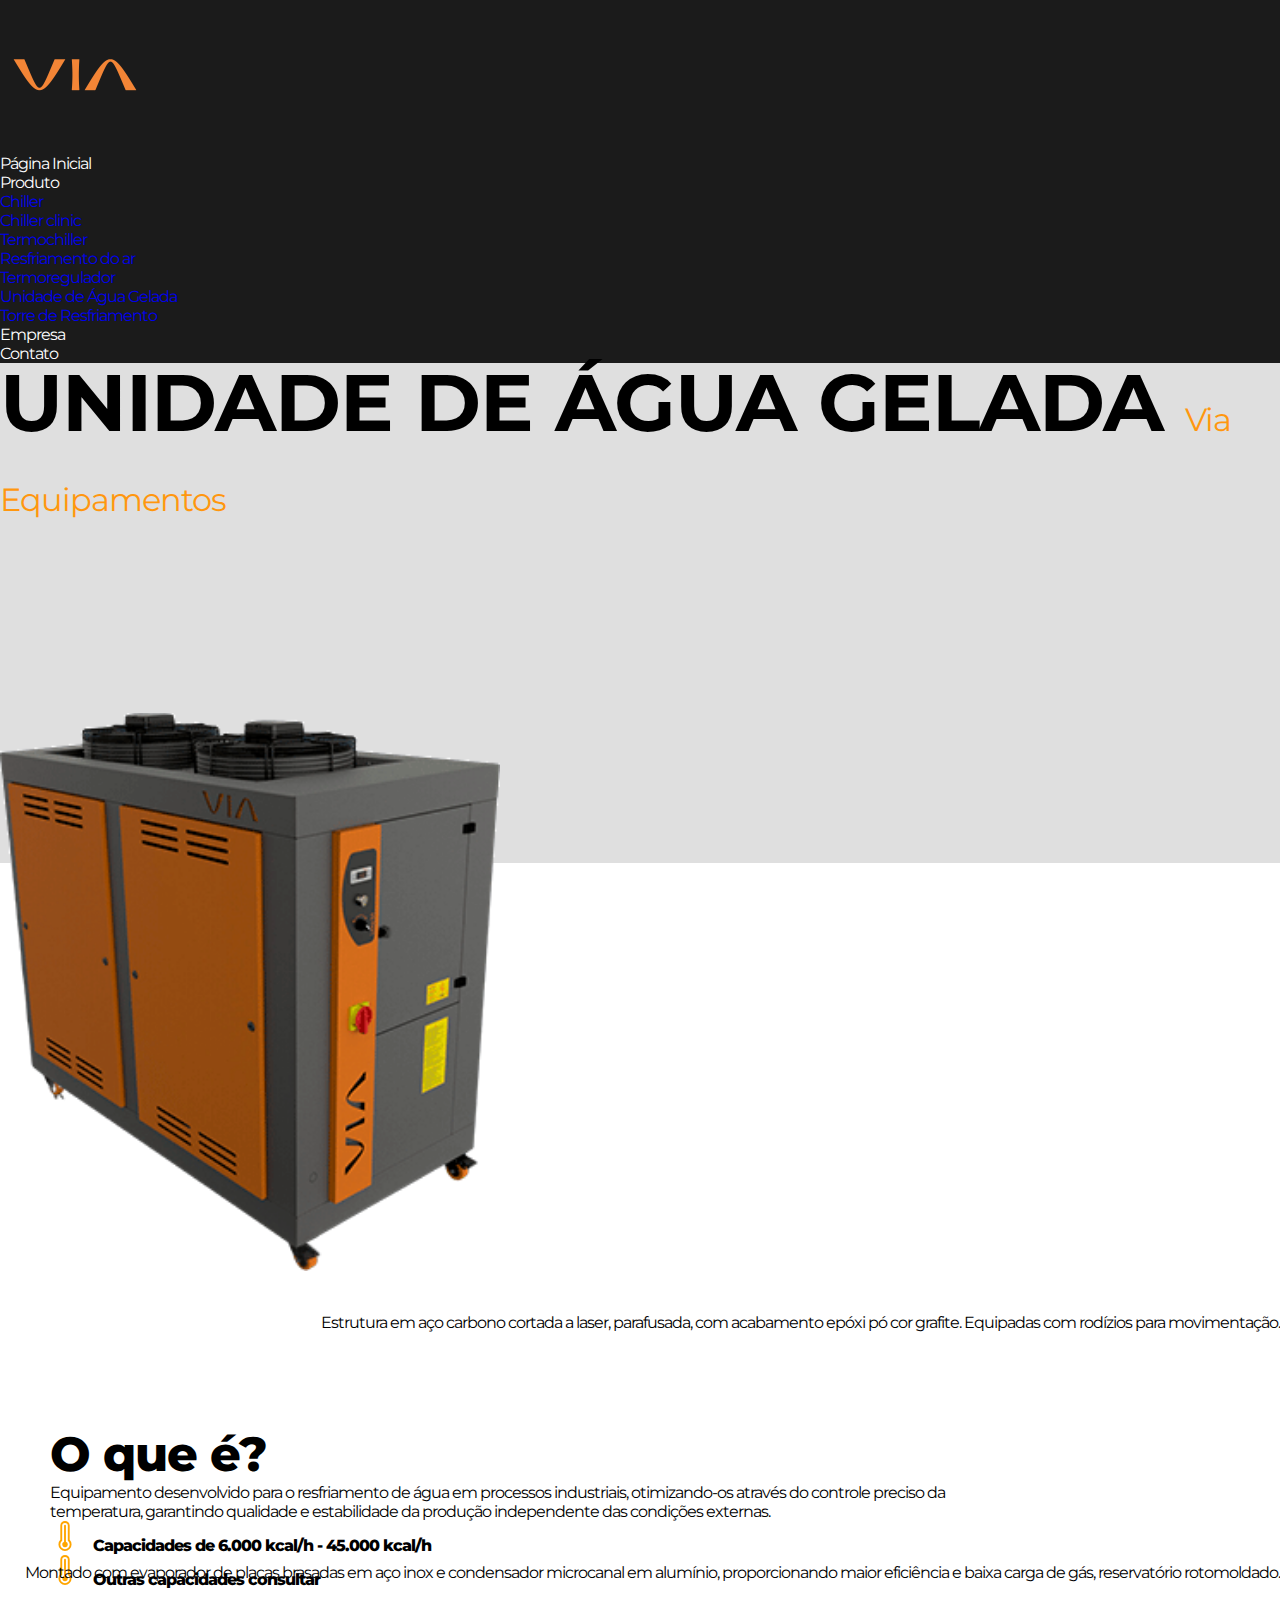
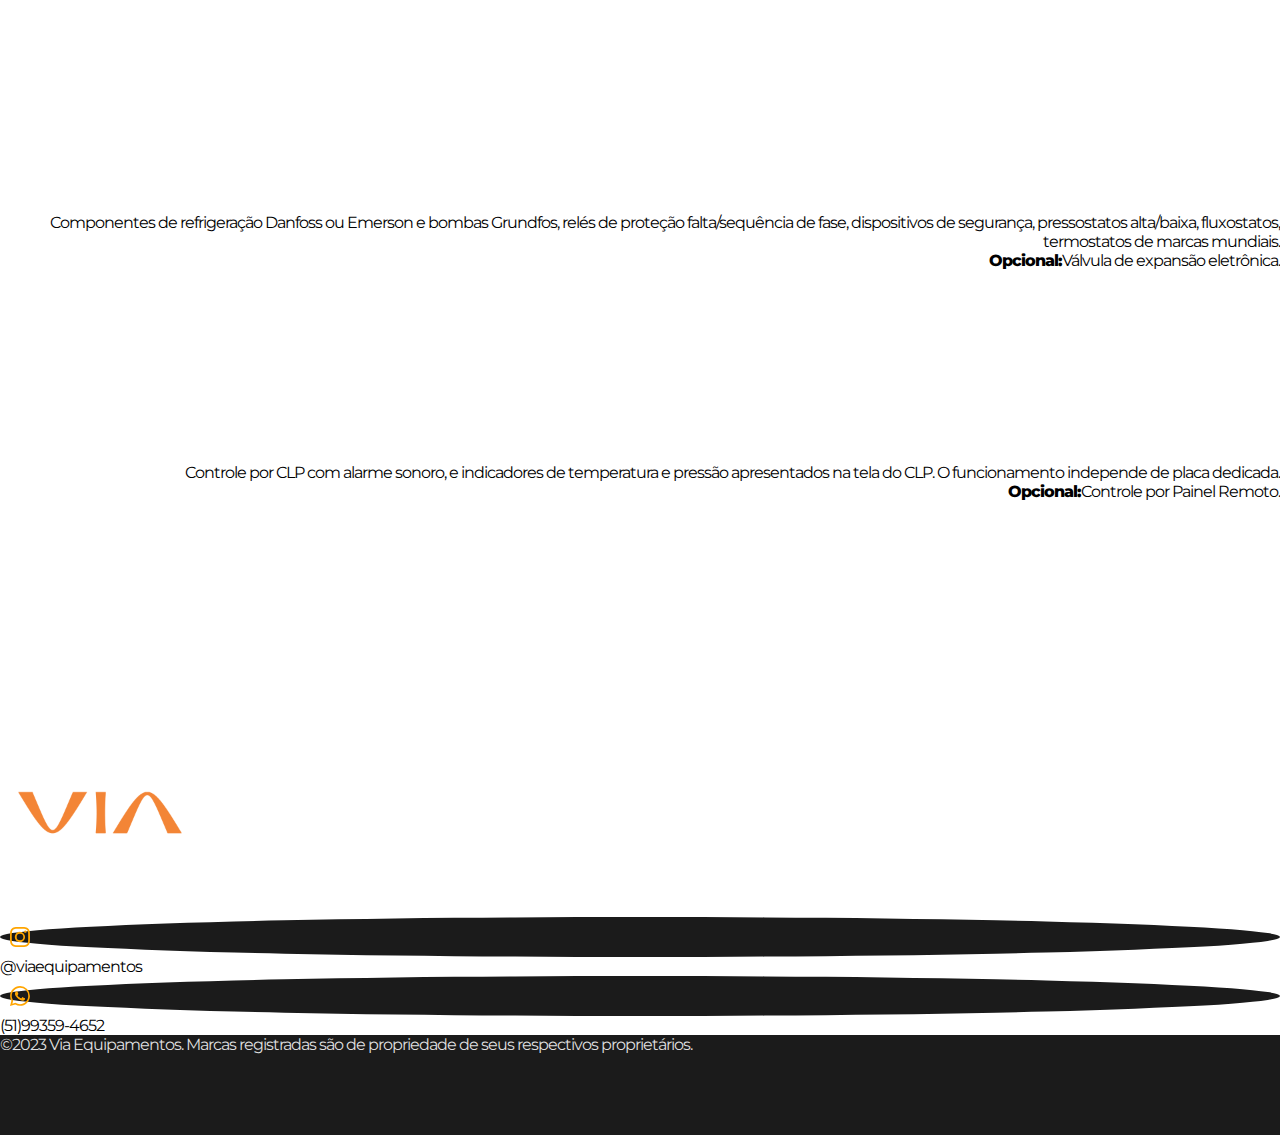
<file: unidadedeaguagelada.html>
<!DOCTYPE html>
<html lang="pt-br">
<head>
    <meta charset="UTF-8">
    <meta name="viewport" content="width=device-width, initial-scale=1.0">
    <title>Unidade de Água Gelada</title>
    <link rel="stylesheet" href="./css/style.css">
    <link href="https://cdn.jsdelivr.net/npm/bootstrap@5.3.0/dist/css/bootstrap.min.css" rel="stylesheet" integrity="sha384-9ndCyUaIbzAi2FUVXJi0CjmCapSmO7SnpJef0486qhLnuZ2cdeRhO02iuK6FUUVM" crossorigin="anonymous">
    <link rel="icon" href="../assets/cropped-via-logo-quadrada-32x32.png" type="image/x-icon">
</head>
<body>
    <header>
        <section class="container-fluid top">
            <div class="row">
                <div class="col-12 d-flex align-items-center justify-content-between cabecalho">
                    <div>   
                        <img src="./assets/logo-via-.png" alt="" width="150px">
                    </div>
                    <div>
                        <ul class="nav">
                            <li class="nav-item">
                              <a class="nav-link active" aria-current="page" target="_self" href="./index.html">Página Inicial</a>
                            </li>
                            <li class="nav-item dropdown">
                                <a class="nav-link dropdown-toggle" data-bs-toggle="dropdown" href="#" role="button" aria-expanded="false">Produto</a>
                                <ul class="dropdown-menu">
                                  <li><a class="dropdown-item" target="_self" id="atualizarChiller" href="./chiller.html">Chiller</a></li>
                                  <li><a class="dropdown-item" target="_self" id="atualizarChillerClinic" href="./chillerclinic.html">Chiller clinic</a></li>
                                  <li><a class="dropdown-item" target="_self" id="atualizarTermochiller" href="./termochiller.html">Termochiller</a></li>
                                  <li><a class="dropdown-item" target="_self" id="atualizarResfriamentodoar" href="./resfriamentodoar.html">Resfriamento do ar</a></li>
                                  <li><a class="dropdown-item" target="_self" id="atualizarTermoregulador" href="./termoregulador.html">Termoregulador</a></li>
                                  <!-- <li><a class="dropdown-item" target="_self" id="atualizarEstabilizadorafrio" href="./estabilizadorafrio.html">Estabilizador a frio</a></li> -->
                                  <li><a class="dropdown-item" target="_self" id="atualizarUnidadedeÁguaGelada" href="./unidadedeaguagelada.html">Unidade de Água Gelada</a></li>
                                  <li><a class="dropdown-item" target="_self" id="atualizarTorredeResfriamento" href="./torrederesfriamento.html">Torre de Resfriamento</a></li>
                                </ul>
                              </li>
                            <li class="nav-item">
                              <a class="nav-link" href="./Empresa.html">Empresa</a>
                            </li>
                            <li class="nav-item">
                              <a class="nav-link" href="./contatos.html">Contato</a>
                            </li>
                          </ul>
                    </div>
                </div>
            </div>
        </section>
    </header>

    <main>
        <section class="container-fluid titleLayer d-flex flex-column justify-content-center align-items-center">
            <div class="row text-center">
                <span class="titleProduct d-flex justify-content-center flex-column">UNIDADE DE ÁGUA GELADA
                <span class="subTitle">Via Equipamentos</span>
                </span>
            </div>
        </section>
        <!-- product -->
        <section class="container-fluid productLayer">
            <div class="row linha">
                <div class="col-12 col-md-6 col-lg-6 justify-content-end d-flex productImgLayer" id="imagemProduto">
                    <img id="productImg" src="./assets/unidadeDeAguaGelada.png" width="500px" alt="">
                </div>
                <div class="col-12 col-md-6 col-lg-6 d-flex flex-column justify-content-center productTextLayer">
                    <div class="row">
                        <span class="productTitle">O que é?</span>
                    </div>
                    <div class="row">
                        <p  class="productText">Equipamento desenvolvido para o resfriamento de água em processos industriais, otimizando-os através do controle preciso da temperatura, garantindo qualidade e estabilidade da produção independente das condições externas.</p>
                    </div>
                    <div class="row">
                        <div class="productExtraInfo d-flex align-items-center">
                            <svg xmlns="http://www.w3.org/2000/svg" width="30" height="30" fill="currentColor" class="bi bi-thermometer-high" viewBox="0 0 16 16">
                            <path d="M9.5 12.5a1.5 1.5 0 1 1-2-1.415V2.5a.5.5 0 0 1 1 0v8.585a1.5 1.5 0 0 1 1 1.415z"/>
                            <path d="M5.5 2.5a2.5 2.5 0 0 1 5 0v7.55a3.5 3.5 0 1 1-5 0V2.5zM8 1a1.5 1.5 0 0 0-1.5 1.5v7.987l-.167.15a2.5 2.5 0 1 0 3.333 0l-.166-.15V2.5A1.5 1.5 0 0 0 8 1z"/>
                            </svg>
                            <span class="bold">Capacidades de 6.000 kcal/h - 45.000 kcal/h</span>
                        </div>
                        <div class="productExtraInfo d-flex align-items-center mt-2">
                            <svg xmlns="http://www.w3.org/2000/svg" width="30" height="30" fill="currentColor" class="bi bi-thermometer-high" viewBox="0 0 16 16">
                            <path d="M9.5 12.5a1.5 1.5 0 1 1-2-1.415V2.5a.5.5 0 0 1 1 0v8.585a1.5 1.5 0 0 1 1 1.415z"/>
                            <path d="M5.5 2.5a2.5 2.5 0 0 1 5 0v7.55a3.5 3.5 0 1 1-5 0V2.5zM8 1a1.5 1.5 0 0 0-1.5 1.5v7.987l-.167.15a2.5 2.5 0 1 0 3.333 0l-.166-.15V2.5A1.5 1.5 0 0 0 8 1z"/>
                            </svg>
                            <span class="bold">Outras capacidades consultar</span>
                        </div>
                    </div>
                </div>
            </div>
         </section>
         <section class="container-fluid py-2 detailLayer">
            <div class="container">
                <div class="row my-4 detail">
                    <div class="col-9 d-flex justify-content-end align-items-center textInfo">
                        <span class="px-5">Estrutura em aço carbono cortada a laser, parafusada, com acabamento epóxi pó cor grafite. Equipadas com rodízios para movimentação.</span>
                    </div>
                    <div class="col-3 imageInfo bg-danger" id="unidadedeaguageladaum"></div>
                </div>
                <div class="row my-4 detail">
                    <div class="col-9 d-flex justify-content-end align-items-center textInfo">
                        <span class="px-5">Montado com evaporador de placas brasadas em aço inox e condensador microcanal em alumínio, proporcionando maior eficiência e baixa carga de gás, reservatório rotomoldado.</span>
                    </div>
                    <div class="col-3 imageInfo bg-danger" id="unidadedeaguageladadois"></div>
                </div>
                <div class="row my-4 detail">
                    <div class="col-9 d-flex justify-content-end align-items-center textInfo">
                        <span class="px-5">Componentes de refrigeração Danfoss ou Emerson e bombas Grundfos, relés de proteção falta/sequência de fase, dispositivos de segurança, pressostatos alta/baixa, fluxostatos, termostatos de marcas mundiais.

                        <br> <span class="bold px-2">Opcional:</span>Válvula de expansão eletrônica.</span>
                    </div>
                    <div class="col-3 imageInfo bg-danger" id="unidadedeaguageladatres"></div>
                </div>
                <div class="row my-4 detail">
                    <div class="col-9 d-flex justify-content-end align-items-center textInfo">
                        <span class="px-5">Controle por CLP com alarme sonoro, e indicadores de temperatura e pressão apresentados na tela do CLP. O funcionamento independe de placa dedicada.
                        
                        <br> <span class="bold px-2">Opcional:</span>Controle por Painel Remoto.</span>
                    </div>
                    <div class="col-3 imageInfo bg-danger" id="unidadedeaguageladaquatro"></div>
                </div>
            </div>
         </section>

          <section class="container-fluid">
            <div class="row">
                <div class="col-12 d-flex align-items-center contactMini justify-content-center">
                    <img src="../assets/logo-via-.png" alt="" width="200px">
                    <ul>
                        <li class="d-flex my-2 align-items-center"><span class="circleIcon mx-2"><svg xmlns="http://www.w3.org/2000/svg" width="20" height="20" fill="currentColor" class="bi bi-instagram " viewBox="0 0 16 16">
                            <path d="M8 0C5.829 0 5.556.01 4.703.048 3.85.088 3.269.222 2.76.42a3.917 3.917 0 0 0-1.417.923A3.927 3.927 0 0 0 .42 2.76C.222 3.268.087 3.85.048 4.7.01 5.555 0 5.827 0 8.001c0 2.172.01 2.444.048 3.297.04.852.174 1.433.372 1.942.205.526.478.972.923 1.417.444.445.89.719 1.416.923.51.198 1.09.333 1.942.372C5.555 15.99 5.827 16 8 16s2.444-.01 3.298-.048c.851-.04 1.434-.174 1.943-.372a3.916 3.916 0 0 0 1.416-.923c.445-.445.718-.891.923-1.417.197-.509.332-1.09.372-1.942C15.99 10.445 16 10.173 16 8s-.01-2.445-.048-3.299c-.04-.851-.175-1.433-.372-1.941a3.926 3.926 0 0 0-.923-1.417A3.911 3.911 0 0 0 13.24.42c-.51-.198-1.092-.333-1.943-.372C10.443.01 10.172 0 7.998 0h.003zm-.717 1.442h.718c2.136 0 2.389.007 3.232.046.78.035 1.204.166 1.486.275.373.145.64.319.92.599.28.28.453.546.598.92.11.281.24.705.275 1.485.039.843.047 1.096.047 3.231s-.008 2.389-.047 3.232c-.035.78-.166 1.203-.275 1.485a2.47 2.47 0 0 1-.599.919c-.28.28-.546.453-.92.598-.28.11-.704.24-1.485.276-.843.038-1.096.047-3.232.047s-2.39-.009-3.233-.047c-.78-.036-1.203-.166-1.485-.276a2.478 2.478 0 0 1-.92-.598 2.48 2.48 0 0 1-.6-.92c-.109-.281-.24-.705-.275-1.485-.038-.843-.046-1.096-.046-3.233 0-2.136.008-2.388.046-3.231.036-.78.166-1.204.276-1.486.145-.373.319-.64.599-.92.28-.28.546-.453.92-.598.282-.11.705-.24 1.485-.276.738-.034 1.024-.044 2.515-.045v.002zm4.988 1.328a.96.96 0 1 0 0 1.92.96.96 0 0 0 0-1.92zm-4.27 1.122a4.109 4.109 0 1 0 0 8.217 4.109 4.109 0 0 0 0-8.217zm0 1.441a2.667 2.667 0 1 1 0 5.334 2.667 2.667 0 0 1 0-5.334z"/>
                            </svg></span>@viaequipamentos
                        </li>
                        <li class="d-flex align-items-center"><span class="circleIcon mx-2"><svg xmlns="http://www.w3.org/2000/svg" width="20" height="20" fill="currentColor" class="bi bi-whatsapp" viewBox="0 0 16 16">
                            <path d="M13.601 2.326A7.854 7.854 0 0 0 7.994 0C3.627 0 .068 3.558.064 7.926c0 1.399.366 2.76 1.057 3.965L0 16l4.204-1.102a7.933 7.933 0 0 0 3.79.965h.004c4.368 0 7.926-3.558 7.93-7.93A7.898 7.898 0 0 0 13.6 2.326zM7.994 14.521a6.573 6.573 0 0 1-3.356-.92l-.24-.144-2.494.654.666-2.433-.156-.251a6.56 6.56 0 0 1-1.007-3.505c0-3.626 2.957-6.584 6.591-6.584a6.56 6.56 0 0 1 4.66 1.931 6.557 6.557 0 0 1 1.928 4.66c-.004 3.639-2.961 6.592-6.592 6.592zm3.615-4.934c-.197-.099-1.17-.578-1.353-.646-.182-.065-.315-.099-.445.099-.133.197-.513.646-.627.775-.114.133-.232.148-.43.05-.197-.1-.836-.308-1.592-.985-.59-.525-.985-1.175-1.103-1.372-.114-.198-.011-.304.088-.403.087-.088.197-.232.296-.346.1-.114.133-.198.198-.33.065-.134.034-.248-.015-.347-.05-.099-.445-1.076-.612-1.47-.16-.389-.323-.335-.445-.34-.114-.007-.247-.007-.38-.007a.729.729 0 0 0-.529.247c-.182.198-.691.677-.691 1.654 0 .977.71 1.916.81 2.049.098.133 1.394 2.132 3.383 2.992.47.205.84.326 1.129.418.475.152.904.129 1.246.08.38-.058 1.171-.48 1.338-.943.164-.464.164-.86.114-.943-.049-.084-.182-.133-.38-.232z"/>
                            </svg></span>(51)99359-4652
                        </li>
                    </ul>
                </div>
            </div>
        </section>
    </main>

    <footer>
        <section class="container-fluid d-flex align-items-center justify-content-center" id="footer">
            <div class="row">
                <div class="col-12 whiteFont text-center">
                    <span>©2023 Via Equipamentos. Marcas registradas são de propriedade de seus respectivos proprietários.</span>
                </div>
            </div>
        </section>
    </footer>
    
    <script src="https://cdn.jsdelivr.net/npm/bootstrap@5.3.0/dist/js/bootstrap.bundle.min.js" integrity="sha384-geWF76RCwLtnZ8qwWowPQNguL3RmwHVBC9FhGdlKrxdiJJigb/j/68SIy3Te4Bkz" crossorigin="anonymous"></script>
</body>
</html>
</file>
<file: css/style.css>
@import url('https://fonts.googleapis.com/css2?family=Montserrat:ital,wght@0,400;0,500;0,800;1,400;1,500&display=swap');


* {
    padding: 0;
    margin: 0;
    box-sizing: border-box;
    /* overflow: hidden; */
    font-family: 'Montserrat', sans-serif;
    letter-spacing: -1px
}

/* setings */

:root {
  --cor-primaria: #dfdfdf;
  --cor-secundaria: #1b1b1b;
  --cor-terceira: rgb(255, 151, 15);
}

.ice {
    color: rgb(49, 121, 255);
}

.bi {
    color: orange;
}

.whiteBg {
    background-color: var(--cor-primaria) !important;
}

.whiteFont {
    color: var(--cor-primaria);
}

.orangeFont {
    color: var(--cor-terceira);
}

.blackFont {
    color: var(--cor-secundaria) !important;
}

.bold {
    font-weight: 800 !important;
}

.pr {
    padding-right:200px !important;
}

.pl {
    padding-left:200px !important;
}


.font1_2rem {
    font-size: 1.2rem !important;
}

.font1rem {
    font-size: 1rem !important;
}

li {
    list-style: none;
}

a {
    text-decoration: none !important;
}

.p {
    font-size: 1rem !important;
}

/* ./HOME */

/* Header */

.imagemIntro {
    background-image: url(../assets/imagemIntro.png);
    background-size: cover;
    background-position: center;
    height: 600px;
}

.top {
    background-color: var(--cor-secundaria);
}

.nav-link {
    color: white !important; 
}

.nav-link:hover {
    color: var(--cor-terceira) !important;
}

/* Main */

/* Quem somos */

.quemSomos {
    border-radius: 30px;
    height: 100%;
    overflow: hidden;
    box-shadow: 8px 8px 8px  #adadad;
}

.quemSomosText {
    padding: 30px !important;
}

.carousel-item {
      object-fit: cover !important;
      object-position: center !important;
}


.carousel-inner {
    height: 100%;
}



/* Frase */

#frase  {
    height: 400px;
    font-size: 2rem;
    background-color: var(--cor-secundaria);
}

/* Area de atuacao */

.occupationArea {
    height: 100%;
}

.imageBoxBase {
    height: 650px;
}

.imageBox {
    height: 100%;
    width: 100%;
    background-color: orange;
    border-radius: 50px;
    bottom: 60px;
    position: relative;
    background-image: url('../assets/foto_one.png');
    background-size: cover;
    background-position: center; 
}

.boxBorder {
    width: 175px !important;
    display: flex;
    justify-content: center;
    align-items: center;
}

.box {
    border: 3px solid var(--cor-terceira);
    height: 150px;
    width: 150px;
    border-radius: 10px;
}

.box:hover {
    transform: scale(0.9);
    transition: 0.3s ease-in-out;
}

.textArea {
    line-height: 1;
}


/* Forms */

#form {
    background-color: #f4f4f4;
    padding: 20px;
    border-radius: 10px;
}

#formContact {
    background-color: #f4f4f4;
    padding: 30px;
    border-radius: 10px;
    height: 550px;
    display: flex;
    justify-content: center;
    flex-direction: column;
}


#InputMensagem {
    border: 2px solid var(--cor-secundaria);
    resize: none;
    height: 300px;
    background: transparent !important;
}

#InputMensagemContact {
    border: 2px solid var(--cor-secundaria);
    resize: none;
    height: 200px;
    background: transparent !important;
}

.inputForm {
    border: none !important;
    border-bottom: 2px solid var(--cor-secundaria) !important;
    outline: none !important;
    background: transparent !important;
    border-radius: 0 !important;
}


.btn {
    height: 80px;
    font-size: 2rem !important;
    color: var(--cor-primaria) !important;
    background-color: var(--cor-secundaria) !important;
    border: none !important;
}

.btn:hover {
    color: white !important;
    background-color: var(--cor-terceira) !important;
    transition: 0.3s ease-in-out;
    box-shadow: 0 3px 4px rgb(158, 158, 158);
}


/* productNav */

/* class */

.productNav {
    background-color: var(--cor-secundaria);
    height: 400px;
}

.navegation li {
    font-size: 1.3rem !important;
    margin-top: 10px;
}

.navegation a {
    color: var(--cor-primaria) !important;
}

.navegation a:hover {
    border-bottom: 2px solid var(--cor-terceira) !important;
    transition: 0.1s;
}

/* id */

#btn-small {
    width: 100%;
    height: 50px;
    border: none;
    color: white !important;
    background-color: var(--cor-terceira);
    font-weight: bold;
    font-size: 1.3rem;
}

#btn-small:hover {
    color: var(--cor-secundaria) !important;
    background-color: white;
    transition: 0.3s ease-in-out;
    transform: scale(0.9);
    font-weight: bold;
}

/* VIA + LINKS  */

.circleIcon {
    background-color: var(--cor-secundaria);
    color: var(--cor-primaria);
    border-radius: 50%;
    padding: 10px;
    display: flex;
}

/* Footer */

#footer {
    height: 100px;
    background-color: var(--cor-secundaria);
}

/* ./PRODUTOS */

/* Titulo do produto */

.titleLayer {
    height: 500px;
    background-color: var(--cor-primaria);
}

.titleProduct {
    font-size: 5rem;
    line-height: 1;
    font-weight: bold;
}

.subTitle {
    font-size: 2rem;
    font-weight: 400 !important;
    color: var(--cor-terceira);
}

/* Amostra dos produtos */

.productLayer {
    height: 450px;
}

.linha {
    height: 100%;
}

.productImgLayer {
    bottom: 150px;
    position: relative;
}

.productTitle {
    font-size: 3rem;
    font-weight: 800;
}

/* Texto sobre o produto */

.productTextLayer {
    padding-right: 250px !important;
    padding-left: 50px !important;
    height: 100%;
}

.productExtraInfo svg{
    margin-right: 10px;
}   

/* Detalhe sobre os produtos */

.detailLayer {
    height: 100%;
    background-color: var(--cor-secundaria);
}

.detail {
    height: 250px;
    background-color: white;
}

.imageInfo {
    background-image: url('../assets/foto_one.png');
    background-size: cover;
    background-position: center; 
}

.textInfo {
    text-align: right;
}


/* ./EMPRESA */

.chiller_um {
    background-image: url('');
}

.chiller_dois {
    background-image: url('');
}

.chiller_tres {
    background-image: url('');
}

.chiller_quatro {
    background-image: url('');
}

.chiller_cinco {
    background-image: url('');
}

.empresaLayer {
    height: 600px;
    background-color: var(--cor-primaria);
}


.empresaImg {
    background-image: url('../assets/foto_one.png');
    background-size: cover;
    background-position: center; 
}

.titleEmpresa {
    font-size: 2rem;
}

.textEmpresa {
    text-align: right !important;
}

.visao {
    background-image: url('../assets/visao.jpg');
}

.missao {
    background-image: url('../assets/missao.jpg');
}

.valores {
    background-image: url('../assets/valores.jpg');
}

.diferenca {
    background-image: url('../assets/diferenca.jpg');
}

/* MAP */

.map {
    height: 500px;
}

.map iframe {
    height: 100%;
    width: 100%;
}

/* ./CONTATO */

.textContact {
    height: 600px;
}

.formBase {
    height: 100%;
    display: flex;
    align-items: center;
}

.textFormContact {
    font-size: 1rem;
}

.infosContact {
    background-color: var(--cor-secundaria);
    width: 500px;
    height: 500px;
    border-radius: 10px;
}

.linkContact {
    height: 50px;
    width: 50px;
    background-color: var(--cor-primaria);
    border-radius: 3px;
    display: flex;
    justify-content: center;
    align-items: center;
}

.linkContact:hover {
    background-color: var(--cor-terceira) !important;
    color: white !important;
    cursor: pointer;
    transition: 0.3s ease-in-out;
    transform: scale(0.9);
}

/* imagem do contato */

#imageContact{
    background-image: url('../assets/manContact.png');
    background-size: cover;
    background-position: top; 
    height: 800px;
}

/* RESPONSIVIDADE */

@media screen and (max-width: 1024px) {
    .navegation li {
        font-size: 1.2rem !important;
    }
    
    .imagemcinco {
        width: 200px !important;
    }

    .actionText {
        font-size: 1rem !important;
    }

    .pr {
        padding-right: 0px !important;
    }

    .pl {
        padding-left: 0px !important;
    }

    .empresaText {
        font-size: 0.7rem;
    }

    #formContact {
        width: 350px;
    }

    #imagemProduto {
        align-items: center !important;
        justify-content: center !important;
    }

    .productImgLayer {
        bottom: 30px;
        position: relative;
    }

    #productImg {
        width: 400px;
    }

    .productTextLayer {
        padding-right: 15px !important;
        padding-left: 15px !important;
        font-size: 1.2rem;
    }
    
    .linha {
        margin-bottom: 30px;
        align-items: center;
        justify-content: center;
        font-size: 0.7rem;
    }

    .detail {
        height: 200px !important;
        font-size: 1rem;
        padding: 0 !important;
    }

    .imageInfo {
        height: 200px !important;
    }

    .carousel-inner {
        display: flex;
        align-items: center;
    }
}

@media screen and (max-width: 768px) {
    .imageBox {
        border-radius: 20px;
    }

    .boxBorder {
        width: 139px !important;
    }

    .box {
        height: 120px;
    }
    
    .navegation li {
    font-size: 0.9rem !important;
    }

    .entreEmContato {
        font-size: 0.6rem;
    }

    .entreEmContato span {
        font-size: 0.8rem;
    }

    .pr {
        padding-right: 0px !important;
    }

    .pl {
        padding-left: 0px !important;
    }

    .empresaText {
        font-size: 0.7rem;
    }

     #imageContact {
        height: 400px;
    }

    .infosContact {
        width: 354px;
        height: 422px;
    }

    .productLayer {
        height: 100%;
    }

    #imagemProduto {
        align-items: center !important;
        justify-content: center !important;
    }

    .productImgLayer {
        bottom: 20px;
        position: relative;
    }

    #productImg {
        width: 300px;
    }

    .productTextLayer {
        padding-right: 15px !important;
        padding-left: 15px !important;
        font-size: 0.9rem;
    }
    
    .linha {
        margin-bottom: 30px;
        align-items: center;
        justify-content: center;
        font-size: 0.7rem;
    }

    .detail {
        height: 200px !important;
        font-size: 0.7rem;
        padding: 0 !important;
    }

    .imageInfo {
        height: 200px !important;
    }

    .detail span {
        margin-right: 5px;
    }
    
    .quemSomosText {
        padding: 30px !important;
        width: 50% !important;
        height: 100% !important;
    }

    .quemSomos {
        height: 100% !important;
    }

    .quemSomosImg {
        height: 100% !important;
        width: 50% !important;
    }

}


@media screen and (max-width: 425px) {
    .nav-item {
        font-size: 0.6rem;
    }

    .boxBorder {
        width: 135px !important;
    }

    .t-none {
        margin-top: 0 !important;
    }

    .infoEmail {
        font-size: 0.7rem;
    }

    .infoNumber {
        font-size: 0.7rem;
    }

    .box {
        height: 120px !important;
        font-size: 0.3rem !important;
    }

    .actionText {
        font-size: 0.9rem !important;
    }
    
    .productNav {
        height: 500px;
    }

    .navegation li {
        font-size: 0.6rem !important;
    }

    .fraseText {
        font-size: 1.2rem !important;
    }

    .entreEmContato {
        text-align: center;
    }

    .cabecalho {
        flex-direction: column;
        font-size: 0.9rem;
        margin-bottom: 20px;
    }

    .cabecalho img {
        width: 90px;
    }

    .quemSomosImg {
        height:50% !important;
        width: 100% !important;
    }

    .quemSomosText {
        height:50% !important;
        padding: 30px !important;
        width: 100% !important;
    }

    .linhaAreas {
        justify-content: center;
        align-items: center;
    }

    .quemSomos {
        height: 100%;
        border-radius: 10px;
        width: 100%;
        flex-direction: column;
    }

    #frase h1 {
        font-size: 1.4rem;
    }

    .occupationArea h1 {
        text-align: center;
    }

    #form p {
        font-size: 0.9rem;
    }

    .contactMini {
        padding: 20px;
    }

    .contactMini img {
        width: 120px;
    }

    #InputMensagem {
        height: 200px;
    }

    .titleEmpresa {
        padding: 0 !important;
    }

    .empresaImg {
        height: 500px;
    }

    .empresaText {
        height: 300px;
    }

    .empresaLayer {
        flex-direction: column;
        height: 100%;
    }

    .reverso {
        flex-direction: column-reverse;
    }

    .pl {
        padding: 0 !important;
    }

    .pr {
        padding: 0 !important;
    }

    #imageContact {
        height: 360px;
    }

    .titleLayer {
        height: 300px;
    }

    .titleProduct {
        font-size: 2rem;
    }

    #formBase {
        width: 500px !important;
        padding: 0;
    }

    .productLayer {
        height: 100%;
    }

    #imagemProduto {
        align-items: center !important;
        justify-content: center !important;
    }

    .productImgLayer {
        bottom: 20px;
        position: relative;
    }

    #productImg {
        width: 300px;
    }

    .productTextLayer {
        padding-right: 15px !important;
        padding-left: 15px !important;
        font-size: 1rem;
    }
    
    .linha {
        margin-bottom: 30px;
    }

    .detail {
        height: 100% !important;
        font-size: 0.7rem;
        padding: 0 !important;
    }

    .detail span {
        margin-right: 5px;
    }

    .imageInfo {
        height: 140px !important;
    }

    .textInfo {
        padding-top: 5px;
        padding-bottom: 5px;
    }

    .textInfo span {
        padding-left: 0px !important;
        padding-right: 0px !important;
    }

}

/* CHILLER */

#chillerum {
    background-image: url('../assets/seis.png') !important;
}

#chillerdois {
    background-image: url('../assets/quatro.png') !important;
}

#chillertres {
    background-image: url('../assets/tres.png') !important;
}

#chillerquatro {
    background-image: url('../assets/dois.png') !important;
}

#chillercinco {
    background-image: url('../assets/um.png') !important;
}

/* CHILLER CLINIC */

#chillerclinicum {
    background-image: url('../assets/nove.png') !important;
}

#chillerclinicdois {
    background-image: url('../assets/oito.png') !important;
}

#chillerclinictres {
    background-image: url('../assets/dez.png') !important;
}

#chillerclinicquatro {
    background-image: url('../assets/sete.png') !important;
}

#chillercliniccinco {
    background-image: url('../assets/cinco.png') !important;
}

/* TERMOCHILLER */

#termochillerum {
    background-image: url('../assets/vintequatro.png') !important;
}

#termochillerdois {
    background-image: url('../assets/nove.png') !important;
}

#termochillertres {
    background-image: url('../assets/oito.png') !important;
}

#termochillerquatro {
    background-image: url('../assets/quinze.png') !important;
}

/* REFRIAMENTO DO AR */

#resfriamentodoarum {
    background-image: url('../assets/quatorze.png') !important;
}

#resfriamentodoardois {
    background-image: url('../assets/treze.png') !important;
}

/* TERMOREGULADOR */

#termoreguladorum {
    background-image: url('../assets/vinte.png') !important;
}

#termoreguladordois {
    background-image: url('../assets/dezesseis.png') !important;
}

#termoreguladortres {
    background-image: url('../assets/dezoito.png') !important;
}

#termoreguladorquatro {
    background-image: url('../assets/dezessete.png') !important;
}

/* UNIDADE DE AGUA GELADA */

#unidadedeaguageladaum {
    background-image: url('../assets/vintequatro.png') !important;
}

#unidadedeaguageladadois {
    background-image: url('../assets/nove.png') !important;
}

#unidadedeaguageladatres {
    background-image: url('../assets/oito.png') !important;
}

#unidadedeaguageladaquatro{
    background-image: url('../assets/vintecinco.png') !important;
}

/* TORRE DE RESFRIAMENTO */

#torrederesfriamentoum {
    background-image: url('../assets/vintetres.png') !important;
}

#torrederesfriamentodois {
    background-image: url('../assets/vinteum.png') !important;
}

#torrederesfriamentotres {
    background-image: url('../assets/vintedois.png') !important;
}
</file>
